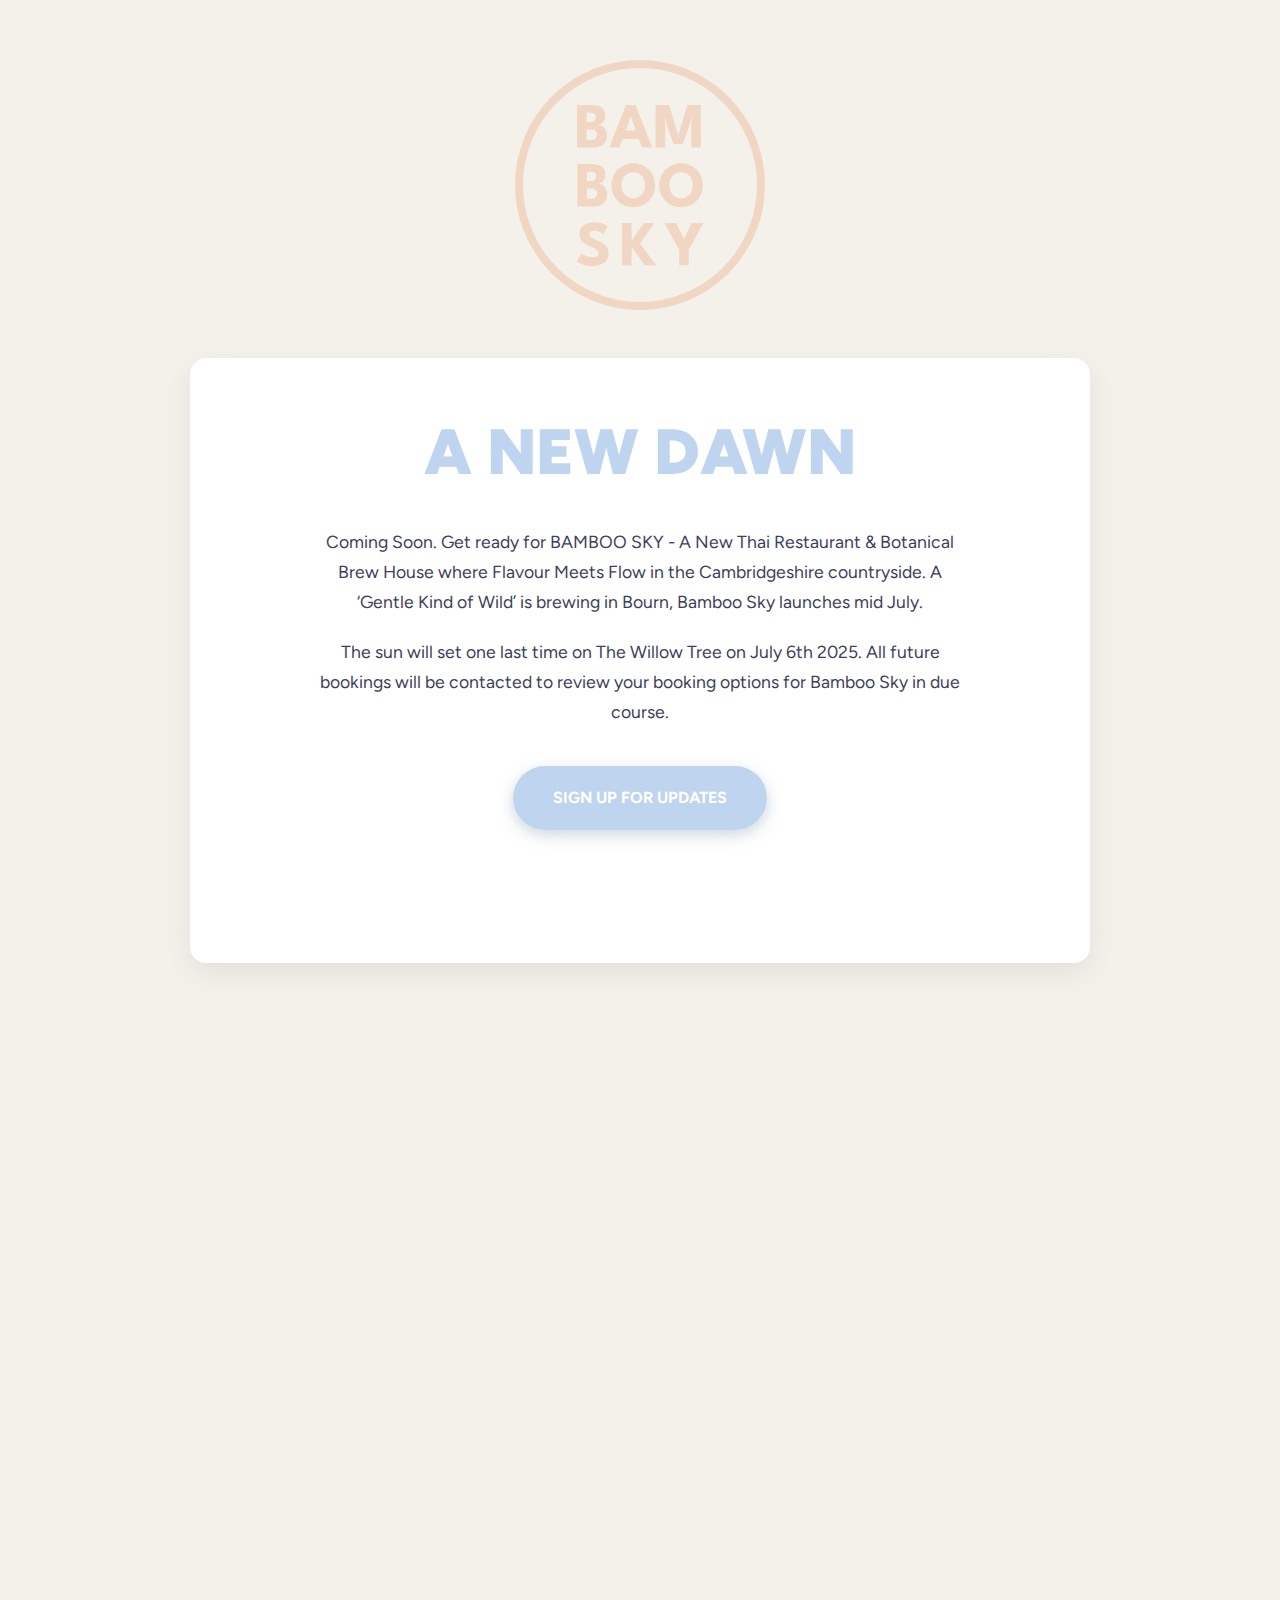
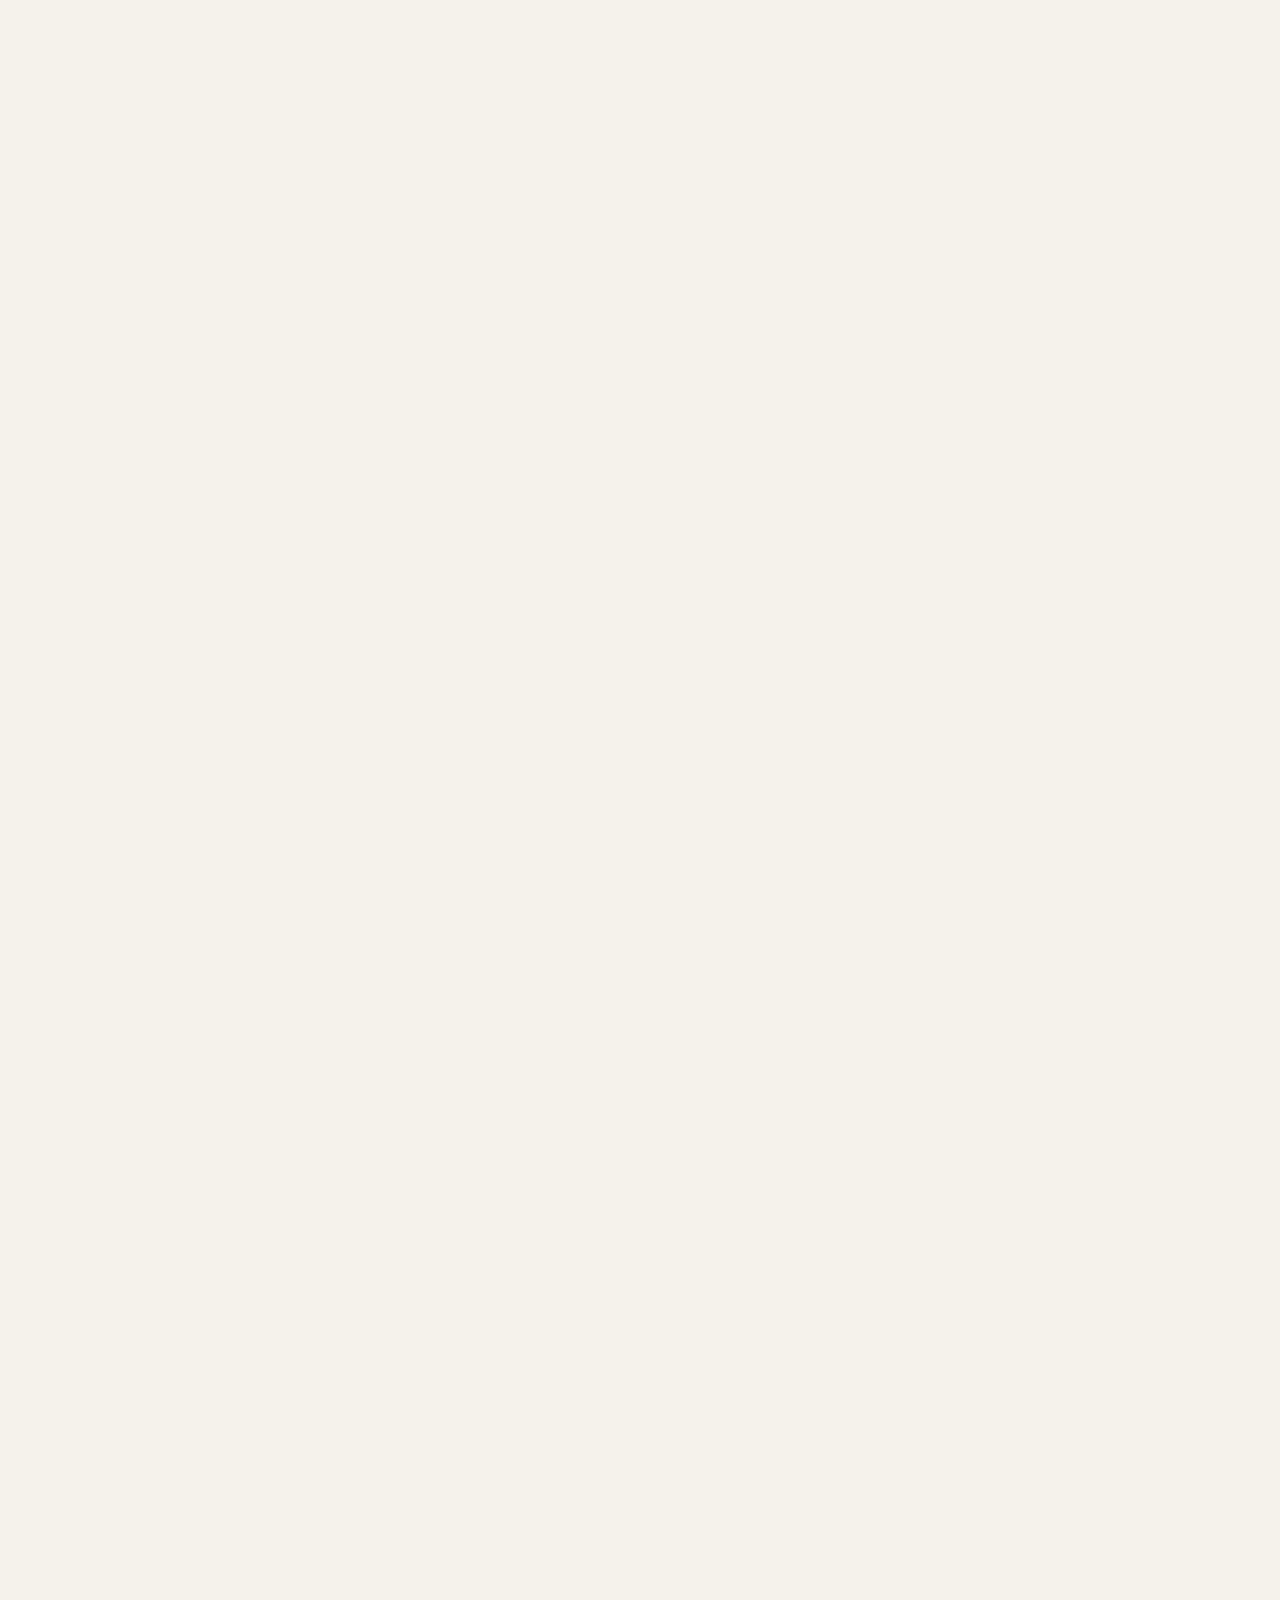
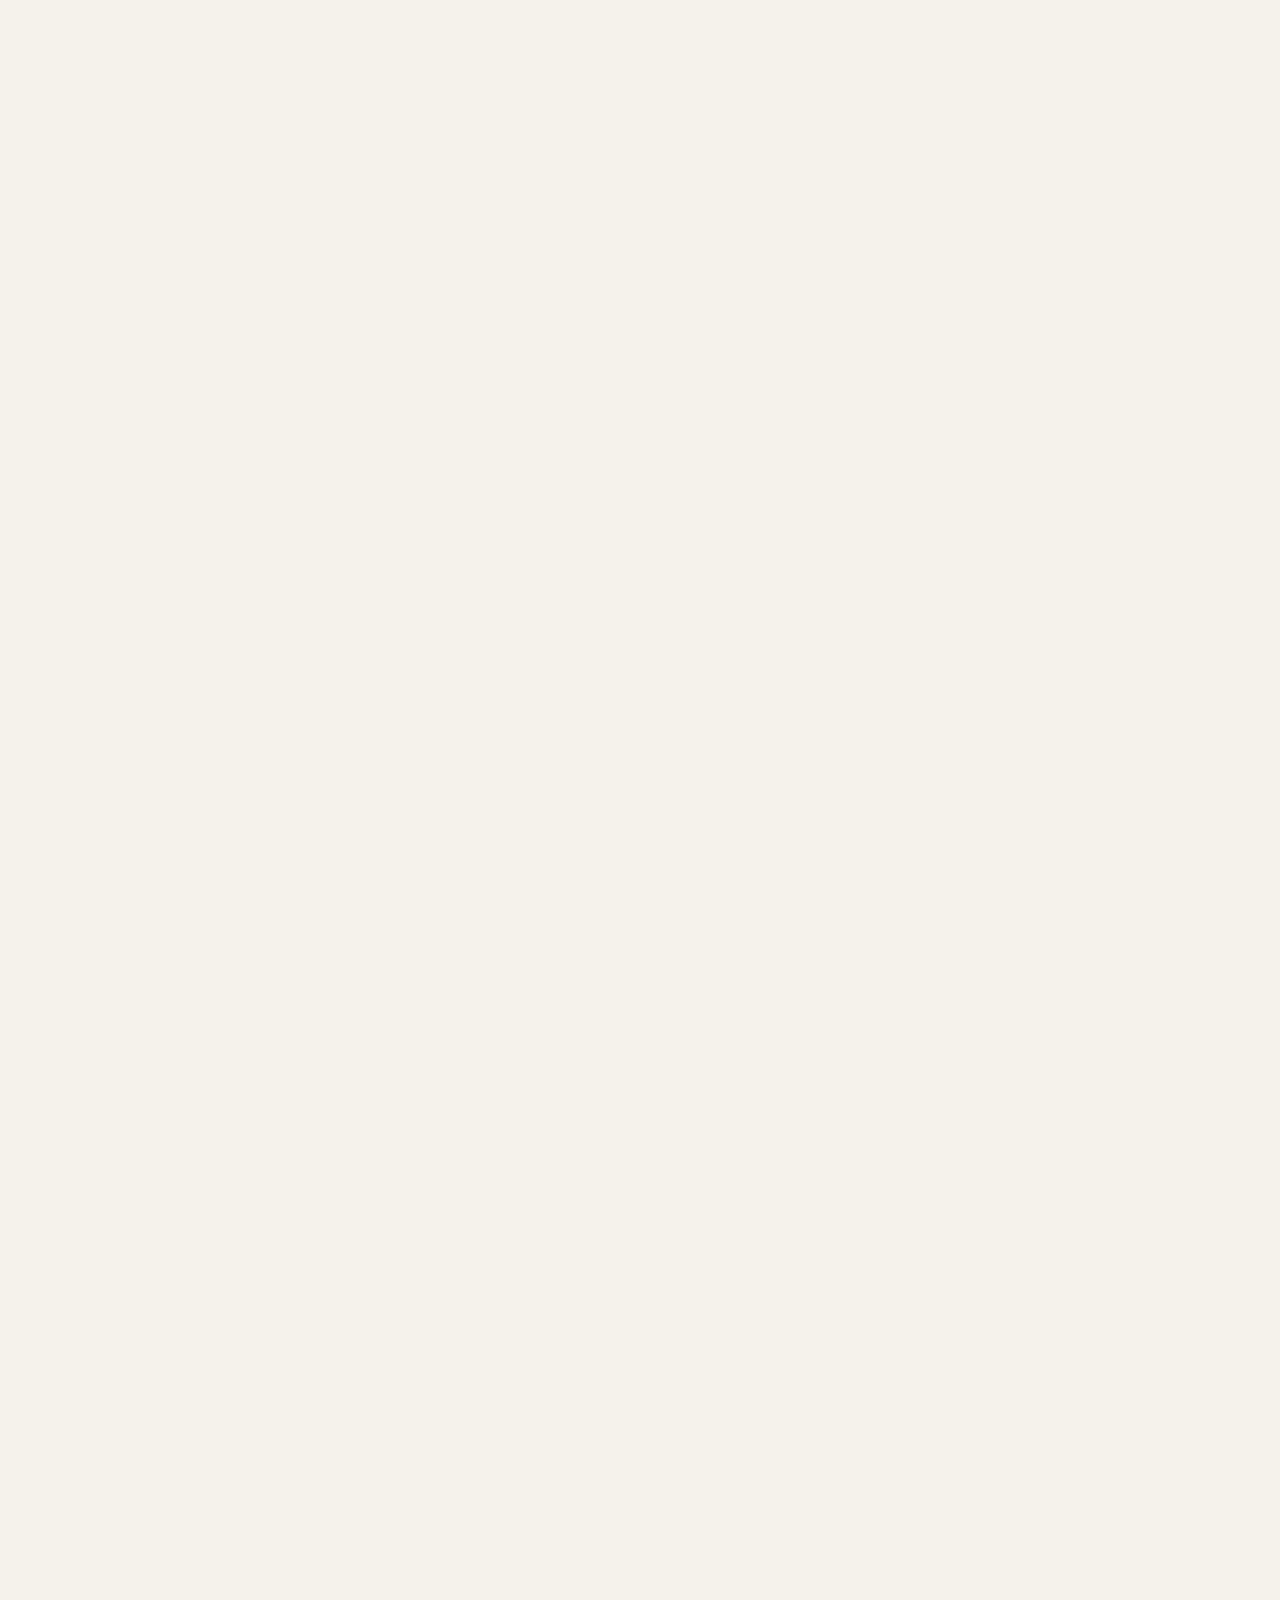
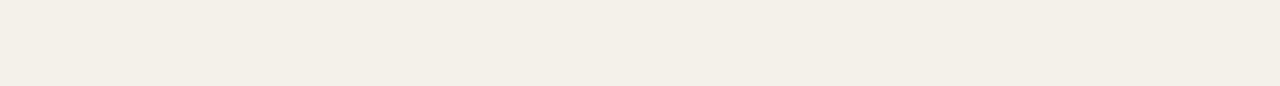
<file: index.html>
<!DOCTYPE html>
<html lang="en">
<head>
    <meta charset="UTF-8">
    <meta name="viewport" content="width=device-width, initial-scale=1.0">
    <title>Bamboo Sky - A New Thai Restaurant & Botanical Brew House</title>
    
    <link rel="preconnect" href="https://fonts.googleapis.com">
    <link rel="preconnect" href="https://fonts.gstatic.com" crossorigin>
    <link href="https://fonts.googleapis.com/css2?family=Figtree:wght@400;700;900&display=swap" rel="stylesheet">
    
    <link rel="stylesheet" href="style.css">
    
    <script src="script.js" defer></script>
</head>
<body>

    <div class="container">

        <header class="page-header">
            <div class="logo reveal">
                <img src="bamboosky-nude.svg" alt="Bamboo Sky Logo">
            </div>
        </header>

        <section class="hero-section">
            <h1 class="reveal">A NEW DAWN</h1>
            <p class="reveal">
                Coming Soon. Get ready for BAMBOO SKY - A New Thai Restaurant & Botanical
                Brew House where Flavour Meets Flow in the Cambridgeshire countryside. A
                ‘Gentle Kind of Wild’ is brewing in Bourn, Bamboo Sky launches mid July.
            </p>
            <p class="reveal">
                The sun will set one last time on The Willow Tree on July 6th 2025. All future bookings
                will be contacted to review your booking options for Bamboo Sky in due course.
            </p>

            <!--<form action="YOUR_MAILCHIMP_ACTION_URL_HERE" method="post" id="mc-embedded-subscribe-form" name="mc-embedded-subscribe-form" class="validate reveal" target="_blank">
                <button type="submit" class="cta-button">SIGN UP FOR UPDATES</button>
            </form>-->
            <a href="https://mailchi.mp/thewillowtreebourn.com/bamboo-sky-newsletter-signup" target="_blank" class="cta-button">SIGN UP FOR UPDATES</a>
            <br>

            <a href="https://www.instagram.com/bambooskythai" target="_blank" class="social-link reveal">
                <svg xmlns="http://www.w3.org/2000/svg" viewBox="0 0 448 512"><path d="M224.1 141c-63.6 0-114.9 51.3-114.9 114.9s51.3 114.9 114.9 114.9S339 319.5 339 255.9 287.7 141 224.1 141zm0 189.6c-41.1 0-74.7-33.5-74.7-74.7s33.5-74.7 74.7-74.7 74.7 33.5 74.7 74.7-33.6 74.7-74.7 74.7zm146.4-194.3c0 14.9-12 26.8-26.8 26.8-14.9 0-26.8-12-26.8-26.8s12-26.8 26.8-26.8 26.8 12 26.8 26.8zm76.1 27.2c-1.7-35.9-9.9-67.7-36.2-93.9-26.2-26.2-58-34.4-93.9-36.2-37-2.1-147.9-2.1-184.9 0-35.8 1.7-67.6 9.9-93.9 36.1s-34.4 58-36.2 93.9c-2.1 37-2.1 147.9 0 184.9 1.7 35.9 9.9 67.7 36.2 93.9 26.3 26.2 58 34.4 93.9 36.2 37 2.1 147.9 2.1 184.9 0 35.9-1.7 67.7-9.9 93.9-36.2 26.2-26.2 34.4-58 36.2-93.9 2.1-37 2.1-147.8 0-184.8zM398.8 388c-7.8 19.6-22.9 34.7-42.6 42.6-29.5 11.7-99.5 9-132.1 9s-102.7 2.6-132.1-9c-19.6-7.8-34.7-22.9-42.6-42.6-11.7-29.5-9-99.5-9-132.1s-2.6-102.7 9-132.1c7.8-19.6 22.9-34.7 42.6-42.6 29.5-11.7 99.5-9 132.1-9s102.7-2.6 132.1 9c19.6 7.8 34.7 22.9 42.6 42.6 11.7 29.5 9 99.5 9 132.1s2.7 102.7-9 132.1z"/></svg>
                <span>FOLLOW OUR STORY</span>
            </a>
        </section>

        <div class="stacked-text-wrapper reveal">
            <div class="stacked-text">FIND<br>YOUR<br>FLOW</div>
        </div>

        <section class="content-section">
            <h2 class="reveal">WHAT’S BREWING AT BAMBOO SKY?</h2>
            
            <div class="reveal">
                <h3>‘Bamboology’</h3>
                <p>What’s the story then? It’s a bold new chapter for a timeless venue, brought to you by The Willow Tree owner - Shaina Galvin. The name Bamboo Sky is inspired by Shaina’s twin daughters Bohemia Rose and Seraphina Sky. Whilst the Bamboo plant symbolises the direction of the business & the mindset required in todays hospitality market - strength, flexibility, & growth.</p>
                <p>“I want to create an everyday escape in Bourn where people can relax & meet in a calming uplifting space. Whether you come for a brew, a bowl of noodles, a feast, a take out, a special event, or just a moment of countryside calm…. find your flow at Bamboo Sky”.</p>
            </div>

        </section>
            
        <div class="stacked-text-wrapper reveal">
            <div class="stacked-text alt">TIME<br>FOR<br>THAI</div>
        </div>

        <section class="content-section">

            <div class="reveal">
                <h3>A Thai Restaurant</h3>
                <p>Expect a vibrant Thai restaurant rooted in nature, serving a fragrant & authentic menu focussed on Thai food & Pan-Asian favourites. All created by our talented family team of Thai Chefs.</p>
                <p>Light Street Food menu served by day - Dim Sum, Noodles, Soups, Cakes & Bakes. Full Thai dining menu served by night. All available for take out too.</p>
            </div>
            
            <div class="reveal">
                <h3>A Botanical Brew House</h3>
                <p>Cambridgeshire’s first….. a laid back craft-led drinks space serving specialty coffees, world teas, craft beers, curated cocktails, soft botanicals, bubble tea, kombucha & more.</p>
            </div>

        </section>

        <div class="stacked-text-wrapper reveal">
            <div class="stacked-text alt">SIP<br>THE<br>WILD</div>
        </div>

        <section class="content-section">

            <div class="reveal">
                 <h3>Countryside Setting</h3>
                <p>A beautiful & uplifting destination rooted in nature - with domes, teepee, restaurant, botanical bar, country garden, & wild meadow with country walks.</p>
                <p>Sip in the wild, dine amongst the stars, relax beneath the open sky.</p>
            </div>
           
            <div class="reveal">
                <h3>Events & Experiences</h3>
                <p>Also the perfect spot for intimate gatherings, private dining, and seasonal events in a-one-of-a-kind rural setting. Celebrate your special moments under the Bamboo Sky.</p>
            </div>
        </section>

        <section class="qa-section content-section">
            <h2 class="reveal">Q&A’s</h2>
            <div class="reveal">
                <details>
                    <summary>Is this a permanent change?</summary>
                    <div class="faq-content"><p>This is a permanent change. The Willow Tree will be known as Bamboo Sky from July 7th 2025.</p></div>
                </details>
                <details>
                    <summary>When can I book a table?</summary>
                    <div class="faq-content"><p>The bookings diary for Bamboo Sky is not open yet. We will announce when the bookings open on Instagram @bambooskythai (follow our story).</p></div>
                </details>
                <details>
                    <summary>What are the new opening hours?</summary>
                    <div class="faq-content"><p>We plan to operate from Wednesday to Sunday, open from 11am to late.</p></div>
                </details>
                <details>
                    <summary>What about my Willow Tree deposit or gift card?</summary>
                    <div class="faq-content"><p>All Willow Tree deposits & gift cards will be honoured at Bamboo Sky up until November 30th 2025.</p></div>
                </details>
                <details>
                    <summary>Are the dining domes staying?</summary>
                    <div class="faq-content"><p>The dining domes will remain as a key offering and we are elevating the experience for Summer 2025.</p></div>
                </details>
            </div>
        </section>

        <footer class="page-footer">
            <div class="stacked-text-wrapper reveal">
                 <div class="stacked-text">TASTE<br>THE<br>SKY</div>
            </div>
            <p class="reveal">&copy; 2025 Bamboo Sky. All Rights Reserved.</p>
        </footer>

    </div>

</body>
</html>
</file>
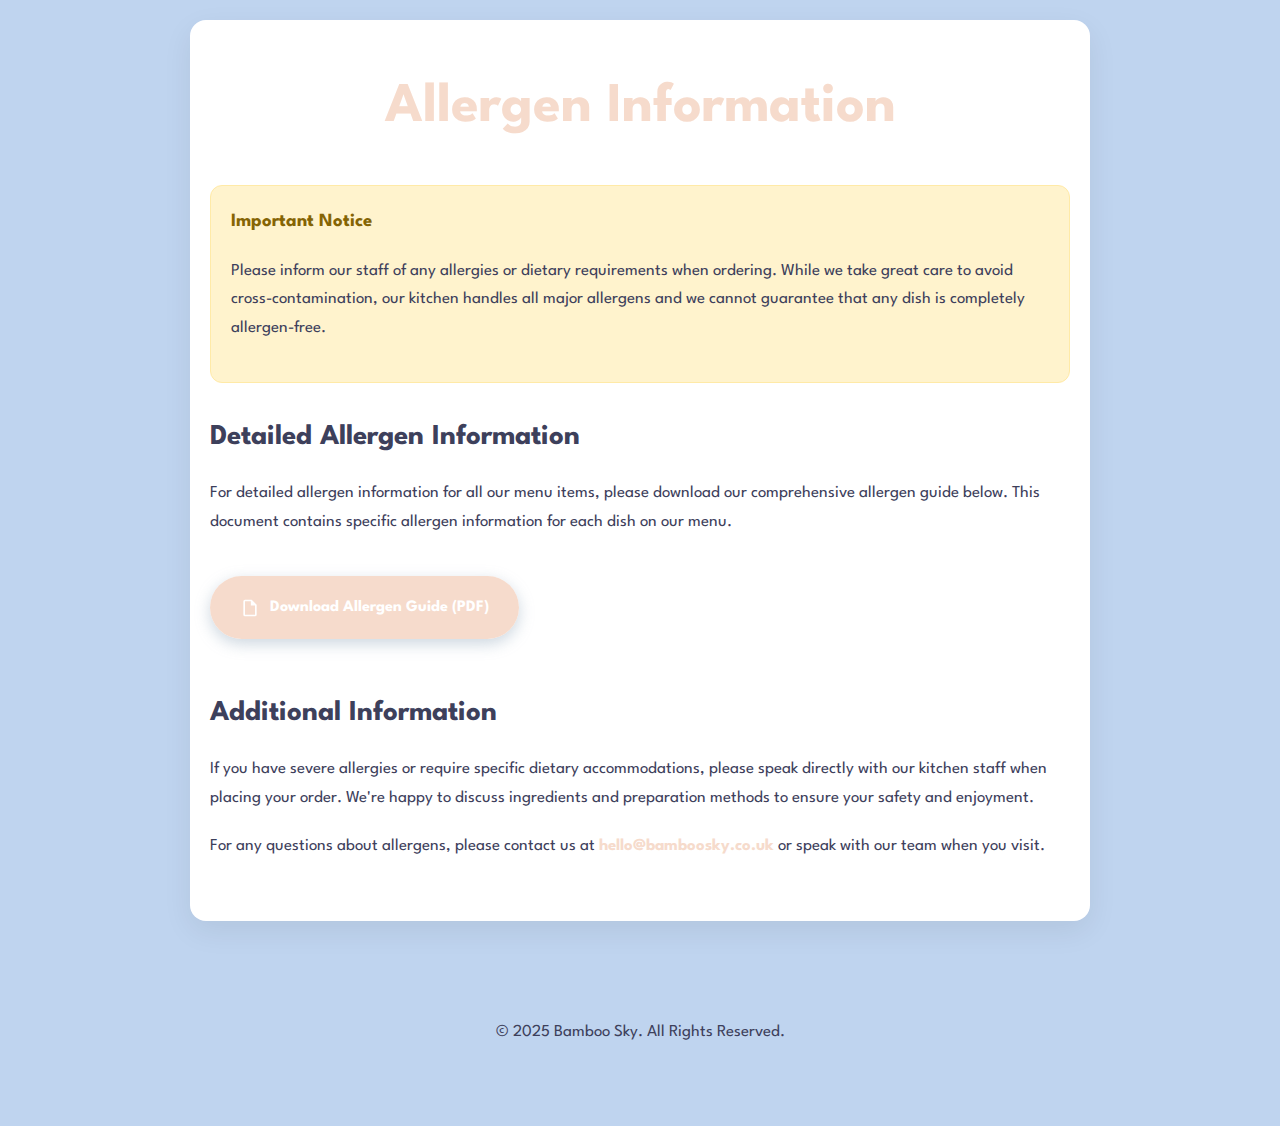
<file: allergens/index.html>
<!DOCTYPE html>
<html lang="en">
<head>
    <meta charset="UTF-8">
    <meta name="viewport" content="width=device-width, initial-scale=1.0">
    <title>Allergen Information - Bamboo Sky</title>
    <link rel="icon" href="favicon.svg" type="image/svg+xml">
    <meta name="description" content="Allergen information for Bamboo Sky Thai restaurant and botanical brew house in Bourn, Cambridgeshire.">
    <meta name="keywords" content="Bamboo Sky, allergens, allergies, food safety, Thai restaurant, Bourn, Cambridgeshire">
    <meta name="author" content="Bamboo Sky">

    <link rel="canonical" href="https://bamboosky.co.uk/allergens" />
    
    <!-- Google tag (gtag.js) -->
    <script async src="https://www.googletagmanager.com/gtag/js?id=G-J1LDV93507"></script>
    <script>
        window.dataLayer = window.dataLayer || [];
        function gtag(){dataLayer.push(arguments);}
        gtag('js', new Date());
        gtag('config', 'G-J1LDV93507');
    </script>

    <!-- Meta Pixel Code -->
    <script>
        !function(f,b,e,v,n,t,s)
        {if(f.fbq)return;n=f.fbq=function(){n.callMethod?
        n.callMethod.apply(n,arguments):n.queue.push(arguments)};
        if(!f._fbq)f._fbq=n;n.push=n;n.loaded=!0;n.version='2.0';
        n.queue=[];t=b.createElement(e);t.async=!0;
        t.src=v;s=b.getElementsByTagName(e)[0];
        s.parentNode.insertBefore(t,s)}(window, document,'script',
        'https://connect.facebook.net/en_US/fbevents.js');
        fbq('init', '2029408407585795');
        fbq('track', 'PageView');
    </script>
    <noscript><img height="1" width="1" style="display:none"
    src="https://www.facebook.com/tr?id=2029408407585795&ev=PageView&noscript=1"
    /></noscript>
    <!-- End Meta Pixel Code -->

    <link rel="preconnect" href="https://fonts.googleapis.com">
    <link rel="preconnect" href="https://fonts.gstatic.com" crossorigin>
    <link href="https://fonts.googleapis.com/css2?family=League+Spartan:wght@400;700;900&display=swap" rel="stylesheet">
    
    <style>
        /* CSS Variables for easy theme management */
        :root {
            --light-blue: #F6dbcc;
            --nude: #bfd4ef;
            --dark-text: #3d405b;
            --accent-color: #F6dbcc;
            --white: #ffffff;
            --font-family: 'League Spartan', sans-serif;
        }

        /* Base styles */
        body {
            font-family: var(--font-family);
            background-color: var(--nude);
            color: var(--dark-text);
            margin: 0;
            padding: 0;
            line-height: 1.7;
            text-align: center;
        }

        .container {
            max-width: 900px;
            margin: 0 auto;
            padding: 20px;
        }

        /* Header & Logo */
        .page-header {
            padding: 40px 0;
        }
        .logo img {
            max-width: 200px;
            height: auto;
        }

        /* Main Content */
        .content-section {
            padding: 40px 20px;
            background-color: var(--white);
            border-radius: 16px;
            box-shadow: 0 10px 30px rgba(0, 0, 0, 0.07);
            margin-bottom: 40px;
            text-align: left;
        }

        h1 {
            font-size: clamp(2.5rem, 8vw, 3.5rem);
            font-weight: 700;
            color: var(--accent-color);
            margin: 0 0 30px 0;
            text-align: center;
        }

        h2 {
            font-size: 1.8rem;
            font-weight: 700;
            color: var(--dark-text);
            margin-top: 30px;
            margin-bottom: 15px;
        }

        p {
            font-size: 1.05rem;
            margin-bottom: 20px;
        }

        .pdf-download {
            display: inline-flex;
            align-items: center;
            background: linear-gradient(45deg, var(--light-blue), var(--accent-color));
            color: var(--white);
            padding: 18px 30px;
            text-decoration: none;
            font-weight: 700;
            font-size: 1rem;
            border-radius: 50px;
            margin: 20px 0;
            cursor: pointer;
            transition: transform 0.3s ease, box-shadow 0.3s ease;
            box-shadow: 0 5px 15px rgba(129, 155, 178, 0.4);
        }

        .pdf-download:hover {
            transform: translateY(-3px);
            box-shadow: 0 8px 25px rgba(129, 155, 178, 0.6);
        }

        .pdf-download svg {
            width: 20px;
            height: 20px;
            margin-right: 10px;
            fill: currentColor;
        }

        .back-link {
            display: inline-flex;
            align-items: center;
            color: var(--dark-text);
            text-decoration: none;
            font-weight: 700;
            margin-bottom: 20px;
            transition: color 0.3s ease;
        }

        .back-link:hover {
            color: var(--accent-color);
        }

        .back-link svg {
            width: 16px;
            height: 16px;
            margin-right: 8px;
            fill: currentColor;
        }

        .important-notice {
            background: #fff3cd;
            border: 1px solid #ffeaa7;
            padding: 20px;
            border-radius: 12px;
            margin: 20px 0;
        }

        .important-notice h3 {
            margin-top: 0;
            color: #856404;
        }

        .allergen-list {
            display: grid;
            grid-template-columns: repeat(auto-fit, minmax(200px, 1fr));
            gap: 15px;
            margin: 20px 0;
        }

        .allergen-item {
            background: var(--nude);
            padding: 15px;
            border-radius: 8px;
            font-weight: 600;
            text-align: center;
        }

        /* Footer */
        .page-footer {
            padding: 40px 20px;
            text-align: center;
            font-size: 0.9rem;
        }
    </style>
</head>
<body>
    <div class="container">
        <section class="content-section">
            <h1>Allergen Information</h1>
            
            <div class="important-notice">
                <h3>Important Notice</h3>
                <p>Please inform our staff of any allergies or dietary requirements when ordering. While we take great care to avoid cross-contamination, our kitchen handles all major allergens and we cannot guarantee that any dish is completely allergen-free.</p>
            </div>

            <h2>Detailed Allergen Information</h2>
            <p>For detailed allergen information for all our menu items, please download our comprehensive allergen guide below. This document contains specific allergen information for each dish on our menu.</p>

            <a href="allergen-information-summer-2025.pdf" class="pdf-download" download>
                <svg xmlns="http://www.w3.org/2000/svg" viewBox="0 0 24 24"><path d="M14,2H6A2,2 0 0,0 4,4V20A2,2 0 0,0 6,22H18A2,2 0 0,0 20,20V8L14,2M18,20H6V4H13V9H18V20Z" /></svg>
                Download Allergen Guide (PDF)
            </a>

            <h2>Additional Information</h2>
            <p>If you have severe allergies or require specific dietary accommodations, please speak directly with our kitchen staff when placing your order. We're happy to discuss ingredients and preparation methods to ensure your safety and enjoyment.</p>
            
            <p>For any questions about allergens, please contact us at <a href="mailto:hello@bamboosky.co.uk" style="color: var(--accent-color); text-decoration: none; font-weight: 700;">hello@bamboosky.co.uk</a> or speak with our team when you visit.</p>
        </section>

        <footer class="page-footer">
            <p>&copy; 2025 Bamboo Sky. All Rights Reserved.</p>
        </footer>
    </div>
</body>
</html>
</file>
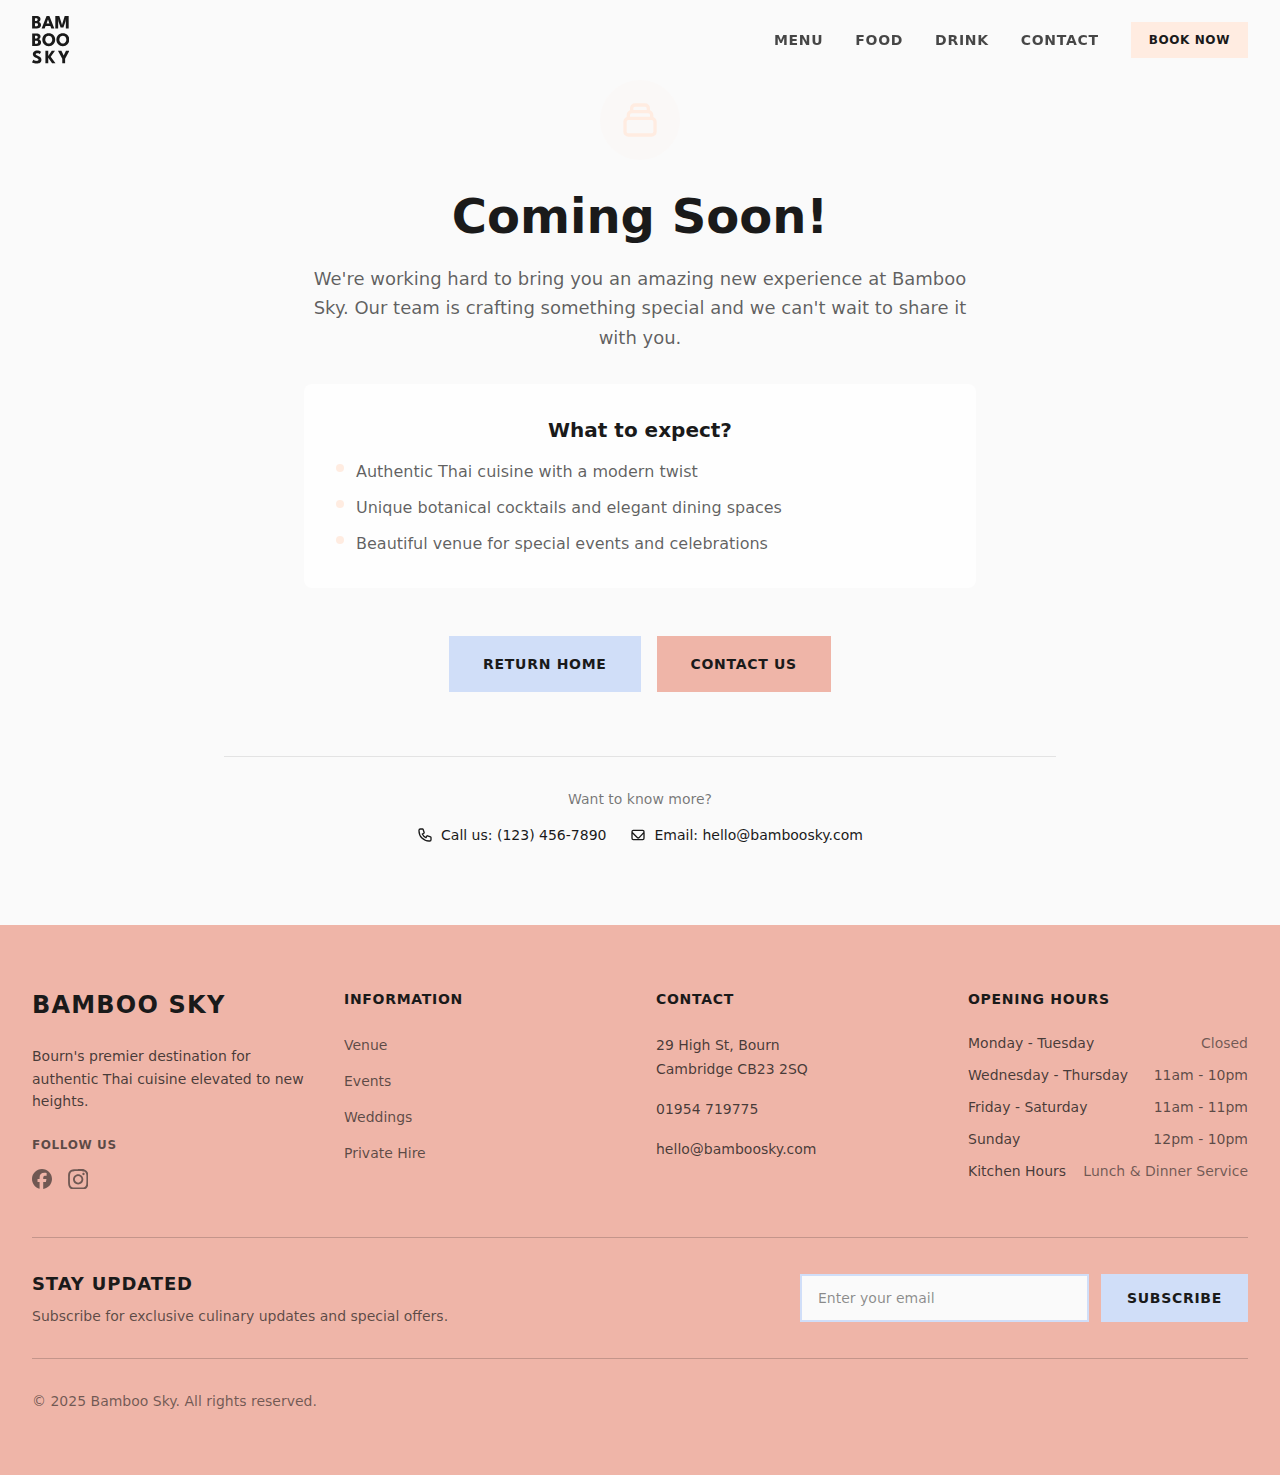
<file: coming-soon/index.html>
<!DOCTYPE html><html lang="en" data-astro-cid-sckkx6r4> <head><meta charset="UTF-8"><meta name="viewport" content="width=device-width, initial-scale=1.0, maximum-scale=1.0, user-scalable=no"><link rel="icon" type="image/svg+xml" href="/favicon.svg"><meta name="generator" content="Astro v5.10.0"><title>Coming Soon | Bamboo Sky</title><meta name="description" content="We're working hard to bring you something amazing. Stay tuned!"><link rel="canonical" href="https://bamboosky.co.uk/"><!-- Google tag (gtag.js) --><script async src="https://www.googletagmanager.com/gtag/js?id=G-J1LDV93507"></script><script type="module">(function(t,u,c,o,e,a,r){t.fbq||(e=t.fbq=function(){e.callMethod?e.callMethod.apply(e,arguments):e.queue.push(arguments)},t._fbq||(t._fbq=e),e.push=e,e.loaded=!0,e.version="2.0",e.queue=[],a=u.createElement(c),a.async=!0,a.src=o,r=u.getElementsByTagName(c)[0],r.parentNode.insertBefore(a,r))})(window,document,"script","https://connect.facebook.net/en_US/fbevents.js");fbq("init","2029408407585795");fbq("track","PageView");</script><!-- Meta Pixel Code --><script type="module">window.dataLayer=window.dataLayer||[];function a(){dataLayer.push(arguments)}a("js",new Date);a("config","G-J1LDV93507");</script><noscript><img height="1" width="1" style="display:none" src="https://www.facebook.com/tr?id=2029408407585795&ev=PageView&noscript=1" data-astro-cid-sckkx6r4></noscript><!-- End Meta Pixel Code --><link rel="stylesheet" href="/_astro/_slug_.DnMhy3Ot.css"></head> <body data-astro-cid-sckkx6r4> <header id="header" class="fixed top-0 z-50 w-full transition-all duration-300 ease-in-out " data-astro-cid-3ef6ksr2> <div class="mx-auto max-w-7xl px-6 lg:px-8" data-astro-cid-3ef6ksr2> <div class="flex h-20 items-center justify-between" data-astro-cid-3ef6ksr2> <!-- Logo --> <div class="flex items-center" data-astro-cid-3ef6ksr2> <a href="/" class="-my-2 flex items-center" data-astro-cid-3ef6ksr2> <div class="logo-size flex items-center" data-astro-cid-3ef6ksr2><svg width="71" height="91" viewBox="0 0 71 91" class="text-text h-12 w-auto fill-current" xmlns="http://www.w3.org/2000/svg"><path d="M0.241735 0H8.39573C9.75173 0 11.0057 0.186 12.1577 0.558C13.3217 0.930001 14.2577 1.542 14.9657 2.394C15.6857 3.234 16.0457 4.374 16.0457 5.814C16.0457 6.762 15.8657 7.608 15.5057 8.352C15.1577 9.096 14.6897 9.708 14.1017 10.188C13.5257 10.656 12.8957 10.968 12.2117 11.124C12.8117 11.196 13.3937 11.37 13.9577 11.646C14.5337 11.91 15.0497 12.282 15.5057 12.762C15.9737 13.23 16.3397 13.818 16.6037 14.526C16.8797 15.222 17.0177 16.05 17.0177 17.01C17.0177 18.342 16.7177 19.518 16.1177 20.538C15.5297 21.546 14.6657 22.338 13.5257 22.914C12.3977 23.478 11.0117 23.76 9.36774 23.76H0.241735V0ZM5.62373 19.458H8.07174C8.83974 19.458 9.46374 19.344 9.94374 19.116C10.4357 18.876 10.7957 18.54 11.0237 18.108C11.2517 17.664 11.3657 17.136 11.3657 16.524C11.3657 15.564 11.0657 14.862 10.4657 14.418C9.87774 13.962 9.04974 13.734 7.98174 13.734H5.62373V19.458ZM5.62373 9.522H7.80174C8.43774 9.522 8.96574 9.408 9.38574 9.18C9.81774 8.952 10.1417 8.634 10.3577 8.226C10.5857 7.806 10.6997 7.326 10.6997 6.786C10.6997 5.814 10.4237 5.16 9.87174 4.824C9.31974 4.476 8.56374 4.302 7.60373 4.302H5.62373V9.522Z" /><path d="M27.6299 0H32.9759L42.3539 23.76H36.6119L34.8839 18.99H25.7399L23.9939 23.76H18.2339L27.6299 0ZM27.5399 14.274H33.1019L30.3479 6.48H30.2939L27.5399 14.274Z" /><path d="M69.562 0V23.76H64.198V9.774L64.432 5.796L63.514 10.35L59.518 21.852H54.244L50.266 10.35L49.366 5.796L49.6 9.774V23.76H44.218V0H51.778L56.566 15.858L56.89 17.748L57.214 15.858L62.002 0H69.562Z" /><path d="M0.347204 33H8.5012C9.8572 33 11.1112 33.186 12.2632 33.558C13.4272 33.93 14.3632 34.542 15.0712 35.394C15.7912 36.234 16.1512 37.374 16.1512 38.814C16.1512 39.762 15.9712 40.608 15.6112 41.352C15.2632 42.096 14.7952 42.708 14.2072 43.188C13.6312 43.656 13.0012 43.968 12.3172 44.124C12.9172 44.196 13.4992 44.37 14.0632 44.646C14.6392 44.91 15.1552 45.282 15.6112 45.762C16.0792 46.23 16.4452 46.818 16.7092 47.526C16.9852 48.222 17.1232 49.05 17.1232 50.01C17.1232 51.342 16.8232 52.518 16.2232 53.538C15.6352 54.546 14.7712 55.338 13.6312 55.914C12.5032 56.478 11.1172 56.76 9.4732 56.76H0.347204V33ZM5.7292 52.458H8.1772C8.9452 52.458 9.5692 52.344 10.0492 52.116C10.5412 51.876 10.9012 51.54 11.1292 51.108C11.3572 50.664 11.4712 50.136 11.4712 49.524C11.4712 48.564 11.1712 47.862 10.5712 47.418C9.9832 46.962 9.1552 46.734 8.0872 46.734H5.7292V52.458ZM5.7292 42.522H7.9072C8.5432 42.522 9.0712 42.408 9.4912 42.18C9.9232 41.952 10.2472 41.634 10.4632 41.226C10.6912 40.806 10.8052 40.326 10.8052 39.786C10.8052 38.814 10.5292 38.16 9.9772 37.824C9.4252 37.476 8.6692 37.302 7.7092 37.302H5.7292V42.522Z" /><path d="M25.1546 44.862C25.1546 46.218 25.4306 47.448 25.9826 48.552C26.5466 49.644 27.3206 50.514 28.3046 51.162C29.3006 51.81 30.4526 52.134 31.7606 52.134C33.0686 52.134 34.2146 51.81 35.1986 51.162C36.1946 50.514 36.9686 49.644 37.5206 48.552C38.0846 47.448 38.3666 46.218 38.3666 44.862C38.3666 43.506 38.0846 42.282 37.5206 41.19C36.9686 40.098 36.1946 39.228 35.1986 38.58C34.2146 37.92 33.0686 37.59 31.7606 37.59C30.4526 37.59 29.3006 37.92 28.3046 38.58C27.3206 39.228 26.5466 40.098 25.9826 41.19C25.4306 42.282 25.1546 43.506 25.1546 44.862ZM19.5566 44.862C19.5566 43.134 19.8626 41.526 20.4746 40.038C21.0866 38.538 21.9446 37.23 23.0486 36.114C24.1526 34.998 25.4486 34.128 26.9366 33.504C28.4246 32.88 30.0326 32.568 31.7606 32.568C33.5126 32.568 35.1266 32.88 36.6026 33.504C38.0906 34.128 39.3806 34.998 40.4726 36.114C41.5766 37.23 42.4286 38.538 43.0286 40.038C43.6406 41.526 43.9466 43.134 43.9466 44.862C43.9466 46.602 43.6526 48.222 43.0646 49.722C42.4766 51.21 41.6366 52.518 40.5446 53.646C39.4526 54.762 38.1626 55.632 36.6746 56.256C35.1866 56.88 33.5486 57.192 31.7606 57.192C29.9366 57.192 28.2746 56.88 26.7746 56.256C25.2866 55.632 24.0026 54.762 22.9226 53.646C21.8426 52.518 21.0086 51.21 20.4206 49.722C19.8446 48.222 19.5566 46.602 19.5566 44.862Z" /><path d="M51.8733 44.862C51.8733 46.218 52.1493 47.448 52.7013 48.552C53.2653 49.644 54.0393 50.514 55.0233 51.162C56.0193 51.81 57.1713 52.134 58.4793 52.134C59.7873 52.134 60.9333 51.81 61.9173 51.162C62.9133 50.514 63.6873 49.644 64.2393 48.552C64.8033 47.448 65.0853 46.218 65.0853 44.862C65.0853 43.506 64.8033 42.282 64.2393 41.19C63.6873 40.098 62.9133 39.228 61.9173 38.58C60.9333 37.92 59.7873 37.59 58.4793 37.59C57.1713 37.59 56.0193 37.92 55.0233 38.58C54.0393 39.228 53.2653 40.098 52.7013 41.19C52.1493 42.282 51.8733 43.506 51.8733 44.862ZM46.2753 44.862C46.2753 43.134 46.5813 41.526 47.1933 40.038C47.8053 38.538 48.6633 37.23 49.7673 36.114C50.8713 34.998 52.1673 34.128 53.6553 33.504C55.1433 32.88 56.7513 32.568 58.4793 32.568C60.2313 32.568 61.8453 32.88 63.3213 33.504C64.8093 34.128 66.0993 34.998 67.1913 36.114C68.2953 37.23 69.1473 38.538 69.7473 40.038C70.3593 41.526 70.6653 43.134 70.6653 44.862C70.6653 46.602 70.3713 48.222 69.7833 49.722C69.1953 51.21 68.3553 52.518 67.2633 53.646C66.1713 54.762 64.8813 55.632 63.3933 56.256C61.9053 56.88 60.2673 57.192 58.4793 57.192C56.6553 57.192 54.9933 56.88 53.4933 56.256C52.0053 55.632 50.7213 54.762 49.6413 53.646C48.5613 52.518 47.7273 51.21 47.1393 49.722C46.5633 48.222 46.2753 46.602 46.2753 44.862Z" /><path d="M9.648 65.568C11.124 65.568 12.414 65.73 13.518 66.054C14.622 66.378 15.51 66.72 16.182 67.08C16.854 67.44 17.262 67.68 17.406 67.8L14.814 72.138C14.622 71.994 14.292 71.784 13.824 71.508C13.368 71.232 12.822 70.986 12.186 70.77C11.562 70.554 10.908 70.446 10.224 70.446C9.3 70.446 8.55 70.614 7.974 70.95C7.41 71.274 7.128 71.76 7.128 72.408C7.128 72.852 7.278 73.254 7.578 73.614C7.89 73.962 8.358 74.298 8.982 74.622C9.618 74.934 10.422 75.276 11.394 75.648C12.282 75.972 13.116 76.356 13.896 76.8C14.676 77.244 15.36 77.772 15.948 78.384C16.548 78.984 17.022 79.68 17.37 80.472C17.718 81.264 17.892 82.164 17.892 83.172C17.892 84.372 17.646 85.416 17.154 86.304C16.662 87.18 15.99 87.906 15.138 88.482C14.298 89.058 13.338 89.484 12.258 89.76C11.19 90.048 10.08 90.192 8.928 90.192C7.296 90.192 5.832 90.006 4.536 89.634C3.252 89.262 2.214 88.86 1.422 88.428C0.63 87.996 0.156 87.708 0 87.564L2.682 83.046C2.826 83.154 3.102 83.328 3.51 83.568C3.93 83.808 4.44 84.06 5.04 84.324C5.64 84.576 6.276 84.792 6.948 84.972C7.632 85.152 8.304 85.242 8.964 85.242C10.068 85.242 10.896 85.032 11.448 84.612C12 84.18 12.276 83.616 12.276 82.92C12.276 82.404 12.102 81.942 11.754 81.534C11.406 81.126 10.884 80.742 10.188 80.382C9.492 80.01 8.622 79.62 7.578 79.212C6.534 78.792 5.556 78.282 4.644 77.682C3.744 77.082 3.012 76.332 2.448 75.432C1.884 74.532 1.602 73.416 1.602 72.084C1.602 70.752 1.974 69.6 2.718 68.628C3.474 67.644 4.464 66.888 5.688 66.36C6.924 65.832 8.244 65.568 9.648 65.568Z" /><path d="M35.5165 77.484L44.5525 89.76H38.1265L30.8185 79.374V89.76H25.4365V66H30.8185V75.72L37.5505 66H43.6165L35.5165 77.484Z" /><path d="M57.4082 81.21L49.2182 66H55.7522L60.0902 75.054L64.4462 66H70.9442L62.7902 81.21V89.76H57.4082V81.21Z" /></svg></div> </a> </div> <!-- Right Side: Navigation + Button --> <div class="flex items-center" data-astro-cid-3ef6ksr2> <!-- Desktop Navigation --> <nav class="hidden lg:block" data-astro-cid-3ef6ksr2> <ul class="flex items-center space-x-8" data-astro-cid-3ef6ksr2> <li data-astro-cid-3ef6ksr2> <a href="/menu" class="text-text text-sm font-bold tracking-wider uppercase opacity-80 transition-colors hover:opacity-100" data-astro-cid-3ef6ksr2> Menu </a> </li><li data-astro-cid-3ef6ksr2> <a href="/food" class="text-text text-sm font-bold tracking-wider uppercase opacity-80 transition-colors hover:opacity-100" data-astro-cid-3ef6ksr2> Food </a> </li><li data-astro-cid-3ef6ksr2> <a href="/drinks" class="text-text text-sm font-bold tracking-wider uppercase opacity-80 transition-colors hover:opacity-100" data-astro-cid-3ef6ksr2> Drink </a> </li><li data-astro-cid-3ef6ksr2> <a href="/contact" class="text-text text-sm font-bold tracking-wider uppercase opacity-80 transition-colors hover:opacity-100" data-astro-cid-3ef6ksr2> Contact </a> </li> </ul> </nav> <!-- Primary Button --> <div class="ml-8 hidden lg:block" data-astro-cid-3ef6ksr2> <a href="/booking" class="inline-flex items-center justify-center font-bold uppercase tracking-wider transition-all duration-200 ease-in-out focus:outline-none focus:ring-2 focus:ring-offset-2 text-text px-4 py-2 text-xs bg-accent hover:bg-accent-600 border-2 border-accent hover:border-accent-600 focus:ring-accent-300 ">Book Now</a> </div> <!-- Mobile Menu Button --> <button id="mobile-menu-toggle" class="text-text relative z-50 p-2 lg:hidden" aria-label="Toggle menu" data-astro-cid-3ef6ksr2> <div class="relative h-6 w-6" data-astro-cid-3ef6ksr2> <span class="hamburger-line bg-text absolute top-1 left-0 h-0.5 w-6 transition-all duration-300" data-astro-cid-3ef6ksr2></span> <span class="hamburger-line bg-text absolute top-3 left-0 h-0.5 w-6 transition-all duration-300" data-astro-cid-3ef6ksr2></span> <span class="hamburger-line bg-text absolute top-5 left-0 h-0.5 w-6 transition-all duration-300" data-astro-cid-3ef6ksr2></span> </div> </button> </div> </div> </div> </header> <!-- Mobile Menu --> <div id="mobile-menu" class="mobile-menu fixed inset-0 z-40 lg:hidden" data-astro-cid-3ef6ksr2> <!-- Backdrop --> <div class="absolute inset-0 backdrop-blur-md" id="mobile-backdrop" data-astro-cid-3ef6ksr2></div> <!-- Menu Panel --> <div class="bg-primary absolute top-0 right-0 h-full w-full md:max-w-sm" data-astro-cid-3ef6ksr2> <div class="flex h-full flex-col px-6 py-8" data-astro-cid-3ef6ksr2> <!-- Close Button Space --> <div class="flex h-18 items-center justify-end" data-astro-cid-3ef6ksr2> <!-- This space is for the hamburger button which is positioned fixed --> </div> <!-- Navigation --> <nav class="flex-1 pt-4" data-astro-cid-3ef6ksr2> <ul class="space-y-6" data-astro-cid-3ef6ksr2> <li data-astro-cid-3ef6ksr2> <a href="/menu" class="mobile-link text-text block text-xl tracking-wider uppercase transition-opacity hover:opacity-70" data-astro-cid-3ef6ksr2> Menu </a> </li><li data-astro-cid-3ef6ksr2> <a href="/food" class="mobile-link text-text block text-xl tracking-wider uppercase transition-opacity hover:opacity-70" data-astro-cid-3ef6ksr2> Food </a> </li><li data-astro-cid-3ef6ksr2> <a href="/drinks" class="mobile-link text-text block text-xl tracking-wider uppercase transition-opacity hover:opacity-70" data-astro-cid-3ef6ksr2> Drink </a> </li><li data-astro-cid-3ef6ksr2> <a href="/contact" class="mobile-link text-text block text-xl tracking-wider uppercase transition-opacity hover:opacity-70" data-astro-cid-3ef6ksr2> Contact </a> </li> </ul> </nav> <!-- Action Buttons --> <div class="space-y-4 pt-8 pb-8" data-astro-cid-3ef6ksr2> <a href="/booking" class="inline-flex items-center justify-center font-bold uppercase tracking-wider transition-all duration-200 ease-in-out focus:outline-none focus:ring-2 focus:ring-offset-2 text-text px-6 py-3 text-sm bg-accent hover:bg-accent-600 border-2 border-accent hover:border-accent-600 focus:ring-accent-300 mobile-link w-full">Book Table</a> </div> </div> </div> </div> <script type="module">document.addEventListener("DOMContentLoaded",function(){const e=document.getElementById("header"),s=document.getElementById("mobile-menu-toggle"),l=document.getElementById("mobile-menu"),d=document.getElementById("mobile-backdrop"),i=document.querySelectorAll(".mobile-link"),t=document.querySelectorAll(".hamburger-line");let n=!1;function a(){e&&(window.scrollY>50?(e.classList.add("bg-primary"),e.classList.add("backdrop-blur-md"),e.classList.add("shadow-lg")):(e.classList.remove("bg-primary"),e.classList.remove("backdrop-blur-md"),e.classList.remove("shadow-lg")))}window.addEventListener("scroll",a);function c(){!l||!s||(n=!0,l.style.transform="translateX(0)",document.body.style.overflow="hidden",t[0].style.transform="rotate(45deg) translate(6px, 6px)",t[1].style.opacity="0",t[2].style.transform="rotate(-45deg) translate(6px, -6px)")}function o(){!l||!s||(n=!1,l.style.transform="translateX(100%)",document.body.style.overflow="",t[0].style.transform="",t[1].style.opacity="1",t[2].style.transform="")}function m(){n?o():c()}s&&s.addEventListener("click",m),d&&d.addEventListener("click",o),i.forEach(r=>{r.addEventListener("click",o)}),document.addEventListener("keydown",function(r){r.key==="Escape"&&n&&o()}),window.addEventListener("resize",function(){window.innerWidth>=1024&&n&&o()})});</script>  <main class="min-h-screen" data-astro-cid-sckkx6r4>  <main class="bg-background py-20"> <div class="mx-auto max-w-4xl px-6 text-center lg:px-8"> <!-- Construction Icon --> <div class="mb-8"> <div class="bg-accent/10 mx-auto flex h-20 w-20 items-center justify-center rounded-full"> <svg class="text-accent h-10 w-10" fill="none" stroke="currentColor" viewBox="0 0 24 24"> <path stroke-linecap="round" stroke-linejoin="round" stroke-width="2" d="M19 11H5m14 0a2 2 0 012 2v6a2 2 0 01-2 2H5a2 2 0 01-2-2v-6a2 2 0 012-2m14 0V9a2 2 0 00-2-2M5 11V9a2 2 0 012-2m0 0V5a2 2 0 012-2h6a2 2 0 012 2v2M7 7h10"></path> </svg> </div> </div> <!-- Header --> <h1 class="text-text mb-6 text-4xl font-bold lg:text-5xl">
Coming Soon!
</h1> <p class="text-text-70 mx-auto mb-8 max-w-2xl text-lg leading-relaxed">
We're working hard to bring you an amazing new experience at Bamboo Sky.
				Our team is crafting something special and we can't wait to share it
				with you.
</p> <!-- What to expect --> <div class="bg-background-100 mx-auto mb-12 max-w-2xl rounded-lg p-8"> <h2 class="text-text mb-4 text-xl font-semibold">What to expect?</h2> <div class="text-text-70 space-y-3 text-left"> <div class="flex items-start gap-3"> <div class="bg-accent mt-1 h-2 w-2 flex-shrink-0 rounded-full"></div> <p>Authentic Thai cuisine with a modern twist</p> </div> <div class="flex items-start gap-3"> <div class="bg-accent mt-1 h-2 w-2 flex-shrink-0 rounded-full"></div> <p>Unique botanical cocktails and elegant dining spaces</p> </div> <div class="flex items-start gap-3"> <div class="bg-accent mt-1 h-2 w-2 flex-shrink-0 rounded-full"></div> <p>Beautiful venue for special events and celebrations</p> </div> </div> </div> <!-- Action Buttons --> <div class="flex flex-col justify-center gap-4 sm:flex-row"> <a href="/" class="inline-flex items-center justify-center font-bold uppercase tracking-wider transition-all duration-200 ease-in-out focus:outline-none focus:ring-2 focus:ring-offset-2 text-text px-8 py-4 text-sm bg-primary hover:bg-primary-600 border-2 border-primary hover:border-primary-600 focus:ring-primary-300 "> Return Home </a> <a href="/contact" class="inline-flex items-center justify-center font-bold uppercase tracking-wider transition-all duration-200 ease-in-out focus:outline-none focus:ring-2 focus:ring-offset-2 text-text px-8 py-4 text-sm bg-secondary hover:bg-secondary-600 border-2 border-secondary hover:border-secondary-600 focus:ring-secondary-300 ">
Contact Us
</a> </div> <!-- Contact Information --> <div class="border-text/10 mt-16 border-t pt-8"> <p class="text-text-60 mb-4 text-sm">Want to know more?</p> <div class="flex flex-col items-center justify-center gap-6 text-sm sm:flex-row"> <a href="tel:+1234567890" class="text-text hover:text-accent flex items-center gap-2 transition-colors"> <svg class="h-4 w-4" fill="none" stroke="currentColor" viewBox="0 0 24 24"> <path stroke-linecap="round" stroke-linejoin="round" stroke-width="2" d="M3 5a2 2 0 012-2h3.28a1 1 0 01.948.684l1.498 4.493a1 1 0 01-.502 1.21l-2.257 1.13a11.042 11.042 0 005.516 5.516l1.13-2.257a1 1 0 011.21-.502l4.493 1.498a1 1 0 01.684.949V19a2 2 0 01-2 2h-1C9.716 21 3 14.284 3 6V5z"></path> </svg>
Call us: (123) 456-7890
</a> <a href="mailto:hello@bamboosky.com" class="text-text hover:text-accent flex items-center gap-2 transition-colors"> <svg class="h-4 w-4" fill="none" stroke="currentColor" viewBox="0 0 24 24"> <path stroke-linecap="round" stroke-linejoin="round" stroke-width="2" d="M3 8l7.89 7.89a2 2 0 002.83 0L21 8M5 19h14a2 2 0 002-2V7a2 2 0 00-2-2H5a2 2 0 00-2 2v10a2 2 0 002 2z"></path> </svg>
Email: hello@bamboosky.com
</a> </div> </div> </div> </main>  </main> <footer class="bg-secondary text-secondary " data-astro-cid-sz7xmlte> <div class="mx-auto max-w-7xl px-6 py-16 lg:px-8" data-astro-cid-sz7xmlte> <!-- Main Footer Content --> <div class="grid grid-cols-1 gap-8 lg:grid-cols-4" data-astro-cid-sz7xmlte> <!-- Brand Column --> <div class="lg:col-span-1" data-astro-cid-sz7xmlte> <!-- Logo or Brand Title --> <div class="mb-6" data-astro-cid-sz7xmlte> <h3 class="text-text text-2xl font-bold tracking-wider" data-astro-cid-sz7xmlte> BAMBOO SKY </h3> </div> <p class="text-text/80 mb-6 text-sm leading-relaxed" data-astro-cid-sz7xmlte> Bourn&#39;s premier destination for authentic Thai cuisine elevated to new heights. </p> <!-- Social Media --> <div data-astro-cid-sz7xmlte> <h4 class="text-text/70 mb-4 text-xs font-semibold tracking-wider uppercase" data-astro-cid-sz7xmlte>
Follow Us
</h4> <div class="flex space-x-4" data-astro-cid-sz7xmlte> <a href="https://www.instagram.com/bambooskythai/" target="_blank" rel="noopener noreferrer" class="text-text/60 hover:text-text transition-all hover:scale-110" data-astro-cid-sz7xmlte> <span class="sr-only" data-astro-cid-sz7xmlte> Facebook </span> <svg class="h-5 w-5" fill="currentColor" viewBox="0 0 24 24" data-astro-cid-sz7xmlte> <path d="M9.101 23.691v-7.98H6.627v-3.667h2.474v-1.58c0-4.085 1.848-5.978 5.858-5.978.401 0 .955.042 1.468.103a8.68 8.68 0 0 1 1.141.195v3.325a8.623 8.623 0 0 0-.653-.036 26.805 26.805 0 0 0-.733-.009c-.707 0-1.259.096-1.675.309a1.686 1.686 0 0 0-.679.622c-.258.42-.374.995-.374 1.752v1.297h3.919l-.386 2.103-.287 1.564h-3.246v8.245C19.396 23.238 24 18.179 24 12.044c0-6.627-5.373-12-12-12s-12 5.373-12 12c0 5.628 3.874 10.35 9.101 11.647Z" data-astro-cid-sz7xmlte></path> </svg> </a><a href="https://www.instagram.com/bambooskythai/" target="_blank" rel="noopener noreferrer" class="text-text/60 hover:text-text transition-all hover:scale-110" data-astro-cid-sz7xmlte> <span class="sr-only" data-astro-cid-sz7xmlte> Instagram </span> <svg class="h-5 w-5" fill="currentColor" viewBox="0 0 24 24" data-astro-cid-sz7xmlte> <path d="M12.2.3c-3.3 0-3.7 0-5 .1-1.3.1-2.2.2-3 .5-.8.3-1.5.7-2.2 1.4C1.3 3 .9 3.7.6 4.5c-.3.8-.4 1.7-.5 3C.1 8.8.1 9.2.1 12.5s0 3.7.1 5c.1 1.3.2 2.2.5 3 .3.8.7 1.5 1.4 2.2.7.7 1.4 1.1 2.2 1.4.8.3 1.7.4 3 .5 1.3.1 1.7.1 5 .1s3.7 0 5-.1c1.3-.1 2.2-.2 3-.5.8-.3 1.5-.7 2.2-1.4.7-.7 1.1-1.4 1.4-2.2.3-.8.4-1.7.5-3 .1-1.3.1-1.7.1-5s0-3.7-.1-5c-.1-1.3-.2-2.2-.5-3-.3-.8-.7-1.5-1.4-2.2C20.5 1.0 19.8.6 19 .3c-.8-.3-1.7-.4-3-.5-1.3-.1-1.7-.1-5-.1zm0 2.2c3.2 0 3.6 0 4.9.1 1.2.1 1.8.2 2.2.4.6.2 1 .5 1.4.9.4.4.7.8.9 1.4.2.4.3 1 .4 2.2.1 1.3.1 1.7.1 4.9s0 3.6-.1 4.9c-.1 1.2-.2 1.8-.4 2.2-.2.6-.5 1-.9 1.4-.4.4-.8.7-1.4.9-.4.2-1 .3-2.2.4-1.3.1-1.7.1-4.9.1s-3.6 0-4.9-.1c-1.2-.1-1.8-.2-2.2-.4-.6-.2-1-.5-1.4-.9-.4-.4-.7-.8-.9-1.4-.2-.4-.3-1-.4-2.2-.1-1.3-.1-1.7-.1-4.9s0-3.6.1-4.9c.1-1.2.2-1.8.4-2.2.2-.6.5-1 .9-1.4.4-.4.8-.7 1.4-.9.4-.2 1-.3 2.2-.4 1.3-.1 1.7-.1 4.9-.1zM12.2 6.2c-3.4 0-6.2 2.8-6.2 6.2s2.8 6.2 6.2 6.2 6.2-2.8 6.2-6.2-2.8-6.2-6.2-6.2zm0 10.2c-2.2 0-4-1.8-4-4s1.8-4 4-4 4 1.8 4 4-1.8 4-4 4zm6.4-11.8c-.8 0-1.4.6-1.4 1.4s.6 1.4 1.4 1.4 1.4-.6 1.4-1.4-.6-1.4-1.4-1.4z" data-astro-cid-sz7xmlte></path> </svg> </a> </div> </div> </div> <!-- Navigation Column --> <div class="lg:col-span-1" data-astro-cid-sz7xmlte> <h4 class="text-text mb-6 text-sm font-semibold tracking-wider uppercase" data-astro-cid-sz7xmlte> Information </h4> <ul class="space-y-3" data-astro-cid-sz7xmlte> <li data-astro-cid-sz7xmlte> <a href="/coming-soon" class="text-text/70 hover:text-text text-sm transition-all hover:translate-x-1" data-astro-cid-sz7xmlte> Venue </a> </li><li data-astro-cid-sz7xmlte> <a href="/coming-soon" class="text-text/70 hover:text-text text-sm transition-all hover:translate-x-1" data-astro-cid-sz7xmlte> Events </a> </li><li data-astro-cid-sz7xmlte> <a href="/coming-soon" class="text-text/70 hover:text-text text-sm transition-all hover:translate-x-1" data-astro-cid-sz7xmlte> Weddings </a> </li><li data-astro-cid-sz7xmlte> <a href="/coming-soon" class="text-text/70 hover:text-text text-sm transition-all hover:translate-x-1" data-astro-cid-sz7xmlte> Private Hire </a> </li> </ul> </div> <!-- Contact Column --> <div class="lg:col-span-1" data-astro-cid-sz7xmlte> <h4 class="text-text mb-6 text-sm font-semibold tracking-wider uppercase" data-astro-cid-sz7xmlte> Contact </h4> <div class="space-y-4" data-astro-cid-sz7xmlte> <div data-astro-cid-sz7xmlte> <a href="https://maps.google.com/?q=29+High+St,+Bourn,+Cambridge+CB23+2SQ" target="_blank" rel="noopener noreferrer" class="text-text/80 hover:text-text text-sm transition-all hover:underline" data-astro-cid-sz7xmlte>29 High St, Bourn<br />Cambridge CB23 2SQ</a> </div> <div data-astro-cid-sz7xmlte> <a href="tel:+441954719775" class="text-text/80 hover:text-text text-sm transition-all hover:underline" data-astro-cid-sz7xmlte> 01954 719775 </a> </div> <div data-astro-cid-sz7xmlte> <a href="mailto:hello@bamboosky.com" class="text-text/80 hover:text-text text-sm transition-all hover:underline" data-astro-cid-sz7xmlte> hello@bamboosky.com </a> </div> </div> </div> <!-- Hours Column --> <div class="lg:col-span-1" data-astro-cid-sz7xmlte> <h4 class="text-text mb-6 text-sm font-semibold tracking-wider uppercase" data-astro-cid-sz7xmlte> Opening Hours </h4> <div class="space-y-3" data-astro-cid-sz7xmlte> <div class="flex items-center justify-between" data-astro-cid-sz7xmlte> <span class="text-text/80 text-sm" data-astro-cid-sz7xmlte>Monday - Tuesday</span> <span class="text-sm text-text/60" data-astro-cid-sz7xmlte> Closed </span> </div><div class="flex items-center justify-between" data-astro-cid-sz7xmlte> <span class="text-text/80 text-sm" data-astro-cid-sz7xmlte>Wednesday - Thursday</span> <span class="text-sm text-text/70" data-astro-cid-sz7xmlte> 11am - 10pm </span> </div><div class="flex items-center justify-between" data-astro-cid-sz7xmlte> <span class="text-text/80 text-sm" data-astro-cid-sz7xmlte>Friday - Saturday</span> <span class="text-sm text-text/70" data-astro-cid-sz7xmlte> 11am - 11pm </span> </div><div class="flex items-center justify-between" data-astro-cid-sz7xmlte> <span class="text-text/80 text-sm" data-astro-cid-sz7xmlte>Sunday</span> <span class="text-sm text-text/70" data-astro-cid-sz7xmlte> 12pm - 10pm </span> </div><div class="flex items-center justify-between" data-astro-cid-sz7xmlte> <span class="text-text/80 text-sm" data-astro-cid-sz7xmlte>Kitchen Hours</span> <span class="text-sm text-text/60" data-astro-cid-sz7xmlte> Lunch &amp; Dinner Service </span> </div> </div> </div> </div> <!-- Newsletter Subscription --> <div class="border-text/20 mt-12 border-t pt-8" data-astro-cid-sz7xmlte> <section class="py-0  "> <div class="w-full"> <!-- Inline variant: Two-column layout for footer -->
			<div class="flex flex-col items-start gap-6 md:flex-row md:items-center md:justify-between"> <!-- Left: Heading --> <div class="flex-shrink-0"> <h4 class="mb-2 text-lg font-semibold tracking-wider text-text"> STAY UPDATED </h4> <p class="text-sm text-text/70"> Subscribe for exclusive culinary updates and special offers. </p> </div> <!-- Right: Form --> <form action="https://bamboosky.us2.list-manage.com/subscribe/post?u=b98e96b955b28d9df0e5abb62&id=f8a6d3df39&f_id=009d93e3f0" method="post" class="email-subscription-form validate flex w-full max-w-md flex-col gap-3 sm:flex-row" target="_self" novalidate> <div class="flex-1"> <label for="mce-EMAIL" class="sr-only">Email address</label> <input type="email" placeholder="Enter your email" name="EMAIL" id="mce-EMAIL" required class="w-full border-2 transition-all duration-200 ease-in-out focus:outline-none focus:ring-2 text-text disabled:opacity-50 disabled:cursor-not-allowed px-4 py-3 text-sm bg-background border-primary focus:border-primary-600 focus:ring-primary/20 placeholder-text/50 "> </div> <!-- Mailchimp honeypot --> <div style="position: absolute; left: -5000px;" aria-hidden="true"> <input type="text" name="b_b98e96b955b28d9df0e5abb62_f8a6d3df39" tabindex="-1" value=""> </div> <button type="submit" class="inline-flex items-center justify-center font-bold uppercase tracking-wider transition-all duration-200 ease-in-out focus:outline-none focus:ring-2 focus:ring-offset-2 text-text px-6 py-3 text-sm bg-primary hover:bg-primary-600 border-2 border-primary hover:border-primary-600 focus:ring-primary-300 shrink-0">Subscribe</button> </form> </div> <!-- Privacy Notice (not shown for inline variant) -->  </div> </section> <!-- Enhanced form interaction script --> <script type="module">document.addEventListener("DOMContentLoaded",function(){document.querySelectorAll(".email-subscription-form").forEach(t=>{const e=t.querySelector('button[type="submit"]'),s=t.querySelector('input[name="EMAIL"]');t&&e&&s&&(t.addEventListener("submit",function(){e.disabled=!0,s.disabled=!0,setTimeout(()=>{e.disabled=!1,s.disabled=!1},3e3)}),s.addEventListener("input",function(){const n=this.value,i=/^[^\s@]+@[^\s@]+\.[^\s@]+$/.test(n);n.length>0?e.disabled=!i:e.disabled=!1}))})});</script> </div> <!-- Bottom Bar --> <div class="border-text/20 mt-8 border-t pt-8" data-astro-cid-sz7xmlte> <div class="flex flex-col items-center justify-between md:flex-row" data-astro-cid-sz7xmlte>  <p class="text-text/60 mt-4 text-sm md:mt-0" data-astro-cid-sz7xmlte>© 2025 Bamboo Sky. All rights reserved.</p> </div> </div> </div> </footer>  </body> </html>
</file>
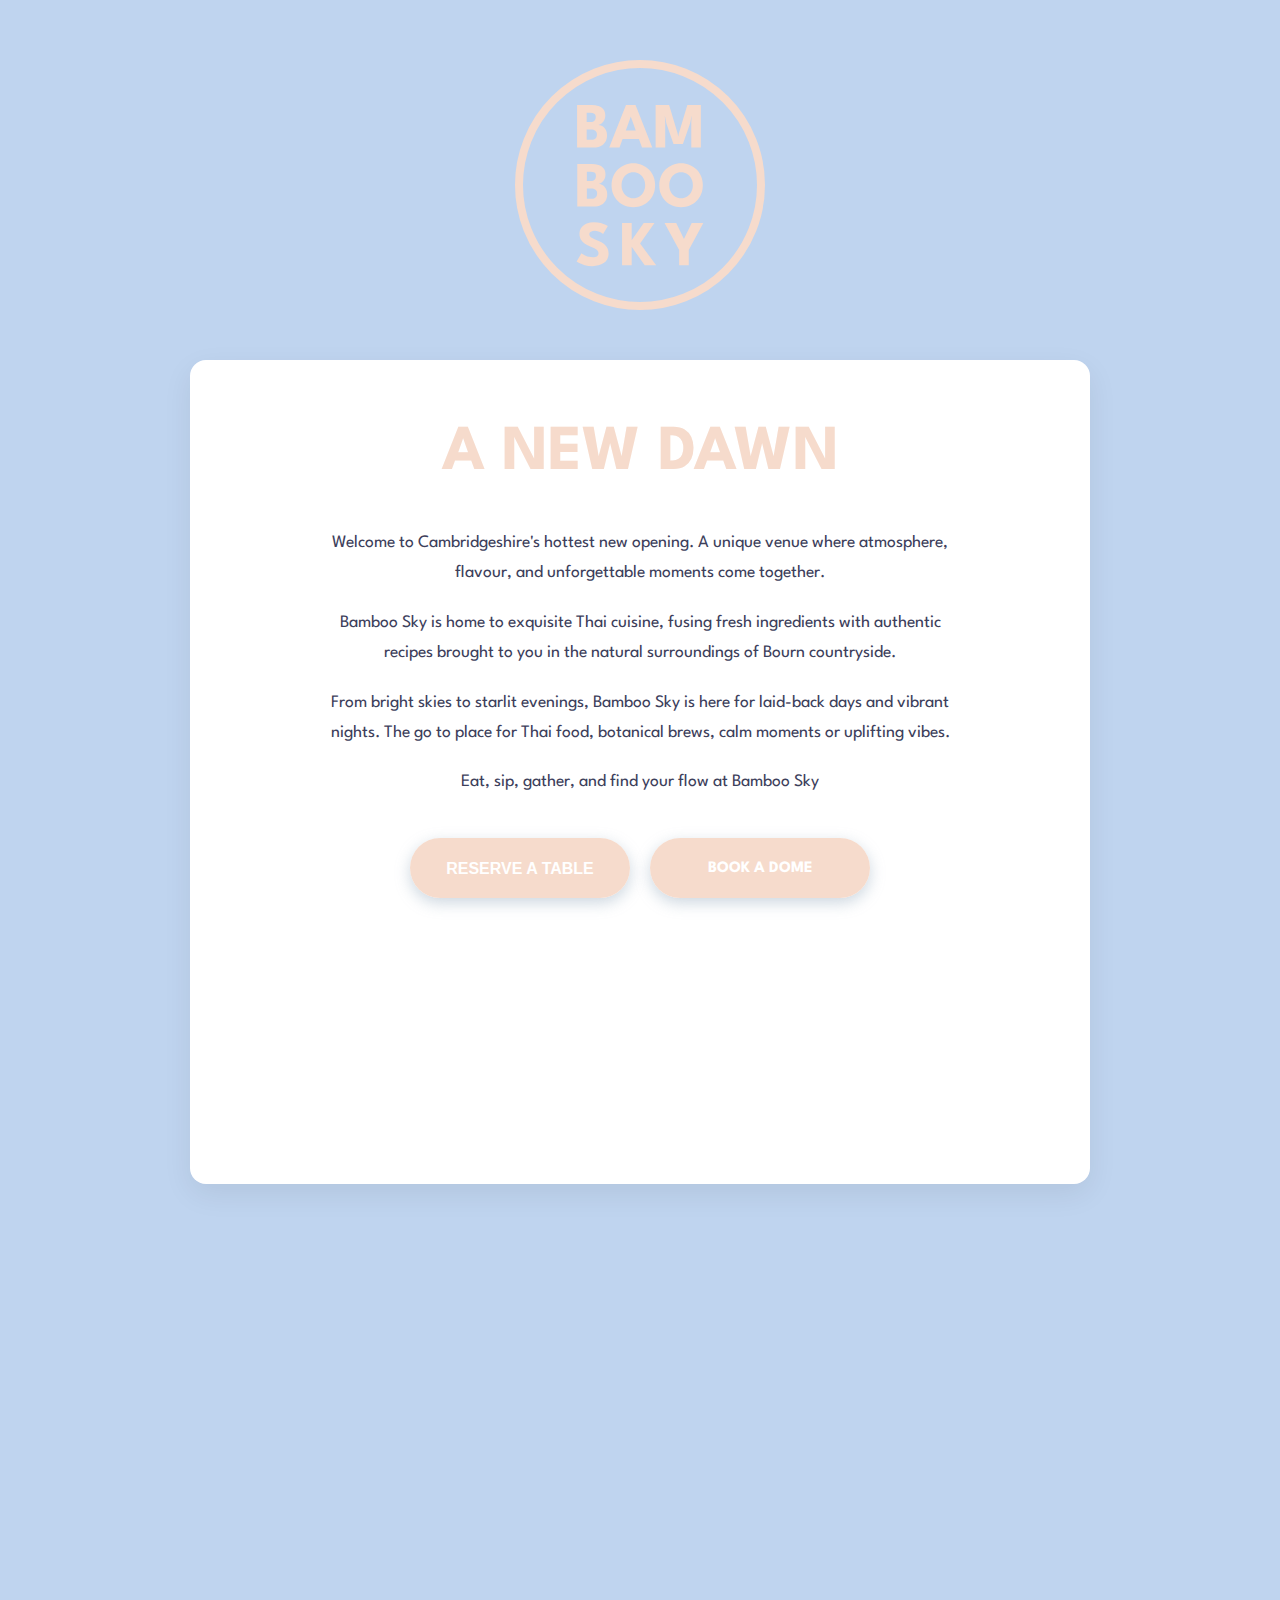
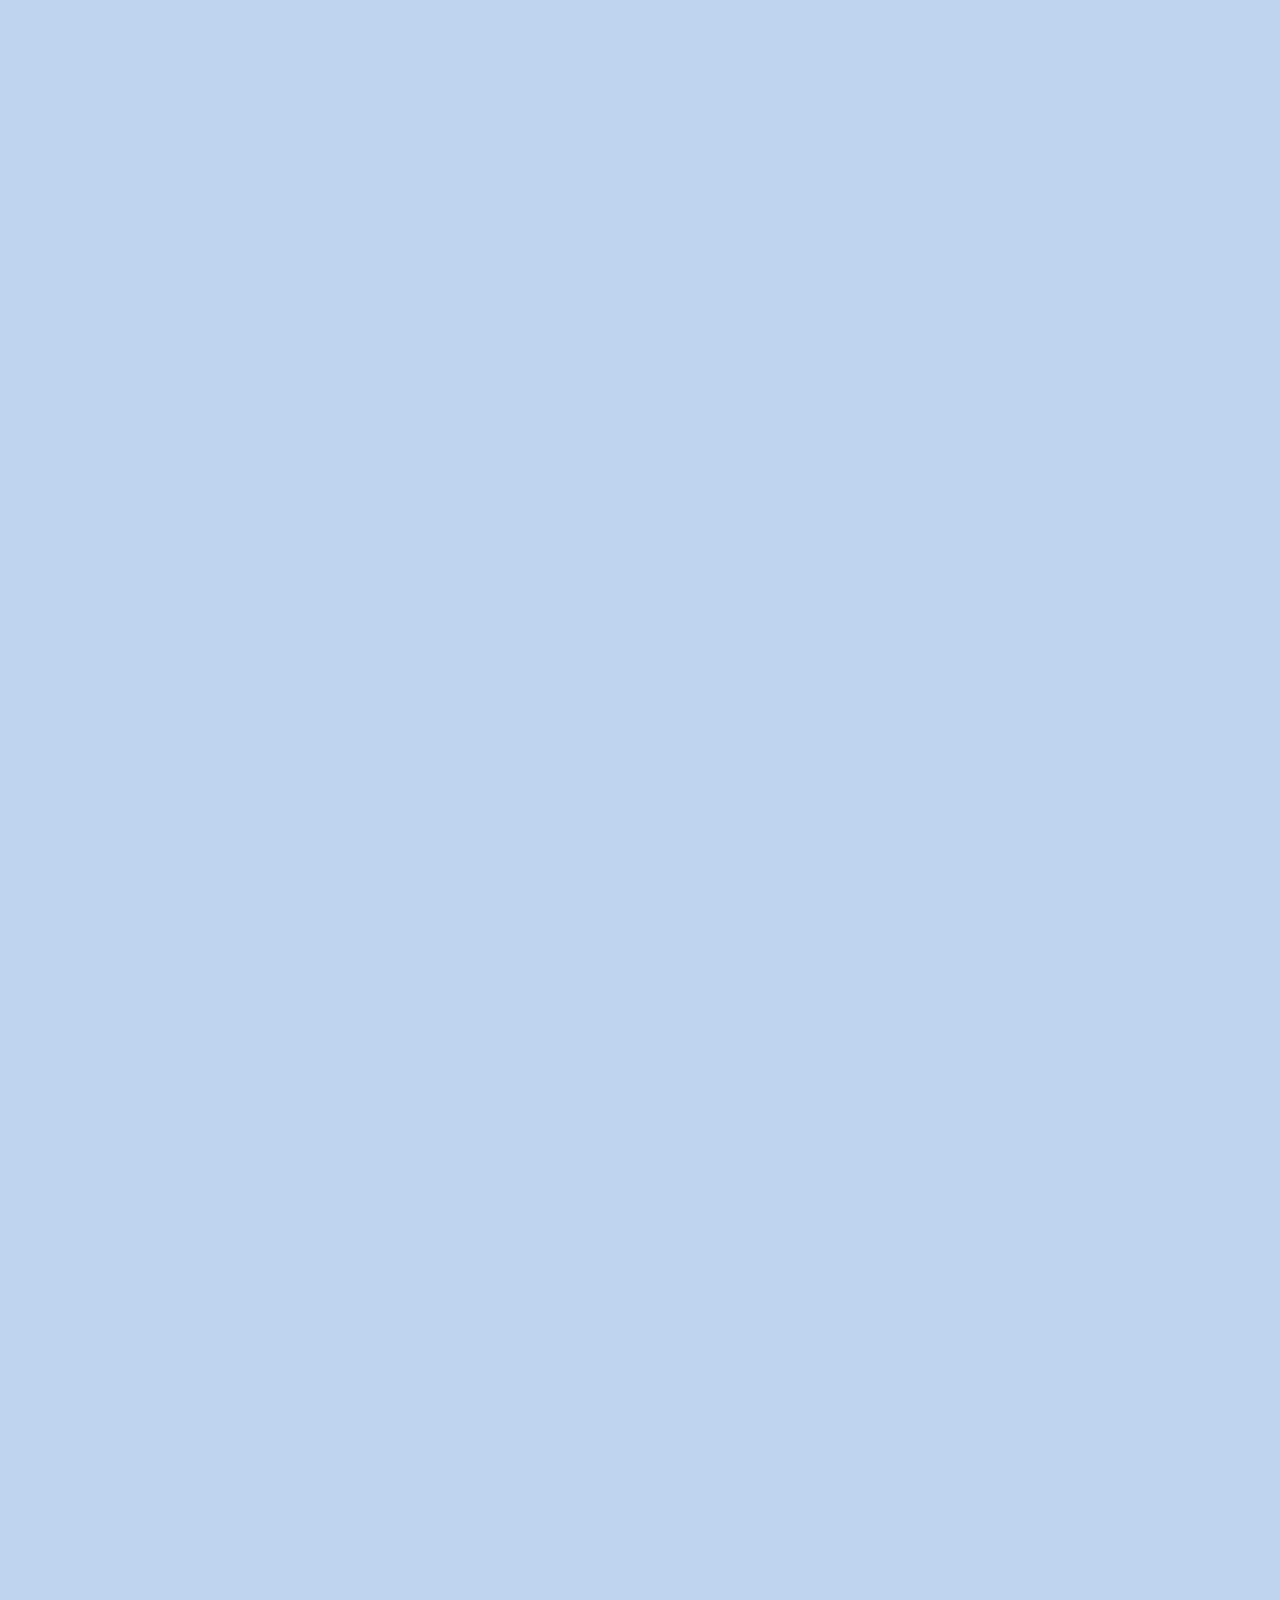
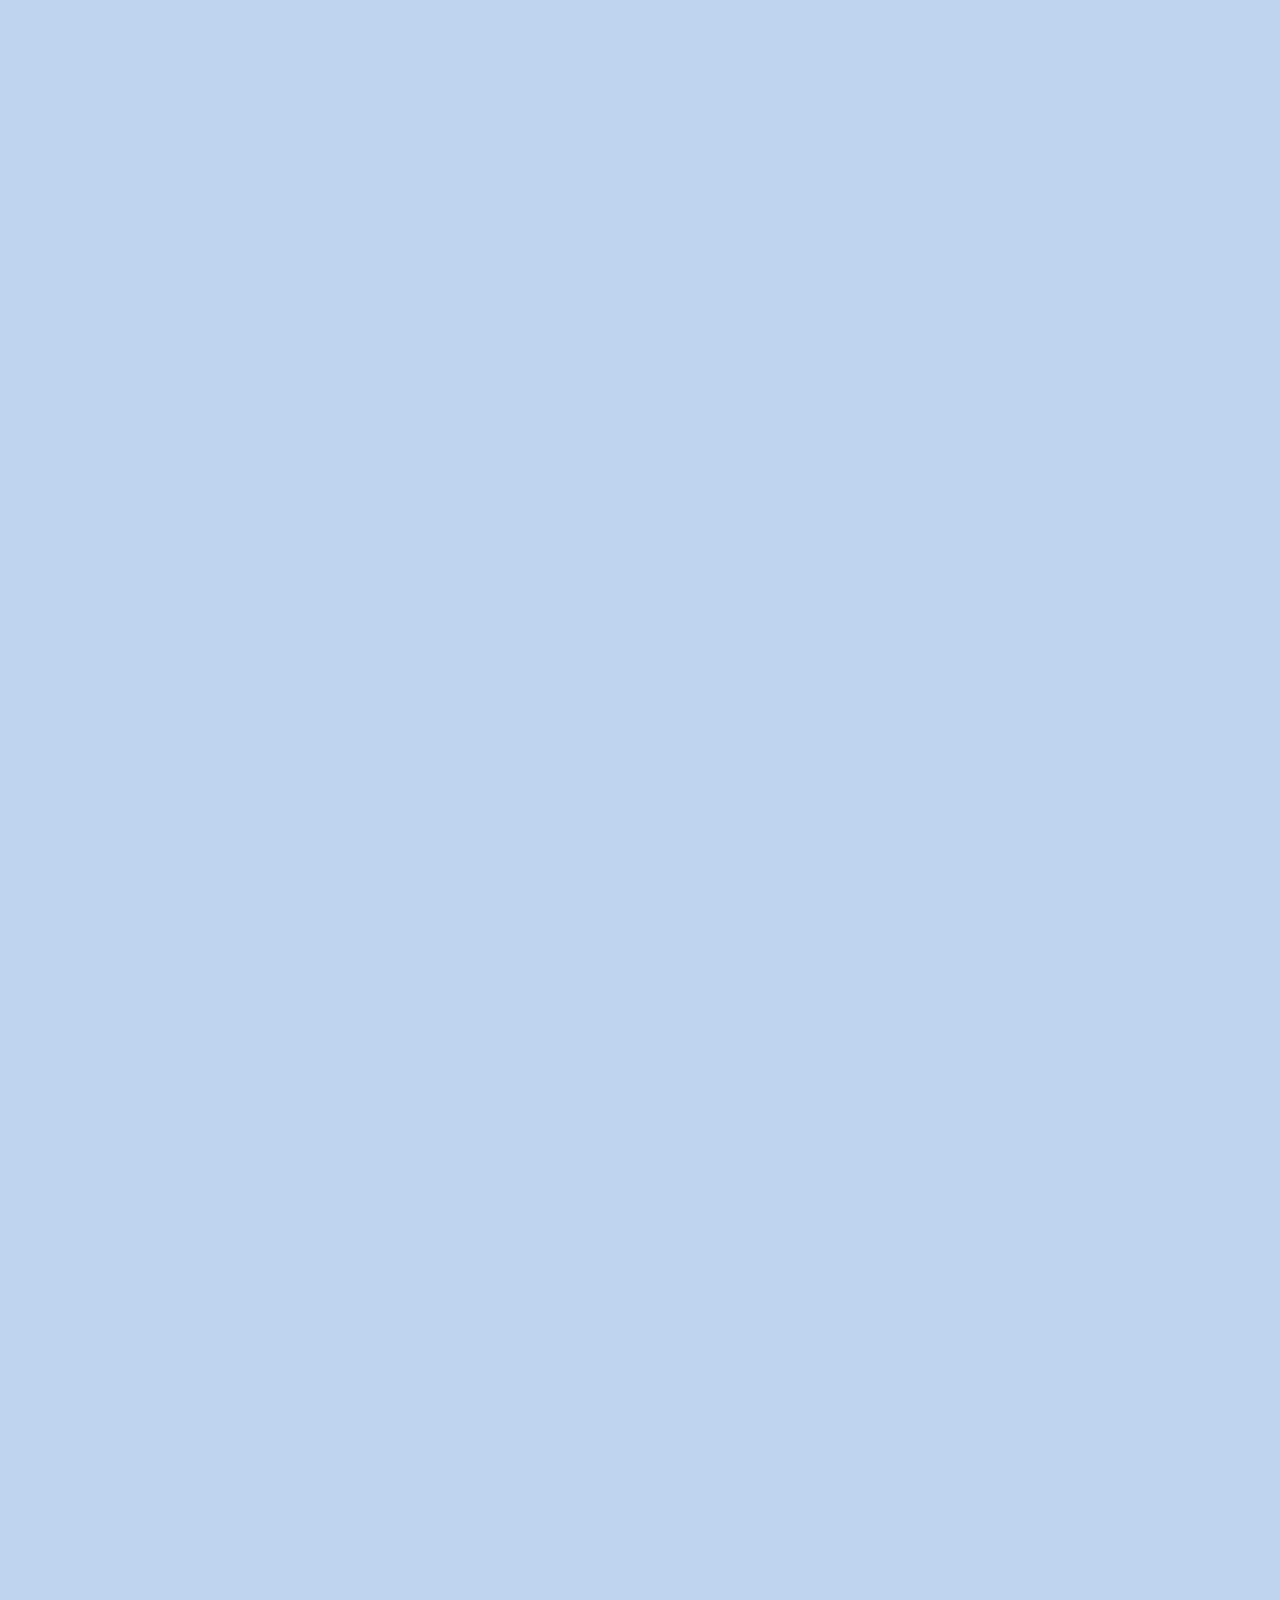
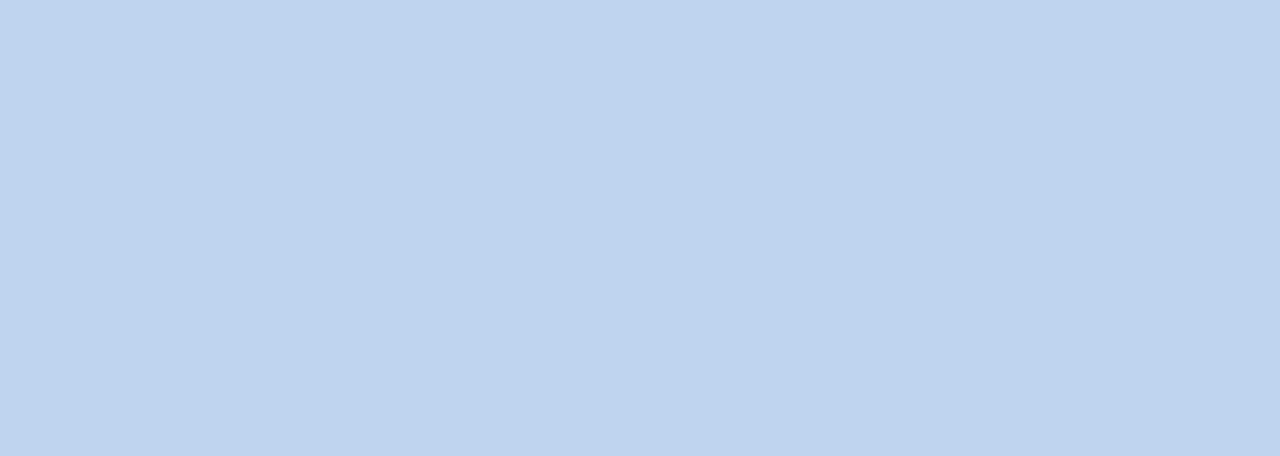
<file: landing/index.html>
<!DOCTYPE html>
<html lang="en">
<head>
    <meta charset="UTF-8">
    <meta name="viewport" content="width=device-width, initial-scale=1.0">
    <title>Bamboo Sky - A New Thai Restaurant & Botanical Brew House</title>
    <link rel="icon" href="favicon.svg" type="image/svg+xml">
    <meta name="description" content="Bamboo Sky is a new Thai restaurant and botanical brew house in Bourn, Cambridgeshire. Experience authentic Thai cuisine, craft drinks, and a serene countryside setting.">
    <meta name="keywords" content="Bamboo Sky, Thai restaurant, brew house, Bourn, Cambridgeshire, authentic Thai cuisine, craft drinks, countryside setting">
    <meta name="author" content="Bamboo Sky">

    <link rel="canonical" href="https://bamboosky.co.uk/" />
    
    <!-- Google tag (gtag.js) -->
    <script async src="https://www.googletagmanager.com/gtag/js?id=G-J1LDV93507"></script>
    <script>
        window.dataLayer = window.dataLayer || [];
        function gtag(){dataLayer.push(arguments);}
        gtag('js', new Date());
        gtag('config', 'G-J1LDV93507');
    </script>

    <!-- Meta Pixel Code -->
    <script>
        !function(f,b,e,v,n,t,s)
        {if(f.fbq)return;n=f.fbq=function(){n.callMethod?
        n.callMethod.apply(n,arguments):n.queue.push(arguments)};
        if(!f._fbq)f._fbq=n;n.push=n;n.loaded=!0;n.version='2.0';
        n.queue=[];t=b.createElement(e);t.async=!0;
        t.src=v;s=b.getElementsByTagName(e)[0];
        s.parentNode.insertBefore(t,s)}(window, document,'script',
        'https://connect.facebook.net/en_US/fbevents.js');
        fbq('init', '2029408407585795');
        fbq('track', 'PageView');
    </script>
    <noscript><img height="1" width="1" style="display:none"
    src="https://www.facebook.com/tr?id=2029408407585795&ev=PageView&noscript=1"
    /></noscript>
    <!-- End Meta Pixel Code -->

    <link rel="preconnect" href="https://fonts.googleapis.com">
    <link rel="preconnect" href="https://fonts.gstatic.com" crossorigin>
    <link href="https://fonts.googleapis.com/css2?family=League+Spartan:wght@400;700;900&display=swap" rel="stylesheet">
    
    <link rel="stylesheet" href="style.css">
    
    <script src="script.js" defer></script>
</head>
<body>

    <div class="container">

        <header class="page-header">
            <div class="logo reveal">
                <img src="bamboosky.svg" alt="Bamboo Sky Logo">
            </div>
        </header>

        <section class="hero-section">
            <h1 class="reveal">A NEW DAWN</h1>
            <p class="reveal">
                Welcome to Cambridgeshire's hottest new opening. A unique venue where atmosphere, flavour, and unforgettable moments come together.
            </p>
            <p class="reveal">
                Bamboo Sky is home to exquisite Thai cuisine, fusing fresh ingredients with authentic recipes brought to you in the natural surroundings of Bourn countryside.
            </p>
            <p class="reveal">
                From bright skies to starlit evenings, Bamboo Sky is here for laid-back days and vibrant nights. The go to place for Thai food, botanical brews, calm moments or uplifting vibes.
            </p>
            <p class="reveal">
                Eat, sip, gather, and find your flow at Bamboo Sky
            </p>

            <div class="booking-buttons reveal">
                <button class="cta-button booking-btn primary-btn" id="reserve-table">RESERVE A TABLE</button>
                <a href="https://dineatdome.com/listings/bamboo-sky/" target="_blank" class="cta-button booking-btn primary-btn">BOOK A DOME</a>
            </div>

            <div class="social-updates-section reveal">
                <a href="https://www.instagram.com/bambooskythai" target="_blank" class="social-link">
                    <svg xmlns="http://www.w3.org/2000/svg" viewBox="0 0 448 512"><path d="M224.1 141c-63.6 0-114.9 51.3-114.9 114.9s51.3 114.9 114.9 114.9S339 319.5 339 255.9 287.7 141 224.1 141zm0 189.6c-41.1 0-74.7-33.5-74.7-74.7s33.5-74.7 74.7-74.7 74.7 33.5 74.7 74.7-33.6 74.7-74.7 74.7zm146.4-194.3c0 14.9-12 26.8-26.8 26.8-14.9 0-26.8-12-26.8-26.8s12-26.8 26.8-26.8 26.8 12 26.8 26.8zm76.1 27.2c-1.7-35.9-9.9-67.7-36.2-93.9-26.2-26.2-58-34.4-93.9-36.2-37-2.1-147.9-2.1-184.9 0-35.8 1.7-67.6 9.9-93.9 36.1s-34.4 58-36.2 93.9c-2.1 37-2.1 147.9 0 184.9 1.7 35.9 9.9 67.7 36.2 93.9 26.3 26.2 58 34.4 93.9 36.2 37 2.1 147.9 2.1 184.9 0 35.9-1.7 67.7-9.9 93.9-36.2 26.2-26.2 34.4-58 36.2-93.9 2.1-37 2.1-147.8 0-184.8zM398.8 388c-7.8 19.6-22.9 34.7-42.6 42.6-29.5 11.7-99.5 9-132.1 9s-102.7 2.6-132.1-9c-19.6-7.8-34.7-22.9-42.6-42.6-11.7-29.5-9-99.5-9-132.1s-2.6-102.7 9-132.1c7.8-19.6 22.9-34.7 42.6-42.6 29.5-11.7 99.5-9 132.1-9s102.7-2.6 132.1 9c19.6 7.8 34.7 22.9 42.6 42.6 11.7 29.5 9 99.5 9 132.1s2.7 102.7-9 132.1z"/></svg>
                    <span>FOLLOW OUR STORY</span>
                </a>
                <a href="mailto:hello@bamboosky.co.uk" class="social-link">
                    <svg xmlns="http://www.w3.org/2000/svg" viewBox="0 0 512 512"><path d="M48 64C21.5 64 0 85.5 0 112c0 15.1 7.1 29.3 19.2 38.4L236.8 313.6c11.4 8.5 27 8.5 38.4 0L492.8 150.4c12.1-9.1 19.2-23.3 19.2-38.4c0-26.5-21.5-48-48-48H48zM0 176V384c0 35.3 28.7 64 64 64H448c35.3 0 64-28.7 64-64V176L294.4 339.2c-22.8 17.1-54 17.1-76.8 0L0 176z"/></svg>
                    <span>hello@bamboosky.co.uk</span>
                </a>
                <button id="open-signup-modal-1" class="cta-button secondary-btn">SIGN UP FOR UPDATES</button>
            </div>
        </section>

        <div class="stacked-text-wrapper reveal">
            <div class="stacked-text">FIND<br>YOUR<br>FLOW</div>
        </div>

        <section class="content-section">
            <h2 class="reveal">WHAT’S BREWING AT BAMBOO SKY?</h2>
            
            <div class="reveal">
                <h3>‘Bamboology’</h3>
                <p>What’s the story then? It’s a bold new chapter for a timeless venue, brought to you by The Willow Tree owner - Shaina Galvin. The name ‘Bamboo Sky’ is inspired by Shaina’s twin daughters Bohemia Rose and Seraphina Sky. Whilst the Bamboo plant symbolises the direction of the business & the mindset required in todays hospitality market - strength, flexibility, & growth.</p>
                <p>The transformation to Thai restaurant is driven by Shaina’s experience & passion for Thai food & Eastern philosophy. “I want to create an everyday escape in Bourn where people can relax & meet in a calming uplifting space. Whether you come for a brew, a bowl of noodles, a feast, a take out, a special event, or just a moment of countryside calm…. Let it Flow at Bamboo Sky”</p>
            </div>

        </section>

        <div class="stacked-text-wrapper reveal">
            <div class="stacked-text alt">TIME<br>FOR<br>THAI</div>
        </div>

        <section class="content-section">

            <div class="reveal">
                <h3>A Thai Restaurant</h3>
                <p>A fragrant & authentic Thai inspired menu created by our talented family team of Thai Chefs. Light Street Food menu served by day - Dim Sum, Noodles, Soups, Cakes & Bakes.</p>
                <p>Full Thai dining menu served by night. All available for take out too.</p>
            </div>
            
            <div class="reveal">
                <h3>A Botanical Brew House</h3>
                <p>Time for a brew? Get ready for a laid back craft-led drinks space serving specialty coffees, world teas, craft beers, curated cocktails, soft botanicals, bubble tea, kombucha & more. Find your flow at Bamboo Sky.</p>
            </div>

        </section>
        
        <div class="stacked-text-wrapper reveal">
            <div class="stacked-text alt">SIP<br>THE<br>WILD</div>
        </div>

        <section class="content-section">

            <div class="reveal">
                 <h3>Countryside Setting</h3>
                <p>A beautiful & uplifting destination rooted in nature featuring domes, teepee, restaurant, botanical bar, country garden, & wild meadow with country walks. A ‘Gentle Kind of Wild’.</p>
                <p>Sip in the wild, dine amongst the stars, relax beneath the open sky.</p>
            </div>
           
            <div class="reveal">
                <h3>Events & Experiences</h3>
                <p>The perfect spot for intimate gatherings, private dining, and seasonal events in a-one-of-a-kind rural setting. Celebrate your special moments under the Bamboo Sky.
                <p>Watch this space for exclusive Bamboo Sky event news. Follow us to be the first to hear more.</p>
            </div>
        </section>

        <button id="open-signup-modal-2" class="cta-button reveal">SIGN UP FOR UPDATES</button><br><br>

        <section class="qa-section content-section">
            <h2 class="reveal">Q&A’s</h2>
            <div class="reveal">
                <details>
                    <summary>Is this a permanent change?</summary>
                    <div class="faq-content"><p>This is a permanent change. The Willow Tree will be known as Bamboo Sky from July 7th 2025.</p><p>All future bookings for The Willow Tree will be offered the opportunity to transfer their booking to Bamboo Sky.</p></div>
                </details>
                <details>
                    <summary>When can I book a table?</summary>
                    <div class="faq-content"><p>The bookings diary for Bamboo Sky is not open yet. We will announce when the bookings open on Instagram <a href="https://www.instagram.com/bambooskythai" target="_blank">@bambooskythai</a> (follow our story).</p></div>
                </details>
                <details>
                    <summary>What are the new opening hours?</summary>
                    <div class="faq-content"><p>We plan to operate from Wednesday to Sunday, open from 11am to late.</p></div>
                </details>
                <details>
                    <summary>What about my Willow Tree deposit or gift card?</summary>
                    <div class="faq-content"><p>All Willow Tree deposits & gift cards will be honoured at Bamboo Sky up until November 30th 2025.</p></div>
                </details>
                <details>
                    <summary>Are the dining domes staying?</summary>
                    <div class="faq-content"><p>The dining domes will remain as a key offering and we are elevating the experience for Summer 2025.</p></div>
                </details>
            </div>
        </section>

        <footer class="page-footer">

            <div class="stacked-text-wrapper reveal">
                 <div class="stacked-text">TASTE<br>THE<br>SKY</div>
            </div>
            <p class="reveal">&copy; 2025 Bamboo Sky. All Rights Reserved.</p>
        </footer>

    </div>

    <div id="signup-modal" class="modal-overlay">
        <div class="modal-content">
            <button id="close-signup-modal" class="modal-close-btn">&times;</button>

            <div id="mc_embed_shell">
                <div id="mc_embed_signup">
                    <form action="https://bamboosky.us2.list-manage.com/subscribe/post?u=b98e96b955b28d9df0e5abb62&amp;id=f8a6d3df39&amp;f_id=009893e3f0" method="post" id="mc-embedded-subscribe-form" name="mc-embedded-subscribe-form" class="validate" target="_self" novalidate="">
                        <div id="mc_embed_signup_scroll"><h2>SIGN UP FOR UPDATES</h2>
                            <div class="indicates-required"><span class="asterisk">*</span> indicates required</div>
                            <div class="mc-field-group"><label for="mce-EMAIL">Email Address <span class="asterisk">*</span></label><input type="email" name="EMAIL" class="required email" id="mce-EMAIL" required="" value=""></div><div class="mc-field-group"><label for="mce-FNAME">First Name </label><input type="text" name="FNAME" class=" text" id="mce-FNAME" value=""></div><div class="mc-field-group"><label for="mce-LNAME">Last Name </label><input type="text" name="LNAME" class=" text" id="mce-LNAME" value=""></div>
                            <div hidden=""><input type="hidden" name="tags" value="1960553"></div>
                            <div id="mce-responses" class="clear">
                                <div class="response" id="mce-error-response" style="display: none;"></div>
                                <div class="response" id="mce-success-response" style="display: none;"></div>
                            </div>
                            <div aria-hidden="true" style="position: absolute; left: -5000px;"><input type="text" name="b_b98e96b955b28d9df0e5abb62_f8a6d3df39" tabindex="-1" value=""></div><div class="clear"><input type="submit" name="subscribe" id="mc-embedded-subscribe" class="button" value="Subscribe"></div>
                        </div>
                    </form>
                </div>
            </div>

        </div>
    </div>

    <!-- Reservation Modal -->
    <div id="reservation-modal" class="modal-overlay">
        <div class="reservation-modal-content">
            <button id="close-reservation-modal" class="modal-close-btn">&times;</button>
            <div id="dmn-partner-widget">
                <link rel="stylesheet" type="text/css" href="https://onsass.designmynight.com/?background-color=%23FFFFFF&primary-color=%236DA8A6&body-text-color=%23000000&outer-border-color=gray">
                <script src="//widgets.designmynight.com/bookings-partner.min.js" dmn-booking-form="true" venue="68483baa2394b18ed04ef5ab" hide-offers="false" hide-powered-by="false" search-venues="false" monday-first="true" locale="undefined"></script>
            </div>
        </div>
    </div>

</body>
</html>
</file>
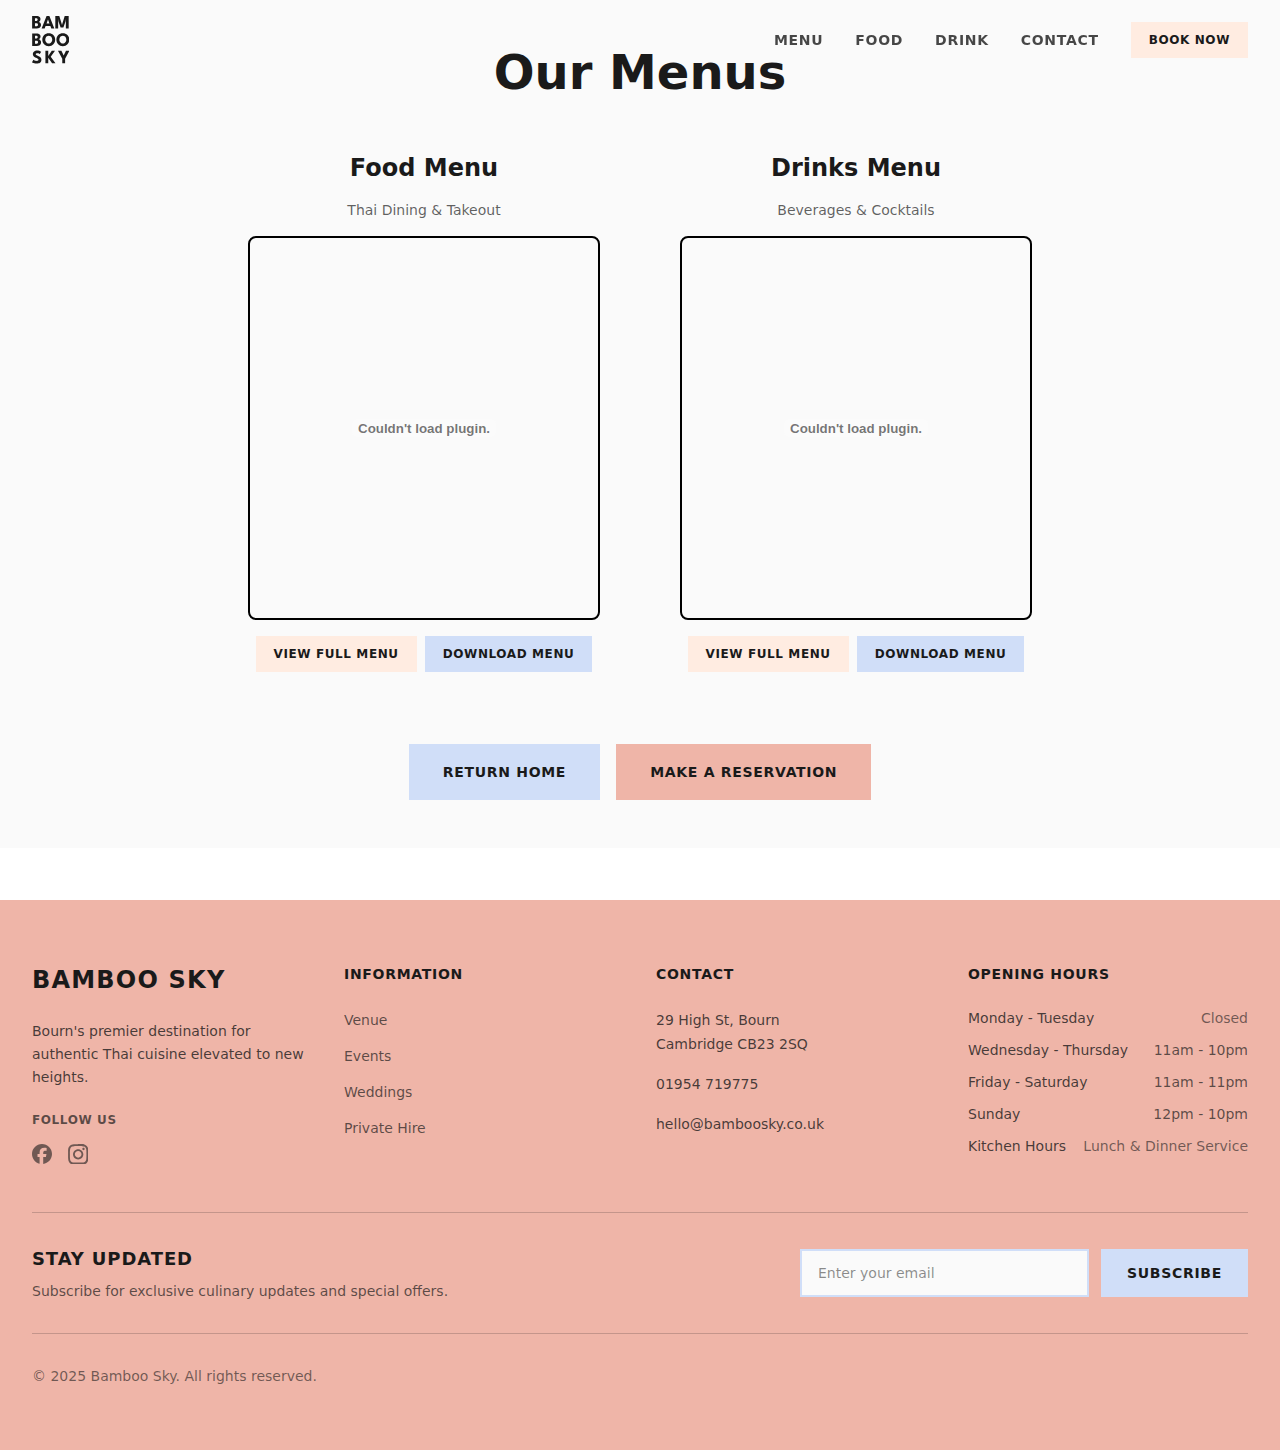
<file: menu/index.html>
<!DOCTYPE html>
<html lang="en" data-astro-cid-sckkx6r4>
  <head>
    <meta charset="UTF-8" />
    <meta
      name="viewport"
      content="width=device-width, initial-scale=1.0, maximum-scale=1.0, user-scalable=no"
    />
    <link rel="icon" type="image/svg+xml" href="/favicon.svg" />
    <meta name="generator" content="Astro v5.10.0" />
    <title>Our Menu | Bamboo Sky</title>
    <meta
      name="description"
      content="View our delicious food and drinks menus at Bamboo Sky - authentic Thai dining and expertly crafted beverages"
    />
    <link rel="canonical" href="https://bamboosky.co.uk/" />
    <!-- Google tag (gtag.js) -->
    <script
      async
      src="https://www.googletagmanager.com/gtag/js?id=G-J1LDV93507"
    ></script>
    <script type="module">
      (function (t, u, c, o, e, a, r) {
        t.fbq ||
          ((e = t.fbq =
            function () {
              e.callMethod
                ? e.callMethod.apply(e, arguments)
                : e.queue.push(arguments);
            }),
          t._fbq || (t._fbq = e),
          (e.push = e),
          (e.loaded = !0),
          (e.version = "2.0"),
          (e.queue = []),
          (a = u.createElement(c)),
          (a.async = !0),
          (a.src = o),
          (r = u.getElementsByTagName(c)[0]),
          r.parentNode.insertBefore(a, r));
      })(
        window,
        document,
        "script",
        "https://connect.facebook.net/en_US/fbevents.js"
      );
      fbq("init", "2029408407585795");
      fbq("track", "PageView");
    </script>
    <!-- Meta Pixel Code -->
    <script type="module">
      window.dataLayer = window.dataLayer || [];
      function a() {
        dataLayer.push(arguments);
      }
      a("js", new Date());
      a("config", "G-J1LDV93507");
    </script>
    <noscript
      ><img
        height="1"
        width="1"
        style="display: none"
        src="https://www.facebook.com/tr?id=2029408407585795&ev=PageView&noscript=1"
        data-astro-cid-sckkx6r4
    /></noscript>
    <!-- End Meta Pixel Code -->
    <link rel="stylesheet" href="/_astro/_slug_.DnMhy3Ot.css" />
  </head>
  <body data-astro-cid-sckkx6r4>
    <header
      id="header"
      class="fixed top-0 z-50 w-full transition-all duration-300 ease-in-out"
      data-astro-cid-3ef6ksr2
    >
      <div class="mx-auto max-w-7xl px-6 lg:px-8" data-astro-cid-3ef6ksr2>
        <div
          class="flex h-20 items-center justify-between"
          data-astro-cid-3ef6ksr2
        >
          <!-- Logo -->
          <div class="flex items-center" data-astro-cid-3ef6ksr2>
            <a href="/" class="-my-2 flex items-center" data-astro-cid-3ef6ksr2>
              <div class="logo-size flex items-center" data-astro-cid-3ef6ksr2>
                <svg
                  width="71"
                  height="91"
                  viewBox="0 0 71 91"
                  class="text-text h-12 w-auto fill-current"
                  xmlns="http://www.w3.org/2000/svg"
                >
                  <path
                    d="M0.241735 0H8.39573C9.75173 0 11.0057 0.186 12.1577 0.558C13.3217 0.930001 14.2577 1.542 14.9657 2.394C15.6857 3.234 16.0457 4.374 16.0457 5.814C16.0457 6.762 15.8657 7.608 15.5057 8.352C15.1577 9.096 14.6897 9.708 14.1017 10.188C13.5257 10.656 12.8957 10.968 12.2117 11.124C12.8117 11.196 13.3937 11.37 13.9577 11.646C14.5337 11.91 15.0497 12.282 15.5057 12.762C15.9737 13.23 16.3397 13.818 16.6037 14.526C16.8797 15.222 17.0177 16.05 17.0177 17.01C17.0177 18.342 16.7177 19.518 16.1177 20.538C15.5297 21.546 14.6657 22.338 13.5257 22.914C12.3977 23.478 11.0117 23.76 9.36774 23.76H0.241735V0ZM5.62373 19.458H8.07174C8.83974 19.458 9.46374 19.344 9.94374 19.116C10.4357 18.876 10.7957 18.54 11.0237 18.108C11.2517 17.664 11.3657 17.136 11.3657 16.524C11.3657 15.564 11.0657 14.862 10.4657 14.418C9.87774 13.962 9.04974 13.734 7.98174 13.734H5.62373V19.458ZM5.62373 9.522H7.80174C8.43774 9.522 8.96574 9.408 9.38574 9.18C9.81774 8.952 10.1417 8.634 10.3577 8.226C10.5857 7.806 10.6997 7.326 10.6997 6.786C10.6997 5.814 10.4237 5.16 9.87174 4.824C9.31974 4.476 8.56374 4.302 7.60373 4.302H5.62373V9.522Z"
                  />
                  <path
                    d="M27.6299 0H32.9759L42.3539 23.76H36.6119L34.8839 18.99H25.7399L23.9939 23.76H18.2339L27.6299 0ZM27.5399 14.274H33.1019L30.3479 6.48H30.2939L27.5399 14.274Z"
                  />
                  <path
                    d="M69.562 0V23.76H64.198V9.774L64.432 5.796L63.514 10.35L59.518 21.852H54.244L50.266 10.35L49.366 5.796L49.6 9.774V23.76H44.218V0H51.778L56.566 15.858L56.89 17.748L57.214 15.858L62.002 0H69.562Z"
                  />
                  <path
                    d="M0.347204 33H8.5012C9.8572 33 11.1112 33.186 12.2632 33.558C13.4272 33.93 14.3632 34.542 15.0712 35.394C15.7912 36.234 16.1512 37.374 16.1512 38.814C16.1512 39.762 15.9712 40.608 15.6112 41.352C15.2632 42.096 14.7952 42.708 14.2072 43.188C13.6312 43.656 13.0012 43.968 12.3172 44.124C12.9172 44.196 13.4992 44.37 14.0632 44.646C14.6392 44.91 15.1552 45.282 15.6112 45.762C16.0792 46.23 16.4452 46.818 16.7092 47.526C16.9852 48.222 17.1232 49.05 17.1232 50.01C17.1232 51.342 16.8232 52.518 16.2232 53.538C15.6352 54.546 14.7712 55.338 13.6312 55.914C12.5032 56.478 11.1172 56.76 9.4732 56.76H0.347204V33ZM5.7292 52.458H8.1772C8.9452 52.458 9.5692 52.344 10.0492 52.116C10.5412 51.876 10.9012 51.54 11.1292 51.108C11.3572 50.664 11.4712 50.136 11.4712 49.524C11.4712 48.564 11.1712 47.862 10.5712 47.418C9.9832 46.962 9.1552 46.734 8.0872 46.734H5.7292V52.458ZM5.7292 42.522H7.9072C8.5432 42.522 9.0712 42.408 9.4912 42.18C9.9232 41.952 10.2472 41.634 10.4632 41.226C10.6912 40.806 10.8052 40.326 10.8052 39.786C10.8052 38.814 10.5292 38.16 9.9772 37.824C9.4252 37.476 8.6692 37.302 7.7092 37.302H5.7292V42.522Z"
                  />
                  <path
                    d="M25.1546 44.862C25.1546 46.218 25.4306 47.448 25.9826 48.552C26.5466 49.644 27.3206 50.514 28.3046 51.162C29.3006 51.81 30.4526 52.134 31.7606 52.134C33.0686 52.134 34.2146 51.81 35.1986 51.162C36.1946 50.514 36.9686 49.644 37.5206 48.552C38.0846 47.448 38.3666 46.218 38.3666 44.862C38.3666 43.506 38.0846 42.282 37.5206 41.19C36.9686 40.098 36.1946 39.228 35.1986 38.58C34.2146 37.92 33.0686 37.59 31.7606 37.59C30.4526 37.59 29.3006 37.92 28.3046 38.58C27.3206 39.228 26.5466 40.098 25.9826 41.19C25.4306 42.282 25.1546 43.506 25.1546 44.862ZM19.5566 44.862C19.5566 43.134 19.8626 41.526 20.4746 40.038C21.0866 38.538 21.9446 37.23 23.0486 36.114C24.1526 34.998 25.4486 34.128 26.9366 33.504C28.4246 32.88 30.0326 32.568 31.7606 32.568C33.5126 32.568 35.1266 32.88 36.6026 33.504C38.0906 34.128 39.3806 34.998 40.4726 36.114C41.5766 37.23 42.4286 38.538 43.0286 40.038C43.6406 41.526 43.9466 43.134 43.9466 44.862C43.9466 46.602 43.6526 48.222 43.0646 49.722C42.4766 51.21 41.6366 52.518 40.5446 53.646C39.4526 54.762 38.1626 55.632 36.6746 56.256C35.1866 56.88 33.5486 57.192 31.7606 57.192C29.9366 57.192 28.2746 56.88 26.7746 56.256C25.2866 55.632 24.0026 54.762 22.9226 53.646C21.8426 52.518 21.0086 51.21 20.4206 49.722C19.8446 48.222 19.5566 46.602 19.5566 44.862Z"
                  />
                  <path
                    d="M51.8733 44.862C51.8733 46.218 52.1493 47.448 52.7013 48.552C53.2653 49.644 54.0393 50.514 55.0233 51.162C56.0193 51.81 57.1713 52.134 58.4793 52.134C59.7873 52.134 60.9333 51.81 61.9173 51.162C62.9133 50.514 63.6873 49.644 64.2393 48.552C64.8033 47.448 65.0853 46.218 65.0853 44.862C65.0853 43.506 64.8033 42.282 64.2393 41.19C63.6873 40.098 62.9133 39.228 61.9173 38.58C60.9333 37.92 59.7873 37.59 58.4793 37.59C57.1713 37.59 56.0193 37.92 55.0233 38.58C54.0393 39.228 53.2653 40.098 52.7013 41.19C52.1493 42.282 51.8733 43.506 51.8733 44.862ZM46.2753 44.862C46.2753 43.134 46.5813 41.526 47.1933 40.038C47.8053 38.538 48.6633 37.23 49.7673 36.114C50.8713 34.998 52.1673 34.128 53.6553 33.504C55.1433 32.88 56.7513 32.568 58.4793 32.568C60.2313 32.568 61.8453 32.88 63.3213 33.504C64.8093 34.128 66.0993 34.998 67.1913 36.114C68.2953 37.23 69.1473 38.538 69.7473 40.038C70.3593 41.526 70.6653 43.134 70.6653 44.862C70.6653 46.602 70.3713 48.222 69.7833 49.722C69.1953 51.21 68.3553 52.518 67.2633 53.646C66.1713 54.762 64.8813 55.632 63.3933 56.256C61.9053 56.88 60.2673 57.192 58.4793 57.192C56.6553 57.192 54.9933 56.88 53.4933 56.256C52.0053 55.632 50.7213 54.762 49.6413 53.646C48.5613 52.518 47.7273 51.21 47.1393 49.722C46.5633 48.222 46.2753 46.602 46.2753 44.862Z"
                  />
                  <path
                    d="M9.648 65.568C11.124 65.568 12.414 65.73 13.518 66.054C14.622 66.378 15.51 66.72 16.182 67.08C16.854 67.44 17.262 67.68 17.406 67.8L14.814 72.138C14.622 71.994 14.292 71.784 13.824 71.508C13.368 71.232 12.822 70.986 12.186 70.77C11.562 70.554 10.908 70.446 10.224 70.446C9.3 70.446 8.55 70.614 7.974 70.95C7.41 71.274 7.128 71.76 7.128 72.408C7.128 72.852 7.278 73.254 7.578 73.614C7.89 73.962 8.358 74.298 8.982 74.622C9.618 74.934 10.422 75.276 11.394 75.648C12.282 75.972 13.116 76.356 13.896 76.8C14.676 77.244 15.36 77.772 15.948 78.384C16.548 78.984 17.022 79.68 17.37 80.472C17.718 81.264 17.892 82.164 17.892 83.172C17.892 84.372 17.646 85.416 17.154 86.304C16.662 87.18 15.99 87.906 15.138 88.482C14.298 89.058 13.338 89.484 12.258 89.76C11.19 90.048 10.08 90.192 8.928 90.192C7.296 90.192 5.832 90.006 4.536 89.634C3.252 89.262 2.214 88.86 1.422 88.428C0.63 87.996 0.156 87.708 0 87.564L2.682 83.046C2.826 83.154 3.102 83.328 3.51 83.568C3.93 83.808 4.44 84.06 5.04 84.324C5.64 84.576 6.276 84.792 6.948 84.972C7.632 85.152 8.304 85.242 8.964 85.242C10.068 85.242 10.896 85.032 11.448 84.612C12 84.18 12.276 83.616 12.276 82.92C12.276 82.404 12.102 81.942 11.754 81.534C11.406 81.126 10.884 80.742 10.188 80.382C9.492 80.01 8.622 79.62 7.578 79.212C6.534 78.792 5.556 78.282 4.644 77.682C3.744 77.082 3.012 76.332 2.448 75.432C1.884 74.532 1.602 73.416 1.602 72.084C1.602 70.752 1.974 69.6 2.718 68.628C3.474 67.644 4.464 66.888 5.688 66.36C6.924 65.832 8.244 65.568 9.648 65.568Z"
                  />
                  <path
                    d="M35.5165 77.484L44.5525 89.76H38.1265L30.8185 79.374V89.76H25.4365V66H30.8185V75.72L37.5505 66H43.6165L35.5165 77.484Z"
                  />
                  <path
                    d="M57.4082 81.21L49.2182 66H55.7522L60.0902 75.054L64.4462 66H70.9442L62.7902 81.21V89.76H57.4082V81.21Z"
                  />
                </svg>
              </div>
            </a>
          </div>
          <!-- Right Side: Navigation + Button -->
          <div class="flex items-center" data-astro-cid-3ef6ksr2>
            <!-- Desktop Navigation -->
            <nav class="hidden lg:block" data-astro-cid-3ef6ksr2>
              <ul class="flex items-center space-x-8" data-astro-cid-3ef6ksr2>
                <li data-astro-cid-3ef6ksr2>
                  <a
                    href="/menu"
                    class="text-text text-sm font-bold tracking-wider uppercase opacity-80 transition-colors hover:opacity-100"
                    data-astro-cid-3ef6ksr2
                  >
                    Menu
                  </a>
                </li>
                <li data-astro-cid-3ef6ksr2>
                  <a
                    href="/food"
                    class="text-text text-sm font-bold tracking-wider uppercase opacity-80 transition-colors hover:opacity-100"
                    data-astro-cid-3ef6ksr2
                  >
                    Food
                  </a>
                </li>
                <li data-astro-cid-3ef6ksr2>
                  <a
                    href="/drinks"
                    class="text-text text-sm font-bold tracking-wider uppercase opacity-80 transition-colors hover:opacity-100"
                    data-astro-cid-3ef6ksr2
                  >
                    Drink
                  </a>
                </li>
                <li data-astro-cid-3ef6ksr2>
                  <a
                    href="/contact"
                    class="text-text text-sm font-bold tracking-wider uppercase opacity-80 transition-colors hover:opacity-100"
                    data-astro-cid-3ef6ksr2
                  >
                    Contact
                  </a>
                </li>
              </ul>
            </nav>
            <!-- Primary Button -->
            <div class="ml-8 hidden lg:block" data-astro-cid-3ef6ksr2>
              <a
                href="/booking"
                class="inline-flex items-center justify-center font-bold uppercase tracking-wider transition-all duration-200 ease-in-out focus:outline-none focus:ring-2 focus:ring-offset-2 text-text px-4 py-2 text-xs bg-accent hover:bg-accent-600 border-2 border-accent hover:border-accent-600 focus:ring-accent-300"
                >Book Now</a
              >
            </div>
            <!-- Mobile Menu Button -->
            <button
              id="mobile-menu-toggle"
              class="text-text relative z-50 p-2 lg:hidden"
              aria-label="Toggle menu"
              data-astro-cid-3ef6ksr2
            >
              <div class="relative h-6 w-6" data-astro-cid-3ef6ksr2>
                <span
                  class="hamburger-line bg-text absolute top-1 left-0 h-0.5 w-6 transition-all duration-300"
                  data-astro-cid-3ef6ksr2
                ></span>
                <span
                  class="hamburger-line bg-text absolute top-3 left-0 h-0.5 w-6 transition-all duration-300"
                  data-astro-cid-3ef6ksr2
                ></span>
                <span
                  class="hamburger-line bg-text absolute top-5 left-0 h-0.5 w-6 transition-all duration-300"
                  data-astro-cid-3ef6ksr2
                ></span>
              </div>
            </button>
          </div>
        </div>
      </div>
    </header>
    <!-- Mobile Menu -->
    <div
      id="mobile-menu"
      class="mobile-menu fixed inset-0 z-40 lg:hidden"
      data-astro-cid-3ef6ksr2
    >
      <!-- Backdrop -->
      <div
        class="absolute inset-0 backdrop-blur-md"
        id="mobile-backdrop"
        data-astro-cid-3ef6ksr2
      ></div>
      <!-- Menu Panel -->
      <div
        class="bg-primary absolute top-0 right-0 h-full w-full md:max-w-sm"
        data-astro-cid-3ef6ksr2
      >
        <div class="flex h-full flex-col px-6 py-8" data-astro-cid-3ef6ksr2>
          <!-- Close Button Space -->
          <div
            class="flex h-18 items-center justify-end"
            data-astro-cid-3ef6ksr2
          >
            <!-- This space is for the hamburger button which is positioned fixed -->
          </div>
          <!-- Navigation -->
          <nav class="flex-1 pt-4" data-astro-cid-3ef6ksr2>
            <ul class="space-y-6" data-astro-cid-3ef6ksr2>
              <li data-astro-cid-3ef6ksr2>
                <a
                  href="/menu"
                  class="mobile-link text-text block text-xl tracking-wider uppercase transition-opacity hover:opacity-70"
                  data-astro-cid-3ef6ksr2
                >
                  Menu
                </a>
              </li>
              <li data-astro-cid-3ef6ksr2>
                <a
                  href="/food"
                  class="mobile-link text-text block text-xl tracking-wider uppercase transition-opacity hover:opacity-70"
                  data-astro-cid-3ef6ksr2
                >
                  Food
                </a>
              </li>
              <li data-astro-cid-3ef6ksr2>
                <a
                  href="/drinks"
                  class="mobile-link text-text block text-xl tracking-wider uppercase transition-opacity hover:opacity-70"
                  data-astro-cid-3ef6ksr2
                >
                  Drink
                </a>
              </li>
              <li data-astro-cid-3ef6ksr2>
                <a
                  href="/contact"
                  class="mobile-link text-text block text-xl tracking-wider uppercase transition-opacity hover:opacity-70"
                  data-astro-cid-3ef6ksr2
                >
                  Contact
                </a>
              </li>
            </ul>
          </nav>
          <!-- Action Buttons -->
          <div class="space-y-4 pt-8 pb-8" data-astro-cid-3ef6ksr2>
            <a
              href="/booking"
              class="inline-flex items-center justify-center font-bold uppercase tracking-wider transition-all duration-200 ease-in-out focus:outline-none focus:ring-2 focus:ring-offset-2 text-text px-6 py-3 text-sm bg-accent hover:bg-accent-600 border-2 border-accent hover:border-accent-600 focus:ring-accent-300 mobile-link w-full"
              >Book Table</a
            >
          </div>
        </div>
      </div>
    </div>
    <script type="module">
      document.addEventListener("DOMContentLoaded", function () {
        const e = document.getElementById("header"),
          s = document.getElementById("mobile-menu-toggle"),
          l = document.getElementById("mobile-menu"),
          d = document.getElementById("mobile-backdrop"),
          i = document.querySelectorAll(".mobile-link"),
          t = document.querySelectorAll(".hamburger-line");
        let n = !1;
        function a() {
          e &&
            (window.scrollY > 50
              ? (e.classList.add("bg-primary"),
                e.classList.add("backdrop-blur-md"),
                e.classList.add("shadow-lg"))
              : (e.classList.remove("bg-primary"),
                e.classList.remove("backdrop-blur-md"),
                e.classList.remove("shadow-lg")));
        }
        window.addEventListener("scroll", a);
        function c() {
          !l ||
            !s ||
            ((n = !0),
            (l.style.transform = "translateX(0)"),
            (document.body.style.overflow = "hidden"),
            (t[0].style.transform = "rotate(45deg) translate(6px, 6px)"),
            (t[1].style.opacity = "0"),
            (t[2].style.transform = "rotate(-45deg) translate(6px, -6px)"));
        }
        function o() {
          !l ||
            !s ||
            ((n = !1),
            (l.style.transform = "translateX(100%)"),
            (document.body.style.overflow = ""),
            (t[0].style.transform = ""),
            (t[1].style.opacity = "1"),
            (t[2].style.transform = ""));
        }
        function m() {
          n ? o() : c();
        }
        s && s.addEventListener("click", m),
          d && d.addEventListener("click", o),
          i.forEach((r) => {
            r.addEventListener("click", o);
          }),
          document.addEventListener("keydown", function (r) {
            r.key === "Escape" && n && o();
          }),
          window.addEventListener("resize", function () {
            window.innerWidth >= 1024 && n && o();
          });
      });
    </script>
    <main class="min-h-screen" data-astro-cid-sckkx6r4>
      <main class="bg-background py-12">
        <div class="mx-auto max-w-4xl px-6 text-center lg:px-8">
          <!-- Header -->
          <h1 class="text-text mb-8 text-4xl font-bold lg:text-5xl">
            Our Menus
          </h1>
          
          <!-- Menus Section -->
          <div class="grid grid-cols-1 gap-8 md:grid-cols-2 mb-12">
            
            <!-- Food Menu -->
            <div class="bg-primary/5 rounded-lg p-6">
              <h2 class="text-text mb-4 text-2xl font-bold">Food Menu</h2>
              <p class="text-text/70 mb-4 text-sm">Thai Dining & Takeout</p>
              
              <!-- PDF Embed -->
              <div class="mb-4 h-96 w-full overflow-hidden rounded-lg border-2 border-accent/20">
                <embed 
                  src="/menu/bamboosky-food-menu.pdf" 
                  type="application/pdf" 
                  width="100%" 
                  height="100%"
                  class="rounded-lg"
                />
              </div>
              
              <!-- Action Buttons -->
              <div class="flex flex-col gap-2 sm:flex-row sm:justify-center">
                <a
                  href="/menu/bamboosky-food-menu.pdf"
                  target="_blank"
                  rel="noopener noreferrer"
                  class="inline-flex items-center justify-center font-bold uppercase tracking-wider transition-all duration-200 ease-in-out focus:outline-none focus:ring-2 focus:ring-offset-2 text-text px-4 py-2 text-xs bg-accent hover:bg-accent-600 border-2 border-accent hover:border-accent-600 focus:ring-accent-300"
                >
                  View Full Menu
                </a>
                <a
                  href="/menu/bamboosky-food-menu.pdf"
                  download="bamboosky-food-menu.pdf"
                  class="inline-flex items-center justify-center font-bold uppercase tracking-wider transition-all duration-200 ease-in-out focus:outline-none focus:ring-2 focus:ring-offset-2 text-text px-4 py-2 text-xs bg-primary hover:bg-primary-600 border-2 border-primary hover:border-primary-600 focus:ring-primary-300"
                >
                  Download Menu
                </a>
              </div>
            </div>

            <!-- Drinks Menu -->
            <div class="bg-secondary/5 rounded-lg p-6">
              <h2 class="text-text mb-4 text-2xl font-bold">Drinks Menu</h2>
              <p class="text-text/70 mb-4 text-sm">Beverages & Cocktails</p>
              
              <!-- PDF Embed -->
              <div class="mb-4 h-96 w-full overflow-hidden rounded-lg border-2 border-accent/20">
                <embed 
                  src="/menu/bamboosky-drinks-menu.pdf" 
                  type="application/pdf" 
                  width="100%" 
                  height="100%"
                  class="rounded-lg"
                />
              </div>
              
              <!-- Action Buttons -->
              <div class="flex flex-col gap-2 sm:flex-row sm:justify-center">
                <a
                  href="/menu/bamboosky-drinks-menu.pdf"
                  target="_blank"
                  rel="noopener noreferrer"
                  class="inline-flex items-center justify-center font-bold uppercase tracking-wider transition-all duration-200 ease-in-out focus:outline-none focus:ring-2 focus:ring-offset-2 text-text px-4 py-2 text-xs bg-accent hover:bg-accent-600 border-2 border-accent hover:border-accent-600 focus:ring-accent-300"
                >
                  View Full Menu
                </a>
                <a
                  href="/menu/bamboosky-drinks-menu.pdf"
                  download="bamboosky-drinks-menu.pdf"
                  class="inline-flex items-center justify-center font-bold uppercase tracking-wider transition-all duration-200 ease-in-out focus:outline-none focus:ring-2 focus:ring-offset-2 text-text px-4 py-2 text-xs bg-primary hover:bg-primary-600 border-2 border-primary hover:border-primary-600 focus:ring-primary-300"
                >
                  Download Menu
                </a>
              </div>
            </div>
            
          </div>
          
          <!-- Main Action Buttons -->
          <div class="flex flex-col justify-center gap-4 sm:flex-row">
            <a
              href="/"
              class="inline-flex items-center justify-center font-bold uppercase tracking-wider transition-all duration-200 ease-in-out focus:outline-none focus:ring-2 focus:ring-offset-2 text-text px-8 py-4 text-sm bg-primary hover:bg-primary-600 border-2 border-primary hover:border-primary-600 focus:ring-primary-300"
            >
              Return Home
            </a>
            <a
              href="/booking"
              class="inline-flex items-center justify-center font-bold uppercase tracking-wider transition-all duration-200 ease-in-out focus:outline-none focus:ring-2 focus:ring-offset-2 text-text px-8 py-4 text-sm bg-secondary hover:bg-secondary-600 border-2 border-secondary hover:border-secondary-600 focus:ring-secondary-300"
            >
              Make a Reservation
            </a>
          </div>
        </div>
      </main>
    </main>
    <footer class="bg-secondary text-secondary" data-astro-cid-sz7xmlte>
      <div class="mx-auto max-w-7xl px-6 py-16 lg:px-8" data-astro-cid-sz7xmlte>
        <!-- Main Footer Content -->
        <div
          class="grid grid-cols-1 gap-8 lg:grid-cols-4"
          data-astro-cid-sz7xmlte
        >
          <!-- Brand Column -->
          <div class="lg:col-span-1" data-astro-cid-sz7xmlte>
            <!-- Logo or Brand Title -->
            <div class="mb-6" data-astro-cid-sz7xmlte>
              <h3
                class="text-text text-2xl font-bold tracking-wider"
                data-astro-cid-sz7xmlte
              >
                BAMBOO SKY
              </h3>
            </div>
            <p
              class="text-text/80 mb-6 text-sm leading-relaxed"
              data-astro-cid-sz7xmlte
            >
              Bourn&#39;s premier destination for authentic Thai cuisine
              elevated to new heights.
            </p>
            <!-- Social Media -->
            <div data-astro-cid-sz7xmlte>
              <h4
                class="text-text/70 mb-4 text-xs font-semibold tracking-wider uppercase"
                data-astro-cid-sz7xmlte
              >
                Follow Us
              </h4>
              <div class="flex space-x-4" data-astro-cid-sz7xmlte>
                <a
                  href="https://www.instagram.com/bambooskythai/"
                  target="_blank"
                  rel="noopener noreferrer"
                  class="text-text/60 hover:text-text transition-all hover:scale-110"
                  data-astro-cid-sz7xmlte
                >
                  <span class="sr-only" data-astro-cid-sz7xmlte>
                    Facebook
                  </span>
                  <svg
                    class="h-5 w-5"
                    fill="currentColor"
                    viewBox="0 0 24 24"
                    data-astro-cid-sz7xmlte
                  >
                    <path
                      d="M9.101 23.691v-7.98H6.627v-3.667h2.474v-1.58c0-4.085 1.848-5.978 5.858-5.978.401 0 .955.042 1.468.103a8.68 8.68 0 0 1 1.141.195v3.325a8.623 8.623 0 0 0-.653-.036 26.805 26.805 0 0 0-.733-.009c-.707 0-1.259.096-1.675.309a1.686 1.686 0 0 0-.679.622c-.258.42-.374.995-.374 1.752v1.297h3.919l-.386 2.103-.287 1.564h-3.246v8.245C19.396 23.238 24 18.179 24 12.044c0-6.627-5.373-12-12-12s-12 5.373-12 12c0 5.628 3.874 10.35 9.101 11.647Z"
                      data-astro-cid-sz7xmlte
                    ></path>
                  </svg> </a
                ><a
                  href="https://www.instagram.com/bambooskythai/"
                  target="_blank"
                  rel="noopener noreferrer"
                  class="text-text/60 hover:text-text transition-all hover:scale-110"
                  data-astro-cid-sz7xmlte
                >
                  <span class="sr-only" data-astro-cid-sz7xmlte>
                    Instagram
                  </span>
                  <svg
                    class="h-5 w-5"
                    fill="currentColor"
                    viewBox="0 0 24 24"
                    data-astro-cid-sz7xmlte
                  >
                    <path
                      d="M12.2.3c-3.3 0-3.7 0-5 .1-1.3.1-2.2.2-3 .5-.8.3-1.5.7-2.2 1.4C1.3 3 .9 3.7.6 4.5c-.3.8-.4 1.7-.5 3C.1 8.8.1 9.2.1 12.5s0 3.7.1 5c.1 1.3.2 2.2.5 3 .3.8.7 1.5 1.4 2.2.7.7 1.4 1.1 2.2 1.4.8.3 1.7.4 3 .5 1.3.1 1.7.1 5 .1s3.7 0 5-.1c1.3-.1 2.2-.2 3-.5.8-.3 1.5-.7 2.2-1.4.7-.7 1.1-1.4 1.4-2.2.3-.8.4-1.7.5-3 .1-1.3.1-1.7.1-5s0-3.7-.1-5c-.1-1.3-.2-2.2-.5-3-.3-.8-.7-1.5-1.4-2.2C20.5 1.0 19.8.6 19 .3c-.8-.3-1.7-.4-3-.5-1.3-.1-1.7-.1-5-.1zm0 2.2c3.2 0 3.6 0 4.9.1 1.2.1 1.8.2 2.2.4.6.2 1 .5 1.4.9.4.4.7.8.9 1.4.2.4.3 1 .4 2.2.1 1.3.1 1.7.1 4.9s0 3.6-.1 4.9c-.1 1.2-.2 1.8-.4 2.2-.2.6-.5 1-.9 1.4-.4.4-.8.7-1.4.9-.4.2-1 .3-2.2.4-1.3.1-1.7.1-4.9.1s-3.6 0-4.9-.1c-1.2-.1-1.8-.2-2.2-.4-.6-.2-1-.5-1.4-.9-.4-.4-.7-.8-.9-1.4-.2-.4-.3-1-.4-2.2-.1-1.3-.1-1.7-.1-4.9s0-3.6.1-4.9c.1-1.2.2-1.8.4-2.2.2-.6.5-1 .9-1.4.4-.4.8-.7 1.4-.9.4-.2 1-.3 2.2-.4 1.3-.1 1.7-.1 4.9-.1zM12.2 6.2c-3.4 0-6.2 2.8-6.2 6.2s2.8 6.2 6.2 6.2 6.2-2.8 6.2-6.2-2.8-6.2-6.2-6.2zm0 10.2c-2.2 0-4-1.8-4-4s1.8-4 4-4 4 1.8 4 4-1.8 4-4 4zm6.4-11.8c-.8 0-1.4.6-1.4 1.4s.6 1.4 1.4 1.4 1.4-.6 1.4-1.4-.6-1.4-1.4-1.4z"
                      data-astro-cid-sz7xmlte
                    ></path>
                  </svg>
                </a>
              </div>
            </div>
          </div>
          <!-- Navigation Column -->
          <div class="lg:col-span-1" data-astro-cid-sz7xmlte>
            <h4
              class="text-text mb-6 text-sm font-semibold tracking-wider uppercase"
              data-astro-cid-sz7xmlte
            >
              Information
            </h4>
            <ul class="space-y-3" data-astro-cid-sz7xmlte>
              <li data-astro-cid-sz7xmlte>
                <a
                  href="/coming-soon"
                  class="text-text/70 hover:text-text text-sm transition-all hover:translate-x-1"
                  data-astro-cid-sz7xmlte
                >
                  Venue
                </a>
              </li>
              <li data-astro-cid-sz7xmlte>
                <a
                  href="/coming-soon"
                  class="text-text/70 hover:text-text text-sm transition-all hover:translate-x-1"
                  data-astro-cid-sz7xmlte
                >
                  Events
                </a>
              </li>
              <li data-astro-cid-sz7xmlte>
                <a
                  href="/coming-soon"
                  class="text-text/70 hover:text-text text-sm transition-all hover:translate-x-1"
                  data-astro-cid-sz7xmlte
                >
                  Weddings
                </a>
              </li>
              <li data-astro-cid-sz7xmlte>
                <a
                  href="/coming-soon"
                  class="text-text/70 hover:text-text text-sm transition-all hover:translate-x-1"
                  data-astro-cid-sz7xmlte
                >
                  Private Hire
                </a>
              </li>
            </ul>
          </div>
          <!-- Contact Column -->
          <div class="lg:col-span-1" data-astro-cid-sz7xmlte>
            <h4
              class="text-text mb-6 text-sm font-semibold tracking-wider uppercase"
              data-astro-cid-sz7xmlte
            >
              Contact
            </h4>
            <div class="space-y-4" data-astro-cid-sz7xmlte>
              <div data-astro-cid-sz7xmlte>
                <a
                  href="https://maps.google.com/?q=29+High+St,+Bourn,+Cambridge+CB23+2SQ"
                  target="_blank"
                  rel="noopener noreferrer"
                  class="text-text/80 hover:text-text text-sm transition-all hover:underline"
                  data-astro-cid-sz7xmlte
                  >29 High St, Bourn<br />Cambridge CB23 2SQ</a
                >
              </div>
              <div data-astro-cid-sz7xmlte>
                <a
                  href="tel:+441954719775"
                  class="text-text/80 hover:text-text text-sm transition-all hover:underline"
                  data-astro-cid-sz7xmlte
                >
                  01954 719775
                </a>
              </div>
              <div data-astro-cid-sz7xmlte>
                <a
                  href="mailto:hello@bamboosky.co.uk"
                  class="text-text/80 hover:text-text text-sm transition-all hover:underline"
                  data-astro-cid-sz7xmlte
                >
                  hello@bamboosky.co.uk
                </a>
              </div>
            </div>
          </div>
          <!-- Hours Column -->
          <div class="lg:col-span-1" data-astro-cid-sz7xmlte>
            <h4
              class="text-text mb-6 text-sm font-semibold tracking-wider uppercase"
              data-astro-cid-sz7xmlte
            >
              Opening Hours
            </h4>
            <div class="space-y-3" data-astro-cid-sz7xmlte>
              <div
                class="flex items-center justify-between"
                data-astro-cid-sz7xmlte
              >
                <span class="text-text/80 text-sm" data-astro-cid-sz7xmlte
                  >Monday - Tuesday</span
                >
                <span class="text-sm text-text/60" data-astro-cid-sz7xmlte>
                  Closed
                </span>
              </div>
              <div
                class="flex items-center justify-between"
                data-astro-cid-sz7xmlte
              >
                <span class="text-text/80 text-sm" data-astro-cid-sz7xmlte
                  >Wednesday - Thursday</span
                >
                <span class="text-sm text-text/70" data-astro-cid-sz7xmlte>
                  11am - 10pm
                </span>
              </div>
              <div
                class="flex items-center justify-between"
                data-astro-cid-sz7xmlte
              >
                <span class="text-text/80 text-sm" data-astro-cid-sz7xmlte
                  >Friday - Saturday</span
                >
                <span class="text-sm text-text/70" data-astro-cid-sz7xmlte>
                  11am - 11pm
                </span>
              </div>
              <div
                class="flex items-center justify-between"
                data-astro-cid-sz7xmlte
              >
                <span class="text-text/80 text-sm" data-astro-cid-sz7xmlte
                  >Sunday</span
                >
                <span class="text-sm text-text/70" data-astro-cid-sz7xmlte>
                  12pm - 10pm
                </span>
              </div>
              <div
                class="flex items-center justify-between"
                data-astro-cid-sz7xmlte
              >
                <span class="text-text/80 text-sm" data-astro-cid-sz7xmlte
                  >Kitchen Hours</span
                >
                <span class="text-sm text-text/60" data-astro-cid-sz7xmlte>
                  Lunch &amp; Dinner Service
                </span>
              </div>
            </div>
          </div>
        </div>
        <!-- Newsletter Subscription -->
        <div class="border-text/20 mt-12 border-t pt-8" data-astro-cid-sz7xmlte>
          <section class="py-0">
            <div class="w-full">
              <!-- Inline variant: Two-column layout for footer -->
              <div
                class="flex flex-col items-start gap-6 md:flex-row md:items-center md:justify-between"
              >
                <!-- Left: Heading -->
                <div class="flex-shrink-0">
                  <h4
                    class="mb-2 text-lg font-semibold tracking-wider text-text"
                  >
                    STAY UPDATED
                  </h4>
                  <p class="text-sm text-text/70">
                    Subscribe for exclusive culinary updates and special offers.
                  </p>
                </div>
                <!-- Right: Form -->
                <form
                  action="https://bamboosky.us2.list-manage.com/subscribe/post?u=b98e96b955b28d9df0e5abb62&id=f8a6d3df39&f_id=009d93e3f0"
                  method="post"
                  class="email-subscription-form validate flex w-full max-w-md flex-col gap-3 sm:flex-row"
                  target="_self"
                  novalidate
                >
                  <div class="flex-1">
                    <label for="mce-EMAIL" class="sr-only">Email address</label>
                    <input
                      type="email"
                      placeholder="Enter your email"
                      name="EMAIL"
                      id="mce-EMAIL"
                      required
                      class="w-full border-2 transition-all duration-200 ease-in-out focus:outline-none focus:ring-2 text-text disabled:opacity-50 disabled:cursor-not-allowed px-4 py-3 text-sm bg-background border-primary focus:border-primary-600 focus:ring-primary/20 placeholder-text/50"
                    />
                  </div>
                  <!-- Mailchimp honeypot -->
                  <div
                    style="position: absolute; left: -5000px"
                    aria-hidden="true"
                  >
                    <input
                      type="text"
                      name="b_b98e96b955b28d9df0e5abb62_f8a6d3df39"
                      tabindex="-1"
                      value=""
                    />
                  </div>
                  <button
                    type="submit"
                    class="inline-flex items-center justify-center font-bold uppercase tracking-wider transition-all duration-200 ease-in-out focus:outline-none focus:ring-2 focus:ring-offset-2 text-text px-6 py-3 text-sm bg-primary hover:bg-primary-600 border-2 border-primary hover:border-primary-600 focus:ring-primary-300 shrink-0"
                  >
                    Subscribe
                  </button>
                </form>
              </div>
              <!-- Privacy Notice (not shown for inline variant) -->
            </div>
          </section>
          <!-- Enhanced form interaction script -->
          <script type="module">
            document.addEventListener("DOMContentLoaded", function () {
              document
                .querySelectorAll(".email-subscription-form")
                .forEach((t) => {
                  const e = t.querySelector('button[type="submit"]'),
                    s = t.querySelector('input[name="EMAIL"]');
                  t &&
                    e &&
                    s &&
                    (t.addEventListener("submit", function () {
                      (e.disabled = !0),
                        (s.disabled = !0),
                        setTimeout(() => {
                          (e.disabled = !1), (s.disabled = !1);
                        }, 3e3);
                    }),
                    s.addEventListener("input", function () {
                      const n = this.value,
                        i = /^[^\s@]+@[^\s@]+\.[^\s@]+$/.test(n);
                      n.length > 0 ? (e.disabled = !i) : (e.disabled = !1);
                    }));
                });
            });
          </script>
        </div>
        <!-- Bottom Bar -->
        <div class="border-text/20 mt-8 border-t pt-8" data-astro-cid-sz7xmlte>
          <div
            class="flex flex-col items-center justify-between md:flex-row"
            data-astro-cid-sz7xmlte
          >
            <p
              class="text-text/60 mt-4 text-sm md:mt-0"
              data-astro-cid-sz7xmlte
            >
              © 2025 Bamboo Sky. All rights reserved.
            </p>
          </div>
        </div>
      </div>
    </footer>
  </body>
</html>
</file>
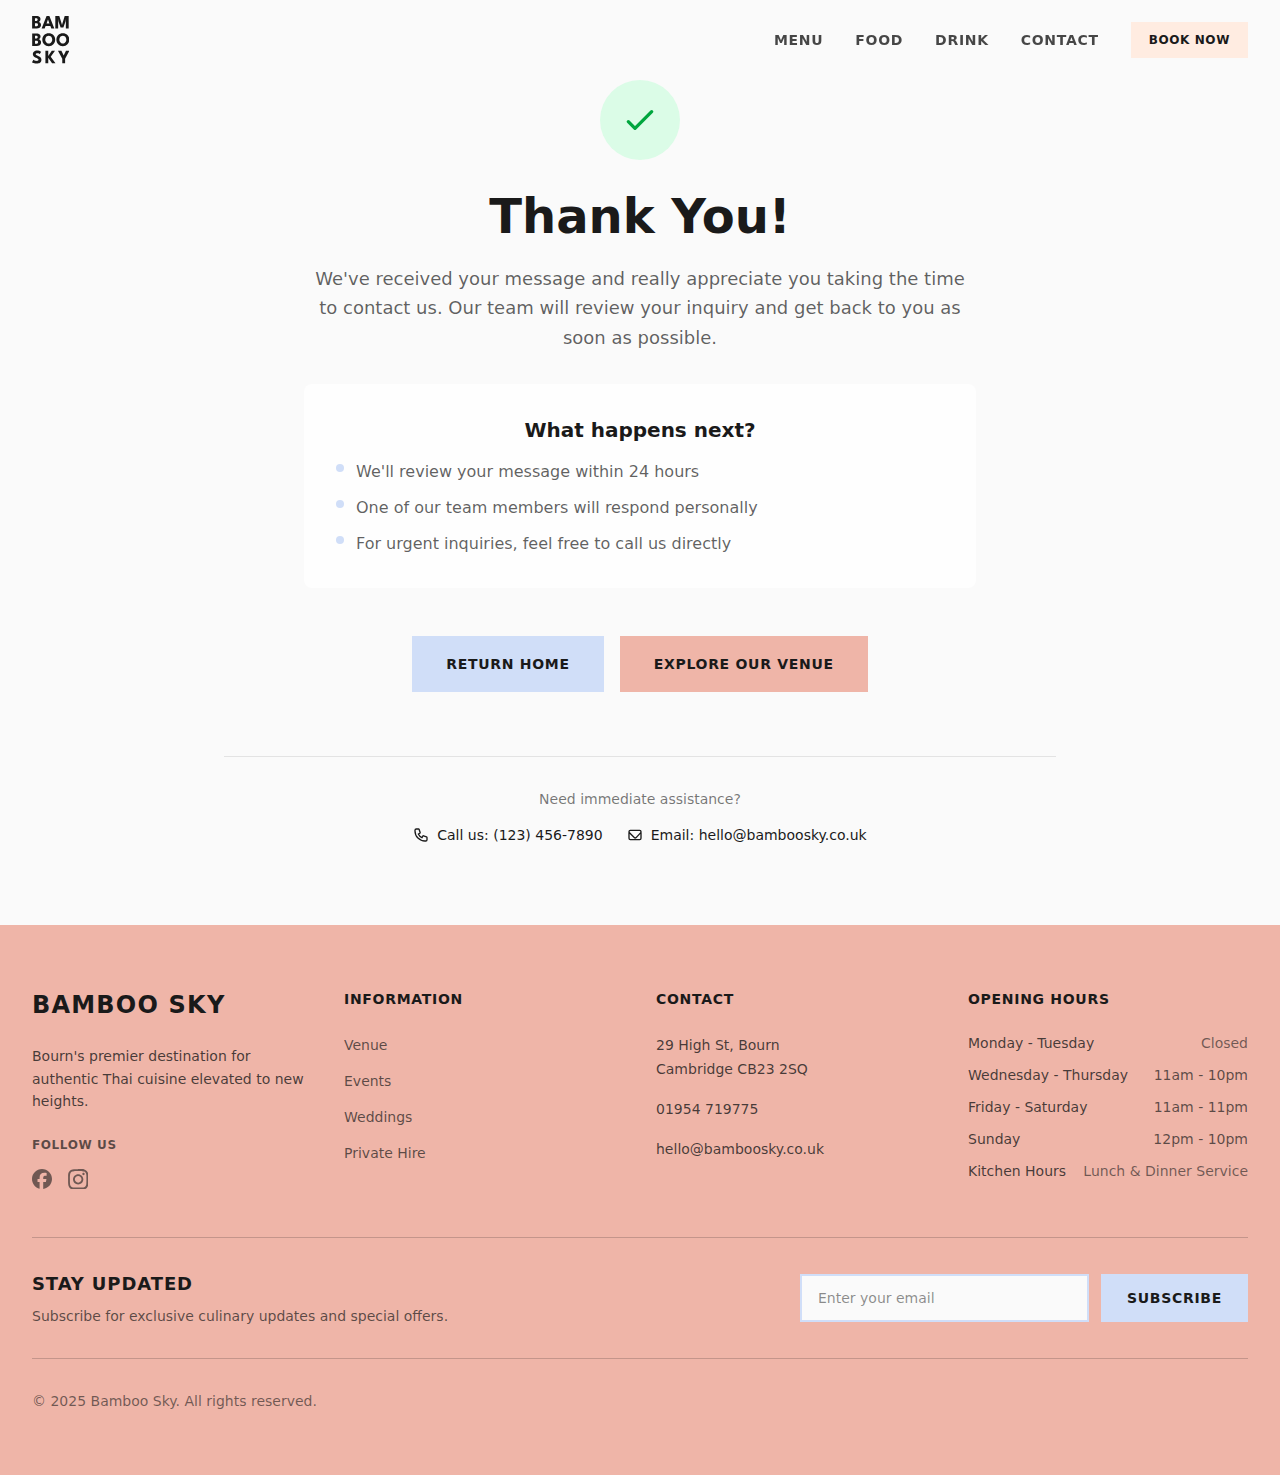
<file: thank-you/index.html>
<!DOCTYPE html>
<html lang="en" data-astro-cid-sckkx6r4>
  <head>
    <meta charset="UTF-8" />
    <meta
      name="viewport"
      content="width=device-width, initial-scale=1.0, maximum-scale=1.0, user-scalable=no"
    />
    <link rel="icon" type="image/svg+xml" href="/favicon.svg" />
    <meta name="generator" content="Astro v5.10.0" />
    <title>Thank You | Bamboo Sky</title>
    <meta
      name="description"
      content="Thank you for contacting us. We'll be in touch soon."
    />
    <link rel="canonical" href="https://bamboosky.co.uk/" />
    <!-- Google tag (gtag.js) -->
    <script
      async
      src="https://www.googletagmanager.com/gtag/js?id=G-J1LDV93507"
    ></script>
    <script type="module">
      (function (t, u, c, o, e, a, r) {
        t.fbq ||
          ((e = t.fbq =
            function () {
              e.callMethod
                ? e.callMethod.apply(e, arguments)
                : e.queue.push(arguments);
            }),
          t._fbq || (t._fbq = e),
          (e.push = e),
          (e.loaded = !0),
          (e.version = "2.0"),
          (e.queue = []),
          (a = u.createElement(c)),
          (a.async = !0),
          (a.src = o),
          (r = u.getElementsByTagName(c)[0]),
          r.parentNode.insertBefore(a, r));
      })(
        window,
        document,
        "script",
        "https://connect.facebook.net/en_US/fbevents.js"
      );
      fbq("init", "2029408407585795");
      fbq("track", "PageView");
    </script>
    <!-- Meta Pixel Code -->
    <script type="module">
      window.dataLayer = window.dataLayer || [];
      function a() {
        dataLayer.push(arguments);
      }
      a("js", new Date());
      a("config", "G-J1LDV93507");
    </script>
    <noscript
      ><img
        height="1"
        width="1"
        style="display: none"
        src="https://www.facebook.com/tr?id=2029408407585795&ev=PageView&noscript=1"
        data-astro-cid-sckkx6r4
    /></noscript>
    <!-- End Meta Pixel Code -->
    <link rel="stylesheet" href="/_astro/_slug_.DnMhy3Ot.css" />
  </head>
  <body data-astro-cid-sckkx6r4>
    <header
      id="header"
      class="fixed top-0 z-50 w-full transition-all duration-300 ease-in-out"
      data-astro-cid-3ef6ksr2
    >
      <div class="mx-auto max-w-7xl px-6 lg:px-8" data-astro-cid-3ef6ksr2>
        <div
          class="flex h-20 items-center justify-between"
          data-astro-cid-3ef6ksr2
        >
          <!-- Logo -->
          <div class="flex items-center" data-astro-cid-3ef6ksr2>
            <a href="/" class="-my-2 flex items-center" data-astro-cid-3ef6ksr2>
              <div class="logo-size flex items-center" data-astro-cid-3ef6ksr2>
                <svg
                  width="71"
                  height="91"
                  viewBox="0 0 71 91"
                  class="text-text h-12 w-auto fill-current"
                  xmlns="http://www.w3.org/2000/svg"
                >
                  <path
                    d="M0.241735 0H8.39573C9.75173 0 11.0057 0.186 12.1577 0.558C13.3217 0.930001 14.2577 1.542 14.9657 2.394C15.6857 3.234 16.0457 4.374 16.0457 5.814C16.0457 6.762 15.8657 7.608 15.5057 8.352C15.1577 9.096 14.6897 9.708 14.1017 10.188C13.5257 10.656 12.8957 10.968 12.2117 11.124C12.8117 11.196 13.3937 11.37 13.9577 11.646C14.5337 11.91 15.0497 12.282 15.5057 12.762C15.9737 13.23 16.3397 13.818 16.6037 14.526C16.8797 15.222 17.0177 16.05 17.0177 17.01C17.0177 18.342 16.7177 19.518 16.1177 20.538C15.5297 21.546 14.6657 22.338 13.5257 22.914C12.3977 23.478 11.0117 23.76 9.36774 23.76H0.241735V0ZM5.62373 19.458H8.07174C8.83974 19.458 9.46374 19.344 9.94374 19.116C10.4357 18.876 10.7957 18.54 11.0237 18.108C11.2517 17.664 11.3657 17.136 11.3657 16.524C11.3657 15.564 11.0657 14.862 10.4657 14.418C9.87774 13.962 9.04974 13.734 7.98174 13.734H5.62373V19.458ZM5.62373 9.522H7.80174C8.43774 9.522 8.96574 9.408 9.38574 9.18C9.81774 8.952 10.1417 8.634 10.3577 8.226C10.5857 7.806 10.6997 7.326 10.6997 6.786C10.6997 5.814 10.4237 5.16 9.87174 4.824C9.31974 4.476 8.56374 4.302 7.60373 4.302H5.62373V9.522Z"
                  />
                  <path
                    d="M27.6299 0H32.9759L42.3539 23.76H36.6119L34.8839 18.99H25.7399L23.9939 23.76H18.2339L27.6299 0ZM27.5399 14.274H33.1019L30.3479 6.48H30.2939L27.5399 14.274Z"
                  />
                  <path
                    d="M69.562 0V23.76H64.198V9.774L64.432 5.796L63.514 10.35L59.518 21.852H54.244L50.266 10.35L49.366 5.796L49.6 9.774V23.76H44.218V0H51.778L56.566 15.858L56.89 17.748L57.214 15.858L62.002 0H69.562Z"
                  />
                  <path
                    d="M0.347204 33H8.5012C9.8572 33 11.1112 33.186 12.2632 33.558C13.4272 33.93 14.3632 34.542 15.0712 35.394C15.7912 36.234 16.1512 37.374 16.1512 38.814C16.1512 39.762 15.9712 40.608 15.6112 41.352C15.2632 42.096 14.7952 42.708 14.2072 43.188C13.6312 43.656 13.0012 43.968 12.3172 44.124C12.9172 44.196 13.4992 44.37 14.0632 44.646C14.6392 44.91 15.1552 45.282 15.6112 45.762C16.0792 46.23 16.4452 46.818 16.7092 47.526C16.9852 48.222 17.1232 49.05 17.1232 50.01C17.1232 51.342 16.8232 52.518 16.2232 53.538C15.6352 54.546 14.7712 55.338 13.6312 55.914C12.5032 56.478 11.1172 56.76 9.4732 56.76H0.347204V33ZM5.7292 52.458H8.1772C8.9452 52.458 9.5692 52.344 10.0492 52.116C10.5412 51.876 10.9012 51.54 11.1292 51.108C11.3572 50.664 11.4712 50.136 11.4712 49.524C11.4712 48.564 11.1712 47.862 10.5712 47.418C9.9832 46.962 9.1552 46.734 8.0872 46.734H5.7292V52.458ZM5.7292 42.522H7.9072C8.5432 42.522 9.0712 42.408 9.4912 42.18C9.9232 41.952 10.2472 41.634 10.4632 41.226C10.6912 40.806 10.8052 40.326 10.8052 39.786C10.8052 38.814 10.5292 38.16 9.9772 37.824C9.4252 37.476 8.6692 37.302 7.7092 37.302H5.7292V42.522Z"
                  />
                  <path
                    d="M25.1546 44.862C25.1546 46.218 25.4306 47.448 25.9826 48.552C26.5466 49.644 27.3206 50.514 28.3046 51.162C29.3006 51.81 30.4526 52.134 31.7606 52.134C33.0686 52.134 34.2146 51.81 35.1986 51.162C36.1946 50.514 36.9686 49.644 37.5206 48.552C38.0846 47.448 38.3666 46.218 38.3666 44.862C38.3666 43.506 38.0846 42.282 37.5206 41.19C36.9686 40.098 36.1946 39.228 35.1986 38.58C34.2146 37.92 33.0686 37.59 31.7606 37.59C30.4526 37.59 29.3006 37.92 28.3046 38.58C27.3206 39.228 26.5466 40.098 25.9826 41.19C25.4306 42.282 25.1546 43.506 25.1546 44.862ZM19.5566 44.862C19.5566 43.134 19.8626 41.526 20.4746 40.038C21.0866 38.538 21.9446 37.23 23.0486 36.114C24.1526 34.998 25.4486 34.128 26.9366 33.504C28.4246 32.88 30.0326 32.568 31.7606 32.568C33.5126 32.568 35.1266 32.88 36.6026 33.504C38.0906 34.128 39.3806 34.998 40.4726 36.114C41.5766 37.23 42.4286 38.538 43.0286 40.038C43.6406 41.526 43.9466 43.134 43.9466 44.862C43.9466 46.602 43.6526 48.222 43.0646 49.722C42.4766 51.21 41.6366 52.518 40.5446 53.646C39.4526 54.762 38.1626 55.632 36.6746 56.256C35.1866 56.88 33.5486 57.192 31.7606 57.192C29.9366 57.192 28.2746 56.88 26.7746 56.256C25.2866 55.632 24.0026 54.762 22.9226 53.646C21.8426 52.518 21.0086 51.21 20.4206 49.722C19.8446 48.222 19.5566 46.602 19.5566 44.862Z"
                  />
                  <path
                    d="M51.8733 44.862C51.8733 46.218 52.1493 47.448 52.7013 48.552C53.2653 49.644 54.0393 50.514 55.0233 51.162C56.0193 51.81 57.1713 52.134 58.4793 52.134C59.7873 52.134 60.9333 51.81 61.9173 51.162C62.9133 50.514 63.6873 49.644 64.2393 48.552C64.8033 47.448 65.0853 46.218 65.0853 44.862C65.0853 43.506 64.8033 42.282 64.2393 41.19C63.6873 40.098 62.9133 39.228 61.9173 38.58C60.9333 37.92 59.7873 37.59 58.4793 37.59C57.1713 37.59 56.0193 37.92 55.0233 38.58C54.0393 39.228 53.2653 40.098 52.7013 41.19C52.1493 42.282 51.8733 43.506 51.8733 44.862ZM46.2753 44.862C46.2753 43.134 46.5813 41.526 47.1933 40.038C47.8053 38.538 48.6633 37.23 49.7673 36.114C50.8713 34.998 52.1673 34.128 53.6553 33.504C55.1433 32.88 56.7513 32.568 58.4793 32.568C60.2313 32.568 61.8453 32.88 63.3213 33.504C64.8093 34.128 66.0993 34.998 67.1913 36.114C68.2953 37.23 69.1473 38.538 69.7473 40.038C70.3593 41.526 70.6653 43.134 70.6653 44.862C70.6653 46.602 70.3713 48.222 69.7833 49.722C69.1953 51.21 68.3553 52.518 67.2633 53.646C66.1713 54.762 64.8813 55.632 63.3933 56.256C61.9053 56.88 60.2673 57.192 58.4793 57.192C56.6553 57.192 54.9933 56.88 53.4933 56.256C52.0053 55.632 50.7213 54.762 49.6413 53.646C48.5613 52.518 47.7273 51.21 47.1393 49.722C46.5633 48.222 46.2753 46.602 46.2753 44.862Z"
                  />
                  <path
                    d="M9.648 65.568C11.124 65.568 12.414 65.73 13.518 66.054C14.622 66.378 15.51 66.72 16.182 67.08C16.854 67.44 17.262 67.68 17.406 67.8L14.814 72.138C14.622 71.994 14.292 71.784 13.824 71.508C13.368 71.232 12.822 70.986 12.186 70.77C11.562 70.554 10.908 70.446 10.224 70.446C9.3 70.446 8.55 70.614 7.974 70.95C7.41 71.274 7.128 71.76 7.128 72.408C7.128 72.852 7.278 73.254 7.578 73.614C7.89 73.962 8.358 74.298 8.982 74.622C9.618 74.934 10.422 75.276 11.394 75.648C12.282 75.972 13.116 76.356 13.896 76.8C14.676 77.244 15.36 77.772 15.948 78.384C16.548 78.984 17.022 79.68 17.37 80.472C17.718 81.264 17.892 82.164 17.892 83.172C17.892 84.372 17.646 85.416 17.154 86.304C16.662 87.18 15.99 87.906 15.138 88.482C14.298 89.058 13.338 89.484 12.258 89.76C11.19 90.048 10.08 90.192 8.928 90.192C7.296 90.192 5.832 90.006 4.536 89.634C3.252 89.262 2.214 88.86 1.422 88.428C0.63 87.996 0.156 87.708 0 87.564L2.682 83.046C2.826 83.154 3.102 83.328 3.51 83.568C3.93 83.808 4.44 84.06 5.04 84.324C5.64 84.576 6.276 84.792 6.948 84.972C7.632 85.152 8.304 85.242 8.964 85.242C10.068 85.242 10.896 85.032 11.448 84.612C12 84.18 12.276 83.616 12.276 82.92C12.276 82.404 12.102 81.942 11.754 81.534C11.406 81.126 10.884 80.742 10.188 80.382C9.492 80.01 8.622 79.62 7.578 79.212C6.534 78.792 5.556 78.282 4.644 77.682C3.744 77.082 3.012 76.332 2.448 75.432C1.884 74.532 1.602 73.416 1.602 72.084C1.602 70.752 1.974 69.6 2.718 68.628C3.474 67.644 4.464 66.888 5.688 66.36C6.924 65.832 8.244 65.568 9.648 65.568Z"
                  />
                  <path
                    d="M35.5165 77.484L44.5525 89.76H38.1265L30.8185 79.374V89.76H25.4365V66H30.8185V75.72L37.5505 66H43.6165L35.5165 77.484Z"
                  />
                  <path
                    d="M57.4082 81.21L49.2182 66H55.7522L60.0902 75.054L64.4462 66H70.9442L62.7902 81.21V89.76H57.4082V81.21Z"
                  />
                </svg>
              </div>
            </a>
          </div>
          <!-- Right Side: Navigation + Button -->
          <div class="flex items-center" data-astro-cid-3ef6ksr2>
            <!-- Desktop Navigation -->
            <nav class="hidden lg:block" data-astro-cid-3ef6ksr2>
              <ul class="flex items-center space-x-8" data-astro-cid-3ef6ksr2>
                <li data-astro-cid-3ef6ksr2>
                  <a
                    href="/menu"
                    class="text-text text-sm font-bold tracking-wider uppercase opacity-80 transition-colors hover:opacity-100"
                    data-astro-cid-3ef6ksr2
                  >
                    Menu
                  </a>
                </li>
                <li data-astro-cid-3ef6ksr2>
                  <a
                    href="/food"
                    class="text-text text-sm font-bold tracking-wider uppercase opacity-80 transition-colors hover:opacity-100"
                    data-astro-cid-3ef6ksr2
                  >
                    Food
                  </a>
                </li>
                <li data-astro-cid-3ef6ksr2>
                  <a
                    href="/drinks"
                    class="text-text text-sm font-bold tracking-wider uppercase opacity-80 transition-colors hover:opacity-100"
                    data-astro-cid-3ef6ksr2
                  >
                    Drink
                  </a>
                </li>
                <li data-astro-cid-3ef6ksr2>
                  <a
                    href="/contact"
                    class="text-text text-sm font-bold tracking-wider uppercase opacity-80 transition-colors hover:opacity-100"
                    data-astro-cid-3ef6ksr2
                  >
                    Contact
                  </a>
                </li>
              </ul>
            </nav>
            <!-- Primary Button -->
            <div class="ml-8 hidden lg:block" data-astro-cid-3ef6ksr2>
              <a
                href="/booking"
                class="inline-flex items-center justify-center font-bold uppercase tracking-wider transition-all duration-200 ease-in-out focus:outline-none focus:ring-2 focus:ring-offset-2 text-text px-4 py-2 text-xs bg-accent hover:bg-accent-600 border-2 border-accent hover:border-accent-600 focus:ring-accent-300"
                >Book Now</a
              >
            </div>
            <!-- Mobile Menu Button -->
            <button
              id="mobile-menu-toggle"
              class="text-text relative z-50 p-2 lg:hidden"
              aria-label="Toggle menu"
              data-astro-cid-3ef6ksr2
            >
              <div class="relative h-6 w-6" data-astro-cid-3ef6ksr2>
                <span
                  class="hamburger-line bg-text absolute top-1 left-0 h-0.5 w-6 transition-all duration-300"
                  data-astro-cid-3ef6ksr2
                ></span>
                <span
                  class="hamburger-line bg-text absolute top-3 left-0 h-0.5 w-6 transition-all duration-300"
                  data-astro-cid-3ef6ksr2
                ></span>
                <span
                  class="hamburger-line bg-text absolute top-5 left-0 h-0.5 w-6 transition-all duration-300"
                  data-astro-cid-3ef6ksr2
                ></span>
              </div>
            </button>
          </div>
        </div>
      </div>
    </header>
    <!-- Mobile Menu -->
    <div
      id="mobile-menu"
      class="mobile-menu fixed inset-0 z-40 lg:hidden"
      data-astro-cid-3ef6ksr2
    >
      <!-- Backdrop -->
      <div
        class="absolute inset-0 backdrop-blur-md"
        id="mobile-backdrop"
        data-astro-cid-3ef6ksr2
      ></div>
      <!-- Menu Panel -->
      <div
        class="bg-primary absolute top-0 right-0 h-full w-full md:max-w-sm"
        data-astro-cid-3ef6ksr2
      >
        <div class="flex h-full flex-col px-6 py-8" data-astro-cid-3ef6ksr2>
          <!-- Close Button Space -->
          <div
            class="flex h-18 items-center justify-end"
            data-astro-cid-3ef6ksr2
          >
            <!-- This space is for the hamburger button which is positioned fixed -->
          </div>
          <!-- Navigation -->
          <nav class="flex-1 pt-4" data-astro-cid-3ef6ksr2>
            <ul class="space-y-6" data-astro-cid-3ef6ksr2>
              <li data-astro-cid-3ef6ksr2>
                <a
                  href="/menu"
                  class="mobile-link text-text block text-xl tracking-wider uppercase transition-opacity hover:opacity-70"
                  data-astro-cid-3ef6ksr2
                >
                  Menu
                </a>
              </li>
              <li data-astro-cid-3ef6ksr2>
                <a
                  href="/food"
                  class="mobile-link text-text block text-xl tracking-wider uppercase transition-opacity hover:opacity-70"
                  data-astro-cid-3ef6ksr2
                >
                  Food
                </a>
              </li>
              <li data-astro-cid-3ef6ksr2>
                <a
                  href="/drinks"
                  class="mobile-link text-text block text-xl tracking-wider uppercase transition-opacity hover:opacity-70"
                  data-astro-cid-3ef6ksr2
                >
                  Drink
                </a>
              </li>
              <li data-astro-cid-3ef6ksr2>
                <a
                  href="/contact"
                  class="mobile-link text-text block text-xl tracking-wider uppercase transition-opacity hover:opacity-70"
                  data-astro-cid-3ef6ksr2
                >
                  Contact
                </a>
              </li>
            </ul>
          </nav>
          <!-- Action Buttons -->
          <div class="space-y-4 pt-8 pb-8" data-astro-cid-3ef6ksr2>
            <a
              href="/booking"
              class="inline-flex items-center justify-center font-bold uppercase tracking-wider transition-all duration-200 ease-in-out focus:outline-none focus:ring-2 focus:ring-offset-2 text-text px-6 py-3 text-sm bg-accent hover:bg-accent-600 border-2 border-accent hover:border-accent-600 focus:ring-accent-300 mobile-link w-full"
              >Book Table</a
            >
          </div>
        </div>
      </div>
    </div>
    <script type="module">
      document.addEventListener("DOMContentLoaded", function () {
        const e = document.getElementById("header"),
          s = document.getElementById("mobile-menu-toggle"),
          l = document.getElementById("mobile-menu"),
          d = document.getElementById("mobile-backdrop"),
          i = document.querySelectorAll(".mobile-link"),
          t = document.querySelectorAll(".hamburger-line");
        let n = !1;
        function a() {
          e &&
            (window.scrollY > 50
              ? (e.classList.add("bg-primary"),
                e.classList.add("backdrop-blur-md"),
                e.classList.add("shadow-lg"))
              : (e.classList.remove("bg-primary"),
                e.classList.remove("backdrop-blur-md"),
                e.classList.remove("shadow-lg")));
        }
        window.addEventListener("scroll", a);
        function c() {
          !l ||
            !s ||
            ((n = !0),
            (l.style.transform = "translateX(0)"),
            (document.body.style.overflow = "hidden"),
            (t[0].style.transform = "rotate(45deg) translate(6px, 6px)"),
            (t[1].style.opacity = "0"),
            (t[2].style.transform = "rotate(-45deg) translate(6px, -6px)"));
        }
        function o() {
          !l ||
            !s ||
            ((n = !1),
            (l.style.transform = "translateX(100%)"),
            (document.body.style.overflow = ""),
            (t[0].style.transform = ""),
            (t[1].style.opacity = "1"),
            (t[2].style.transform = ""));
        }
        function m() {
          n ? o() : c();
        }
        s && s.addEventListener("click", m),
          d && d.addEventListener("click", o),
          i.forEach((r) => {
            r.addEventListener("click", o);
          }),
          document.addEventListener("keydown", function (r) {
            r.key === "Escape" && n && o();
          }),
          window.addEventListener("resize", function () {
            window.innerWidth >= 1024 && n && o();
          });
      });
    </script>
    <main class="min-h-screen" data-astro-cid-sckkx6r4>
      <main class="bg-background py-20">
        <div class="mx-auto max-w-4xl px-6 text-center lg:px-8">
          <!-- Success Icon -->
          <div class="mb-8">
            <div
              class="mx-auto flex h-20 w-20 items-center justify-center rounded-full bg-green-100"
            >
              <svg
                class="h-10 w-10 text-green-600"
                fill="none"
                stroke="currentColor"
                viewBox="0 0 24 24"
              >
                <path
                  stroke-linecap="round"
                  stroke-linejoin="round"
                  stroke-width="2"
                  d="M5 13l4 4L19 7"
                ></path>
              </svg>
            </div>
          </div>
          <!-- Header -->
          <h1 class="text-text mb-6 text-4xl font-bold lg:text-5xl">
            Thank You!
          </h1>
          <p
            class="text-text-70 mx-auto mb-8 max-w-2xl text-lg leading-relaxed"
          >
            We've received your message and really appreciate you taking the
            time to contact us. Our team will review your inquiry and get back
            to you as soon as possible.
          </p>
          <!-- What happens next -->
          <div class="bg-background-100 mx-auto mb-12 max-w-2xl rounded-lg p-8">
            <h2 class="text-text mb-4 text-xl font-semibold">
              What happens next?
            </h2>
            <div class="text-text-70 space-y-3 text-left">
              <div class="flex items-start gap-3">
                <div
                  class="bg-primary mt-1 h-2 w-2 flex-shrink-0 rounded-full"
                ></div>
                <p>We'll review your message within 24 hours</p>
              </div>
              <div class="flex items-start gap-3">
                <div
                  class="bg-primary mt-1 h-2 w-2 flex-shrink-0 rounded-full"
                ></div>
                <p>One of our team members will respond personally</p>
              </div>
              <div class="flex items-start gap-3">
                <div
                  class="bg-primary mt-1 h-2 w-2 flex-shrink-0 rounded-full"
                ></div>
                <p>For urgent inquiries, feel free to call us directly</p>
              </div>
            </div>
          </div>
          <!-- Action Buttons -->
          <div class="flex flex-col justify-center gap-4 sm:flex-row">
            <a
              href="/"
              class="inline-flex items-center justify-center font-bold uppercase tracking-wider transition-all duration-200 ease-in-out focus:outline-none focus:ring-2 focus:ring-offset-2 text-text px-8 py-4 text-sm bg-primary hover:bg-primary-600 border-2 border-primary hover:border-primary-600 focus:ring-primary-300"
            >
              Return Home
            </a>
            <a
              href="/venue"
              class="inline-flex items-center justify-center font-bold uppercase tracking-wider transition-all duration-200 ease-in-out focus:outline-none focus:ring-2 focus:ring-offset-2 text-text px-8 py-4 text-sm bg-secondary hover:bg-secondary-600 border-2 border-secondary hover:border-secondary-600 focus:ring-secondary-300"
            >
              Explore Our Venue
            </a>
          </div>
          <!-- Contact Information -->
          <div class="border-text/10 mt-16 border-t pt-8">
            <p class="text-text-60 mb-4 text-sm">Need immediate assistance?</p>
            <div
              class="flex flex-col items-center justify-center gap-6 text-sm sm:flex-row"
            >
              <a
                href="tel:+1234567890"
                class="text-text hover:text-primary flex items-center gap-2 transition-colors"
              >
                <svg
                  class="h-4 w-4"
                  fill="none"
                  stroke="currentColor"
                  viewBox="0 0 24 24"
                >
                  <path
                    stroke-linecap="round"
                    stroke-linejoin="round"
                    stroke-width="2"
                    d="M3 5a2 2 0 012-2h3.28a1 1 0 01.948.684l1.498 4.493a1 1 0 01-.502 1.21l-2.257 1.13a11.042 11.042 0 005.516 5.516l1.13-2.257a1 1 0 011.21-.502l4.493 1.498a1 1 0 01.684.949V19a2 2 0 01-2 2h-1C9.716 21 3 14.284 3 6V5z"
                  ></path>
                </svg>
                Call us: (123) 456-7890
              </a>
              <a
                href="mailto:hello@bamboosky.co.uk"
                class="text-text hover:text-primary flex items-center gap-2 transition-colors"
              >
                <svg
                  class="h-4 w-4"
                  fill="none"
                  stroke="currentColor"
                  viewBox="0 0 24 24"
                >
                  <path
                    stroke-linecap="round"
                    stroke-linejoin="round"
                    stroke-width="2"
                    d="M3 8l7.89 7.89a2 2 0 002.83 0L21 8M5 19h14a2 2 0 002-2V7a2 2 0 00-2-2H5a2 2 0 00-2 2v10a2 2 0 002 2z"
                  ></path>
                </svg>
                Email: hello@bamboosky.co.uk
              </a>
            </div>
          </div>
        </div>
      </main>
    </main>
    <footer class="bg-secondary text-secondary" data-astro-cid-sz7xmlte>
      <div class="mx-auto max-w-7xl px-6 py-16 lg:px-8" data-astro-cid-sz7xmlte>
        <!-- Main Footer Content -->
        <div
          class="grid grid-cols-1 gap-8 lg:grid-cols-4"
          data-astro-cid-sz7xmlte
        >
          <!-- Brand Column -->
          <div class="lg:col-span-1" data-astro-cid-sz7xmlte>
            <!-- Logo or Brand Title -->
            <div class="mb-6" data-astro-cid-sz7xmlte>
              <h3
                class="text-text text-2xl font-bold tracking-wider"
                data-astro-cid-sz7xmlte
              >
                BAMBOO SKY
              </h3>
            </div>
            <p
              class="text-text/80 mb-6 text-sm leading-relaxed"
              data-astro-cid-sz7xmlte
            >
              Bourn&#39;s premier destination for authentic Thai cuisine
              elevated to new heights.
            </p>
            <!-- Social Media -->
            <div data-astro-cid-sz7xmlte>
              <h4
                class="text-text/70 mb-4 text-xs font-semibold tracking-wider uppercase"
                data-astro-cid-sz7xmlte
              >
                Follow Us
              </h4>
              <div class="flex space-x-4" data-astro-cid-sz7xmlte>
                <a
                  href="https://www.instagram.com/bambooskythai/"
                  target="_blank"
                  rel="noopener noreferrer"
                  class="text-text/60 hover:text-text transition-all hover:scale-110"
                  data-astro-cid-sz7xmlte
                >
                  <span class="sr-only" data-astro-cid-sz7xmlte>
                    Facebook
                  </span>
                  <svg
                    class="h-5 w-5"
                    fill="currentColor"
                    viewBox="0 0 24 24"
                    data-astro-cid-sz7xmlte
                  >
                    <path
                      d="M9.101 23.691v-7.98H6.627v-3.667h2.474v-1.58c0-4.085 1.848-5.978 5.858-5.978.401 0 .955.042 1.468.103a8.68 8.68 0 0 1 1.141.195v3.325a8.623 8.623 0 0 0-.653-.036 26.805 26.805 0 0 0-.733-.009c-.707 0-1.259.096-1.675.309a1.686 1.686 0 0 0-.679.622c-.258.42-.374.995-.374 1.752v1.297h3.919l-.386 2.103-.287 1.564h-3.246v8.245C19.396 23.238 24 18.179 24 12.044c0-6.627-5.373-12-12-12s-12 5.373-12 12c0 5.628 3.874 10.35 9.101 11.647Z"
                      data-astro-cid-sz7xmlte
                    ></path>
                  </svg> </a
                ><a
                  href="https://www.instagram.com/bambooskythai/"
                  target="_blank"
                  rel="noopener noreferrer"
                  class="text-text/60 hover:text-text transition-all hover:scale-110"
                  data-astro-cid-sz7xmlte
                >
                  <span class="sr-only" data-astro-cid-sz7xmlte>
                    Instagram
                  </span>
                  <svg
                    class="h-5 w-5"
                    fill="currentColor"
                    viewBox="0 0 24 24"
                    data-astro-cid-sz7xmlte
                  >
                    <path
                      d="M12.2.3c-3.3 0-3.7 0-5 .1-1.3.1-2.2.2-3 .5-.8.3-1.5.7-2.2 1.4C1.3 3 .9 3.7.6 4.5c-.3.8-.4 1.7-.5 3C.1 8.8.1 9.2.1 12.5s0 3.7.1 5c.1 1.3.2 2.2.5 3 .3.8.7 1.5 1.4 2.2.7.7 1.4 1.1 2.2 1.4.8.3 1.7.4 3 .5 1.3.1 1.7.1 5 .1s3.7 0 5-.1c1.3-.1 2.2-.2 3-.5.8-.3 1.5-.7 2.2-1.4.7-.7 1.1-1.4 1.4-2.2.3-.8.4-1.7.5-3 .1-1.3.1-1.7.1-5s0-3.7-.1-5c-.1-1.3-.2-2.2-.5-3-.3-.8-.7-1.5-1.4-2.2C20.5 1.0 19.8.6 19 .3c-.8-.3-1.7-.4-3-.5-1.3-.1-1.7-.1-5-.1zm0 2.2c3.2 0 3.6 0 4.9.1 1.2.1 1.8.2 2.2.4.6.2 1 .5 1.4.9.4.4.7.8.9 1.4.2.4.3 1 .4 2.2.1 1.3.1 1.7.1 4.9s0 3.6-.1 4.9c-.1 1.2-.2 1.8-.4 2.2-.2.6-.5 1-.9 1.4-.4.4-.8.7-1.4.9-.4.2-1 .3-2.2.4-1.3.1-1.7.1-4.9.1s-3.6 0-4.9-.1c-1.2-.1-1.8-.2-2.2-.4-.6-.2-1-.5-1.4-.9-.4-.4-.7-.8-.9-1.4-.2-.4-.3-1-.4-2.2-.1-1.3-.1-1.7-.1-4.9s0-3.6.1-4.9c.1-1.2.2-1.8.4-2.2.2-.6.5-1 .9-1.4.4-.4.8-.7 1.4-.9.4-.2 1-.3 2.2-.4 1.3-.1 1.7-.1 4.9-.1zM12.2 6.2c-3.4 0-6.2 2.8-6.2 6.2s2.8 6.2 6.2 6.2 6.2-2.8 6.2-6.2-2.8-6.2-6.2-6.2zm0 10.2c-2.2 0-4-1.8-4-4s1.8-4 4-4 4 1.8 4 4-1.8 4-4 4zm6.4-11.8c-.8 0-1.4.6-1.4 1.4s.6 1.4 1.4 1.4 1.4-.6 1.4-1.4-.6-1.4-1.4-1.4z"
                      data-astro-cid-sz7xmlte
                    ></path>
                  </svg>
                </a>
              </div>
            </div>
          </div>
          <!-- Navigation Column -->
          <div class="lg:col-span-1" data-astro-cid-sz7xmlte>
            <h4
              class="text-text mb-6 text-sm font-semibold tracking-wider uppercase"
              data-astro-cid-sz7xmlte
            >
              Information
            </h4>
            <ul class="space-y-3" data-astro-cid-sz7xmlte>
              <li data-astro-cid-sz7xmlte>
                <a
                  href="/coming-soon"
                  class="text-text/70 hover:text-text text-sm transition-all hover:translate-x-1"
                  data-astro-cid-sz7xmlte
                >
                  Venue
                </a>
              </li>
              <li data-astro-cid-sz7xmlte>
                <a
                  href="/coming-soon"
                  class="text-text/70 hover:text-text text-sm transition-all hover:translate-x-1"
                  data-astro-cid-sz7xmlte
                >
                  Events
                </a>
              </li>
              <li data-astro-cid-sz7xmlte>
                <a
                  href="/coming-soon"
                  class="text-text/70 hover:text-text text-sm transition-all hover:translate-x-1"
                  data-astro-cid-sz7xmlte
                >
                  Weddings
                </a>
              </li>
              <li data-astro-cid-sz7xmlte>
                <a
                  href="/coming-soon"
                  class="text-text/70 hover:text-text text-sm transition-all hover:translate-x-1"
                  data-astro-cid-sz7xmlte
                >
                  Private Hire
                </a>
              </li>
            </ul>
          </div>
          <!-- Contact Column -->
          <div class="lg:col-span-1" data-astro-cid-sz7xmlte>
            <h4
              class="text-text mb-6 text-sm font-semibold tracking-wider uppercase"
              data-astro-cid-sz7xmlte
            >
              Contact
            </h4>
            <div class="space-y-4" data-astro-cid-sz7xmlte>
              <div data-astro-cid-sz7xmlte>
                <a
                  href="https://maps.google.com/?q=29+High+St,+Bourn,+Cambridge+CB23+2SQ"
                  target="_blank"
                  rel="noopener noreferrer"
                  class="text-text/80 hover:text-text text-sm transition-all hover:underline"
                  data-astro-cid-sz7xmlte
                  >29 High St, Bourn<br />Cambridge CB23 2SQ</a
                >
              </div>
              <div data-astro-cid-sz7xmlte>
                <a
                  href="tel:+441954719775"
                  class="text-text/80 hover:text-text text-sm transition-all hover:underline"
                  data-astro-cid-sz7xmlte
                >
                  01954 719775
                </a>
              </div>
              <div data-astro-cid-sz7xmlte>
                <a
                  href="mailto:hello@bamboosky.co.uk"
                  class="text-text/80 hover:text-text text-sm transition-all hover:underline"
                  data-astro-cid-sz7xmlte
                >
                  hello@bamboosky.co.uk
                </a>
              </div>
            </div>
          </div>
          <!-- Hours Column -->
          <div class="lg:col-span-1" data-astro-cid-sz7xmlte>
            <h4
              class="text-text mb-6 text-sm font-semibold tracking-wider uppercase"
              data-astro-cid-sz7xmlte
            >
              Opening Hours
            </h4>
            <div class="space-y-3" data-astro-cid-sz7xmlte>
              <div
                class="flex items-center justify-between"
                data-astro-cid-sz7xmlte
              >
                <span class="text-text/80 text-sm" data-astro-cid-sz7xmlte
                  >Monday - Tuesday</span
                >
                <span class="text-sm text-text/60" data-astro-cid-sz7xmlte>
                  Closed
                </span>
              </div>
              <div
                class="flex items-center justify-between"
                data-astro-cid-sz7xmlte
              >
                <span class="text-text/80 text-sm" data-astro-cid-sz7xmlte
                  >Wednesday - Thursday</span
                >
                <span class="text-sm text-text/70" data-astro-cid-sz7xmlte>
                  11am - 10pm
                </span>
              </div>
              <div
                class="flex items-center justify-between"
                data-astro-cid-sz7xmlte
              >
                <span class="text-text/80 text-sm" data-astro-cid-sz7xmlte
                  >Friday - Saturday</span
                >
                <span class="text-sm text-text/70" data-astro-cid-sz7xmlte>
                  11am - 11pm
                </span>
              </div>
              <div
                class="flex items-center justify-between"
                data-astro-cid-sz7xmlte
              >
                <span class="text-text/80 text-sm" data-astro-cid-sz7xmlte
                  >Sunday</span
                >
                <span class="text-sm text-text/70" data-astro-cid-sz7xmlte>
                  12pm - 10pm
                </span>
              </div>
              <div
                class="flex items-center justify-between"
                data-astro-cid-sz7xmlte
              >
                <span class="text-text/80 text-sm" data-astro-cid-sz7xmlte
                  >Kitchen Hours</span
                >
                <span class="text-sm text-text/60" data-astro-cid-sz7xmlte>
                  Lunch &amp; Dinner Service
                </span>
              </div>
            </div>
          </div>
        </div>
        <!-- Newsletter Subscription -->
        <div class="border-text/20 mt-12 border-t pt-8" data-astro-cid-sz7xmlte>
          <section class="py-0">
            <div class="w-full">
              <!-- Inline variant: Two-column layout for footer -->
              <div
                class="flex flex-col items-start gap-6 md:flex-row md:items-center md:justify-between"
              >
                <!-- Left: Heading -->
                <div class="flex-shrink-0">
                  <h4
                    class="mb-2 text-lg font-semibold tracking-wider text-text"
                  >
                    STAY UPDATED
                  </h4>
                  <p class="text-sm text-text/70">
                    Subscribe for exclusive culinary updates and special offers.
                  </p>
                </div>
                <!-- Right: Form -->
                <form
                  action="https://bamboosky.us2.list-manage.com/subscribe/post?u=b98e96b955b28d9df0e5abb62&id=f8a6d3df39&f_id=009d93e3f0"
                  method="post"
                  class="email-subscription-form validate flex w-full max-w-md flex-col gap-3 sm:flex-row"
                  target="_self"
                  novalidate
                >
                  <div class="flex-1">
                    <label for="mce-EMAIL" class="sr-only">Email address</label>
                    <input
                      type="email"
                      placeholder="Enter your email"
                      name="EMAIL"
                      id="mce-EMAIL"
                      required
                      class="w-full border-2 transition-all duration-200 ease-in-out focus:outline-none focus:ring-2 text-text disabled:opacity-50 disabled:cursor-not-allowed px-4 py-3 text-sm bg-background border-primary focus:border-primary-600 focus:ring-primary/20 placeholder-text/50"
                    />
                  </div>
                  <!-- Mailchimp honeypot -->
                  <div
                    style="position: absolute; left: -5000px"
                    aria-hidden="true"
                  >
                    <input
                      type="text"
                      name="b_b98e96b955b28d9df0e5abb62_f8a6d3df39"
                      tabindex="-1"
                      value=""
                    />
                  </div>
                  <button
                    type="submit"
                    class="inline-flex items-center justify-center font-bold uppercase tracking-wider transition-all duration-200 ease-in-out focus:outline-none focus:ring-2 focus:ring-offset-2 text-text px-6 py-3 text-sm bg-primary hover:bg-primary-600 border-2 border-primary hover:border-primary-600 focus:ring-primary-300 shrink-0"
                  >
                    Subscribe
                  </button>
                </form>
              </div>
              <!-- Privacy Notice (not shown for inline variant) -->
            </div>
          </section>
          <!-- Enhanced form interaction script -->
          <script type="module">
            document.addEventListener("DOMContentLoaded", function () {
              document
                .querySelectorAll(".email-subscription-form")
                .forEach((t) => {
                  const e = t.querySelector('button[type="submit"]'),
                    s = t.querySelector('input[name="EMAIL"]');
                  t &&
                    e &&
                    s &&
                    (t.addEventListener("submit", function () {
                      (e.disabled = !0),
                        (s.disabled = !0),
                        setTimeout(() => {
                          (e.disabled = !1), (s.disabled = !1);
                        }, 3e3);
                    }),
                    s.addEventListener("input", function () {
                      const n = this.value,
                        i = /^[^\s@]+@[^\s@]+\.[^\s@]+$/.test(n);
                      n.length > 0 ? (e.disabled = !i) : (e.disabled = !1);
                    }));
                });
            });
          </script>
        </div>
        <!-- Bottom Bar -->
        <div class="border-text/20 mt-8 border-t pt-8" data-astro-cid-sz7xmlte>
          <div
            class="flex flex-col items-center justify-between md:flex-row"
            data-astro-cid-sz7xmlte
          >
            <p
              class="text-text/60 mt-4 text-sm md:mt-0"
              data-astro-cid-sz7xmlte
            >
              © 2025 Bamboo Sky. All rights reserved.
            </p>
          </div>
        </div>
      </div>
    </footer>
  </body>
</html>
</file>
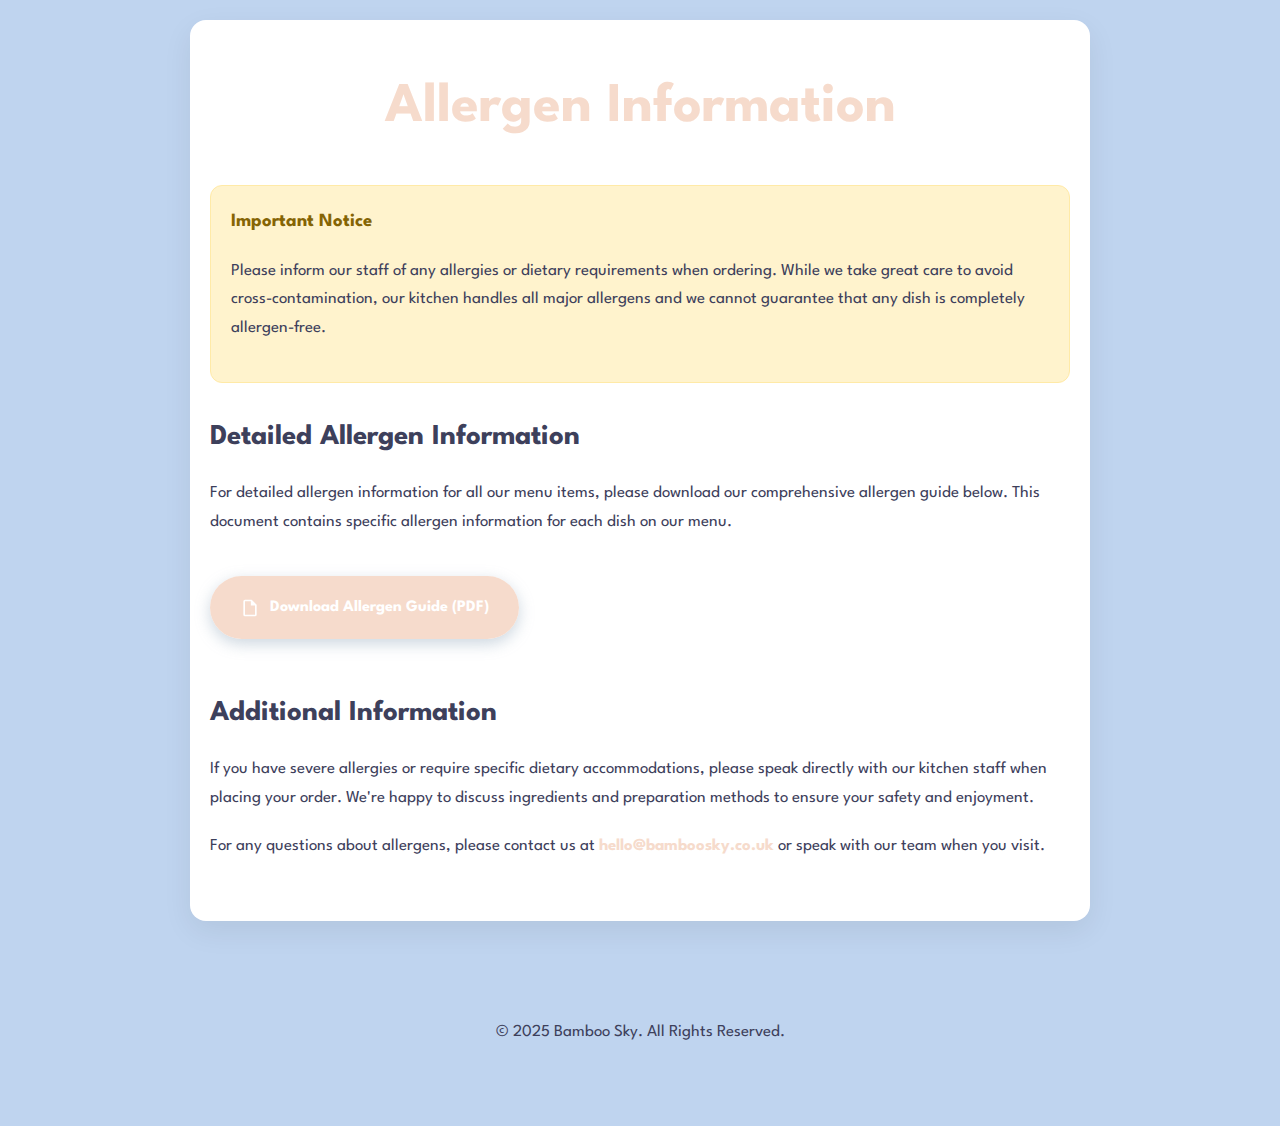
<file: allergens.html>
<!DOCTYPE html>
<html lang="en">
<head>
    <meta charset="UTF-8">
    <meta name="viewport" content="width=device-width, initial-scale=1.0">
    <title>Allergen Information - Bamboo Sky</title>
    <link rel="icon" href="favicon.svg" type="image/svg+xml">
    <meta name="description" content="Allergen information for Bamboo Sky Thai restaurant and botanical brew house in Bourn, Cambridgeshire.">
    <meta name="keywords" content="Bamboo Sky, allergens, allergies, food safety, Thai restaurant, Bourn, Cambridgeshire">
    <meta name="author" content="Bamboo Sky">

    <link rel="canonical" href="https://bamboosky.co.uk/allergens" />
    
    <!-- Google tag (gtag.js) -->
    <script async src="https://www.googletagmanager.com/gtag/js?id=G-J1LDV93507"></script>
    <script>
        window.dataLayer = window.dataLayer || [];
        function gtag(){dataLayer.push(arguments);}
        gtag('js', new Date());
        gtag('config', 'G-J1LDV93507');
    </script>

    <!-- Meta Pixel Code -->
    <script>
        !function(f,b,e,v,n,t,s)
        {if(f.fbq)return;n=f.fbq=function(){n.callMethod?
        n.callMethod.apply(n,arguments):n.queue.push(arguments)};
        if(!f._fbq)f._fbq=n;n.push=n;n.loaded=!0;n.version='2.0';
        n.queue=[];t=b.createElement(e);t.async=!0;
        t.src=v;s=b.getElementsByTagName(e)[0];
        s.parentNode.insertBefore(t,s)}(window, document,'script',
        'https://connect.facebook.net/en_US/fbevents.js');
        fbq('init', '2029408407585795');
        fbq('track', 'PageView');
    </script>
    <noscript><img height="1" width="1" style="display:none"
    src="https://www.facebook.com/tr?id=2029408407585795&ev=PageView&noscript=1"
    /></noscript>
    <!-- End Meta Pixel Code -->

    <link rel="preconnect" href="https://fonts.googleapis.com">
    <link rel="preconnect" href="https://fonts.gstatic.com" crossorigin>
    <link href="https://fonts.googleapis.com/css2?family=League+Spartan:wght@400;700;900&display=swap" rel="stylesheet">
    
    <style>
        /* CSS Variables for easy theme management */
        :root {
            --light-blue: #F6dbcc;
            --nude: #bfd4ef;
            --dark-text: #3d405b;
            --accent-color: #F6dbcc;
            --white: #ffffff;
            --font-family: 'League Spartan', sans-serif;
        }

        /* Base styles */
        body {
            font-family: var(--font-family);
            background-color: var(--nude);
            color: var(--dark-text);
            margin: 0;
            padding: 0;
            line-height: 1.7;
            text-align: center;
        }

        .container {
            max-width: 900px;
            margin: 0 auto;
            padding: 20px;
        }

        /* Header & Logo */
        .page-header {
            padding: 40px 0;
        }
        .logo img {
            max-width: 200px;
            height: auto;
        }

        /* Main Content */
        .content-section {
            padding: 40px 20px;
            background-color: var(--white);
            border-radius: 16px;
            box-shadow: 0 10px 30px rgba(0, 0, 0, 0.07);
            margin-bottom: 40px;
            text-align: left;
        }

        h1 {
            font-size: clamp(2.5rem, 8vw, 3.5rem);
            font-weight: 700;
            color: var(--accent-color);
            margin: 0 0 30px 0;
            text-align: center;
        }

        h2 {
            font-size: 1.8rem;
            font-weight: 700;
            color: var(--dark-text);
            margin-top: 30px;
            margin-bottom: 15px;
        }

        p {
            font-size: 1.05rem;
            margin-bottom: 20px;
        }

        .pdf-download {
            display: inline-flex;
            align-items: center;
            background: linear-gradient(45deg, var(--light-blue), var(--accent-color));
            color: var(--white);
            padding: 18px 30px;
            text-decoration: none;
            font-weight: 700;
            font-size: 1rem;
            border-radius: 50px;
            margin: 20px 0;
            cursor: pointer;
            transition: transform 0.3s ease, box-shadow 0.3s ease;
            box-shadow: 0 5px 15px rgba(129, 155, 178, 0.4);
        }

        .pdf-download:hover {
            transform: translateY(-3px);
            box-shadow: 0 8px 25px rgba(129, 155, 178, 0.6);
        }

        .pdf-download svg {
            width: 20px;
            height: 20px;
            margin-right: 10px;
            fill: currentColor;
        }

        .back-link {
            display: inline-flex;
            align-items: center;
            color: var(--dark-text);
            text-decoration: none;
            font-weight: 700;
            margin-bottom: 20px;
            transition: color 0.3s ease;
        }

        .back-link:hover {
            color: var(--accent-color);
        }

        .back-link svg {
            width: 16px;
            height: 16px;
            margin-right: 8px;
            fill: currentColor;
        }

        .important-notice {
            background: #fff3cd;
            border: 1px solid #ffeaa7;
            padding: 20px;
            border-radius: 12px;
            margin: 20px 0;
        }

        .important-notice h3 {
            margin-top: 0;
            color: #856404;
        }

        .allergen-list {
            display: grid;
            grid-template-columns: repeat(auto-fit, minmax(200px, 1fr));
            gap: 15px;
            margin: 20px 0;
        }

        .allergen-item {
            background: var(--nude);
            padding: 15px;
            border-radius: 8px;
            font-weight: 600;
            text-align: center;
        }

        /* Footer */
        .page-footer {
            padding: 40px 20px;
            text-align: center;
            font-size: 0.9rem;
        }
    </style>
</head>
<body>
    <div class="container">
        <section class="content-section">
            <h1>Allergen Information</h1>
            
            <div class="important-notice">
                <h3>Important Notice</h3>
                <p>Please inform our staff of any allergies or dietary requirements when ordering. While we take great care to avoid cross-contamination, our kitchen handles all major allergens and we cannot guarantee that any dish is completely allergen-free.</p>
            </div>

            <h2>Detailed Allergen Information</h2>
            <p>For detailed allergen information for all our menu items, please download our comprehensive allergen guide below. This document contains specific allergen information for each dish on our menu.</p>

            <a href="allegen-information-summer-2025.pdf" class="pdf-download" download>
                <svg xmlns="http://www.w3.org/2000/svg" viewBox="0 0 24 24"><path d="M14,2H6A2,2 0 0,0 4,4V20A2,2 0 0,0 6,22H18A2,2 0 0,0 20,20V8L14,2M18,20H6V4H13V9H18V20Z" /></svg>
                Download Allergen Guide (PDF)
            </a>

            <h2>Additional Information</h2>
            <p>If you have severe allergies or require specific dietary accommodations, please speak directly with our kitchen staff when placing your order. We're happy to discuss ingredients and preparation methods to ensure your safety and enjoyment.</p>
            
            <p>For any questions about allergens, please contact us at <a href="mailto:hello@bamboosky.co.uk" style="color: var(--accent-color); text-decoration: none; font-weight: 700;">hello@bamboosky.co.uk</a> or speak with our team when you visit.</p>
        </section>

        <footer class="page-footer">
            <p>&copy; 2025 Bamboo Sky. All Rights Reserved.</p>
        </footer>
    </div>
</body>
</html>
</file>
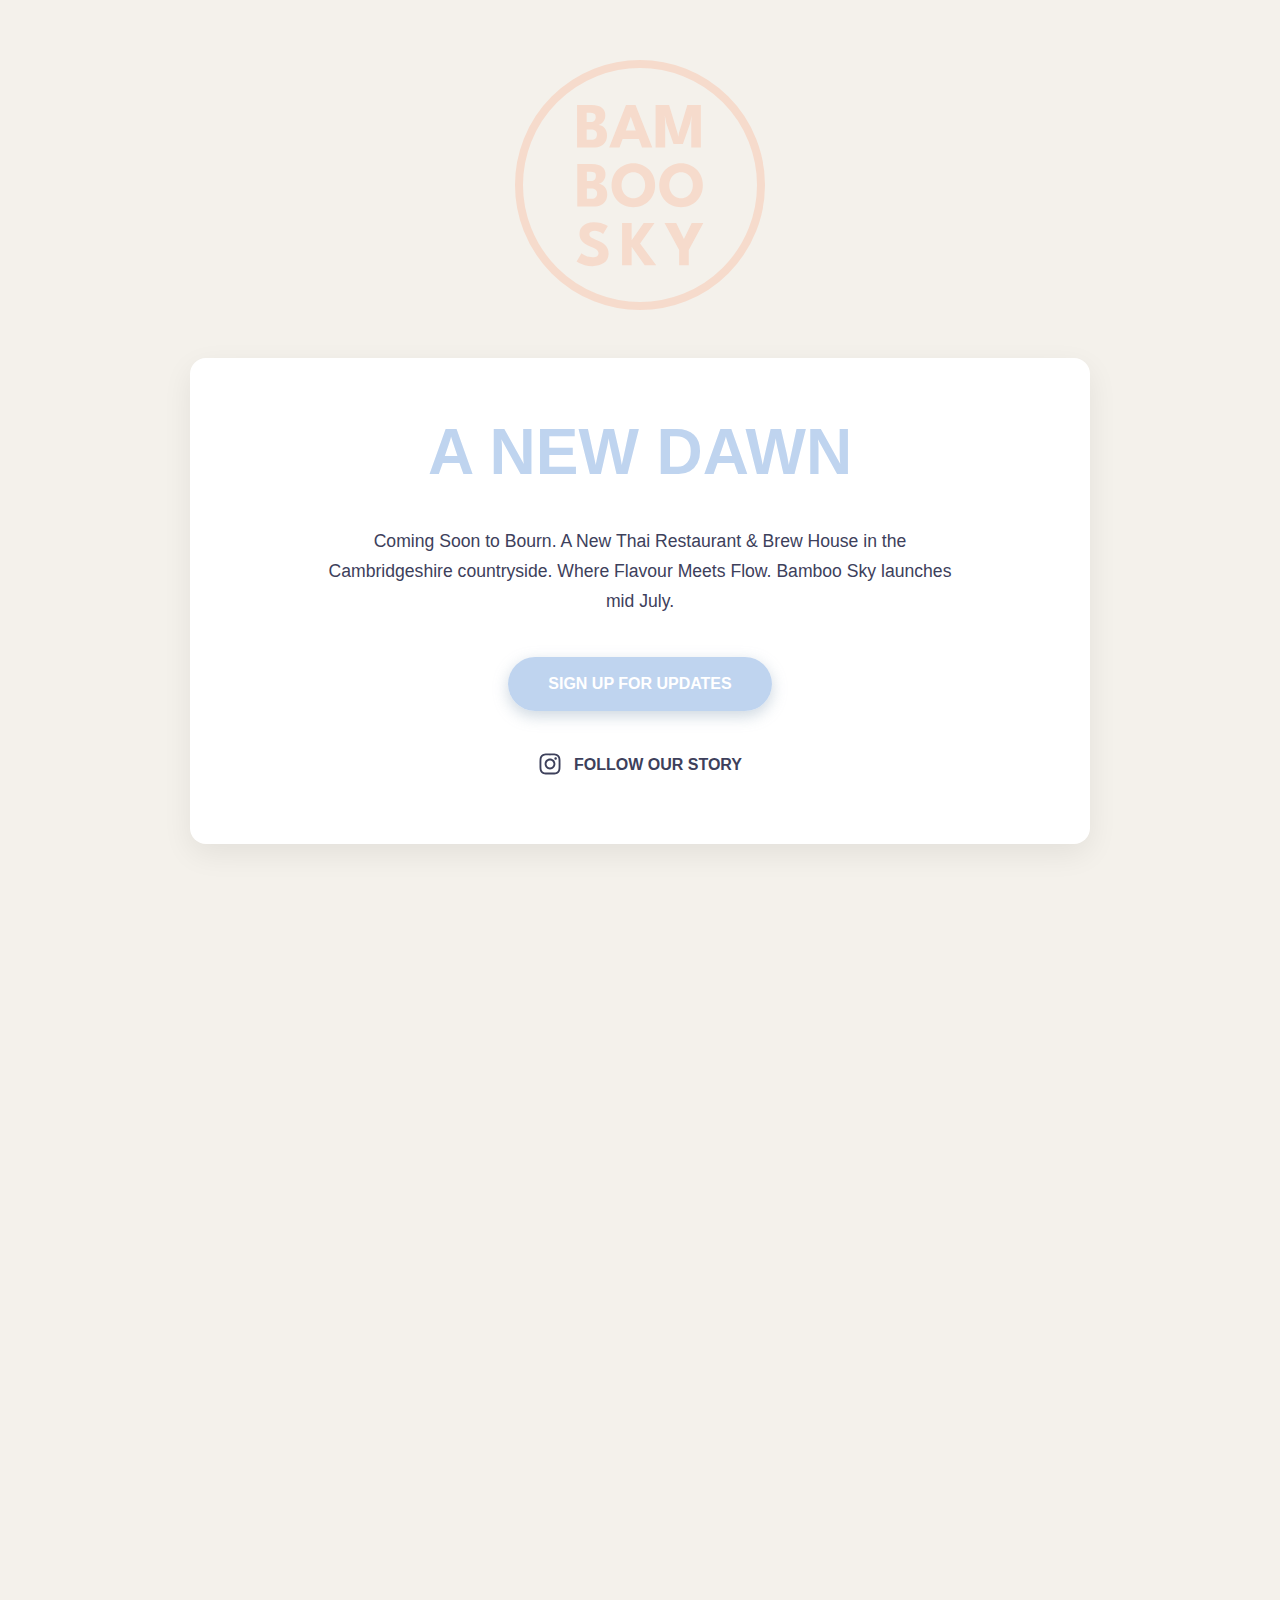
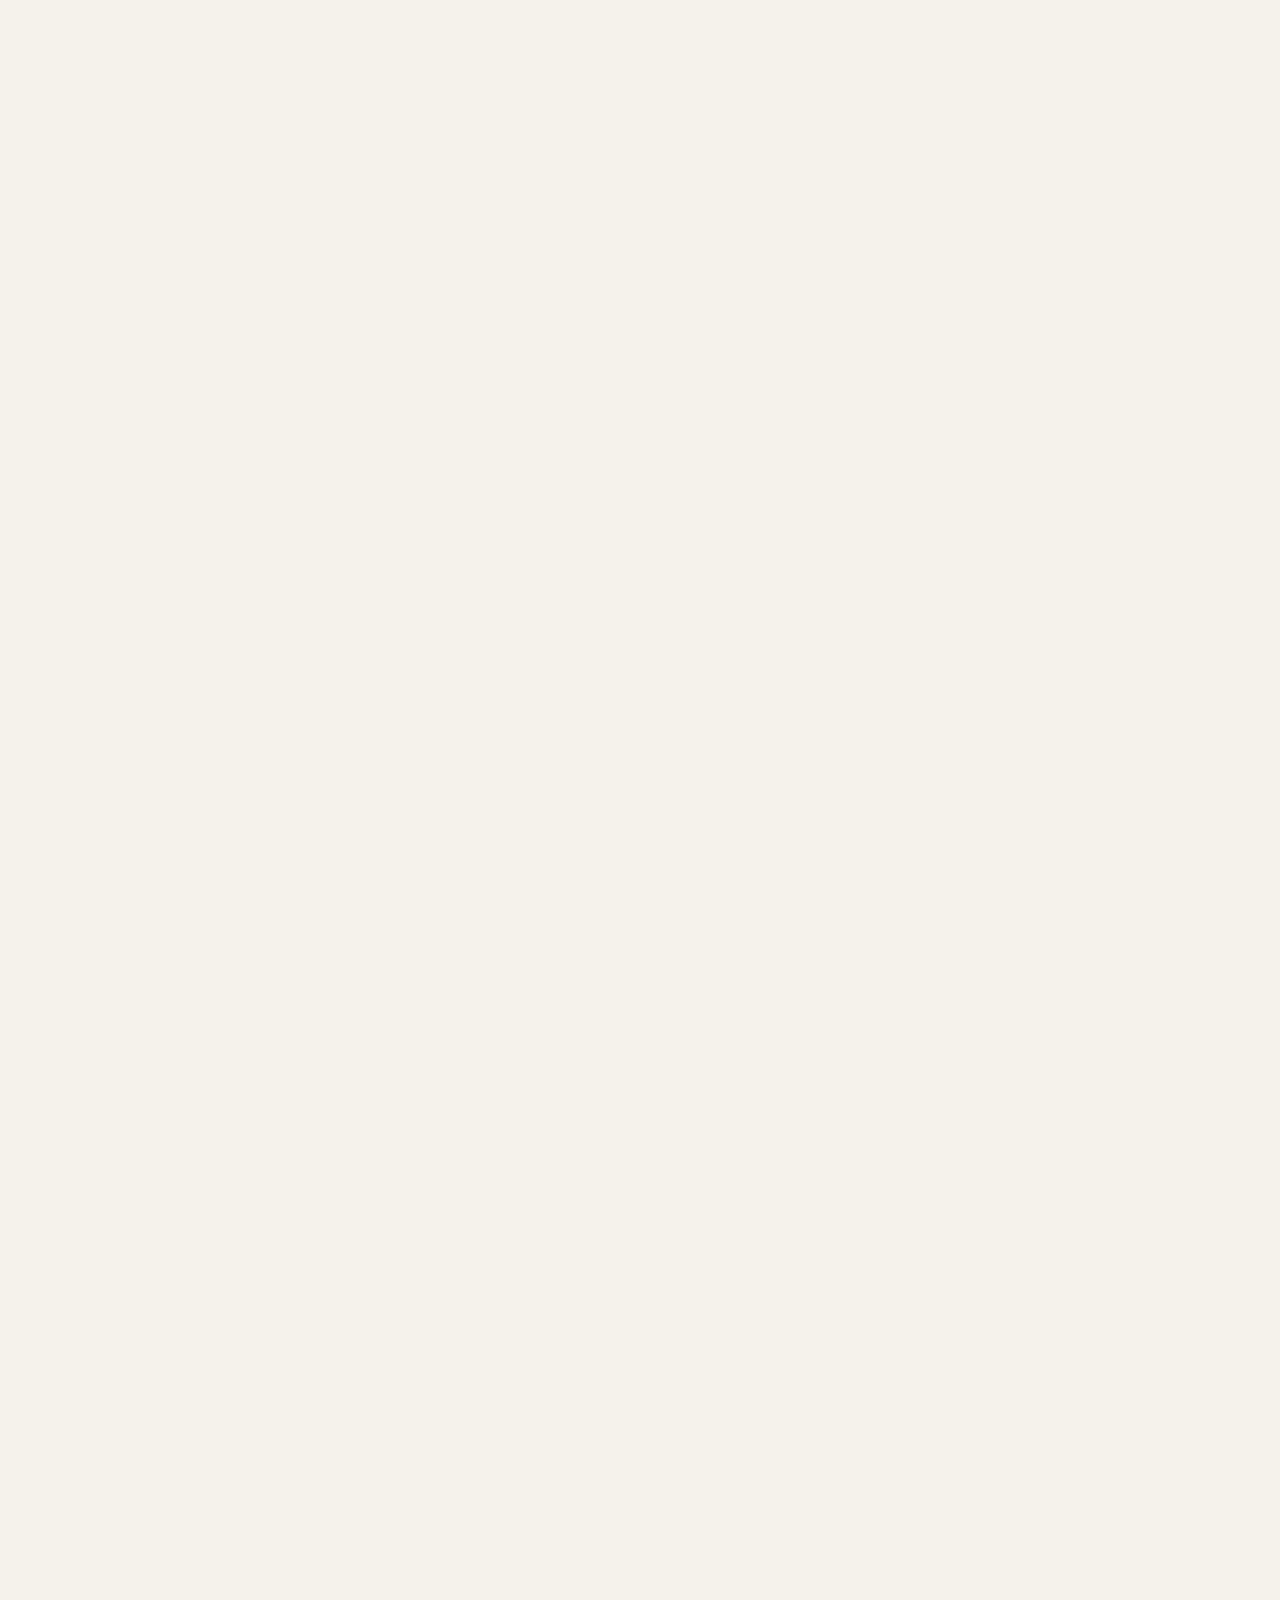
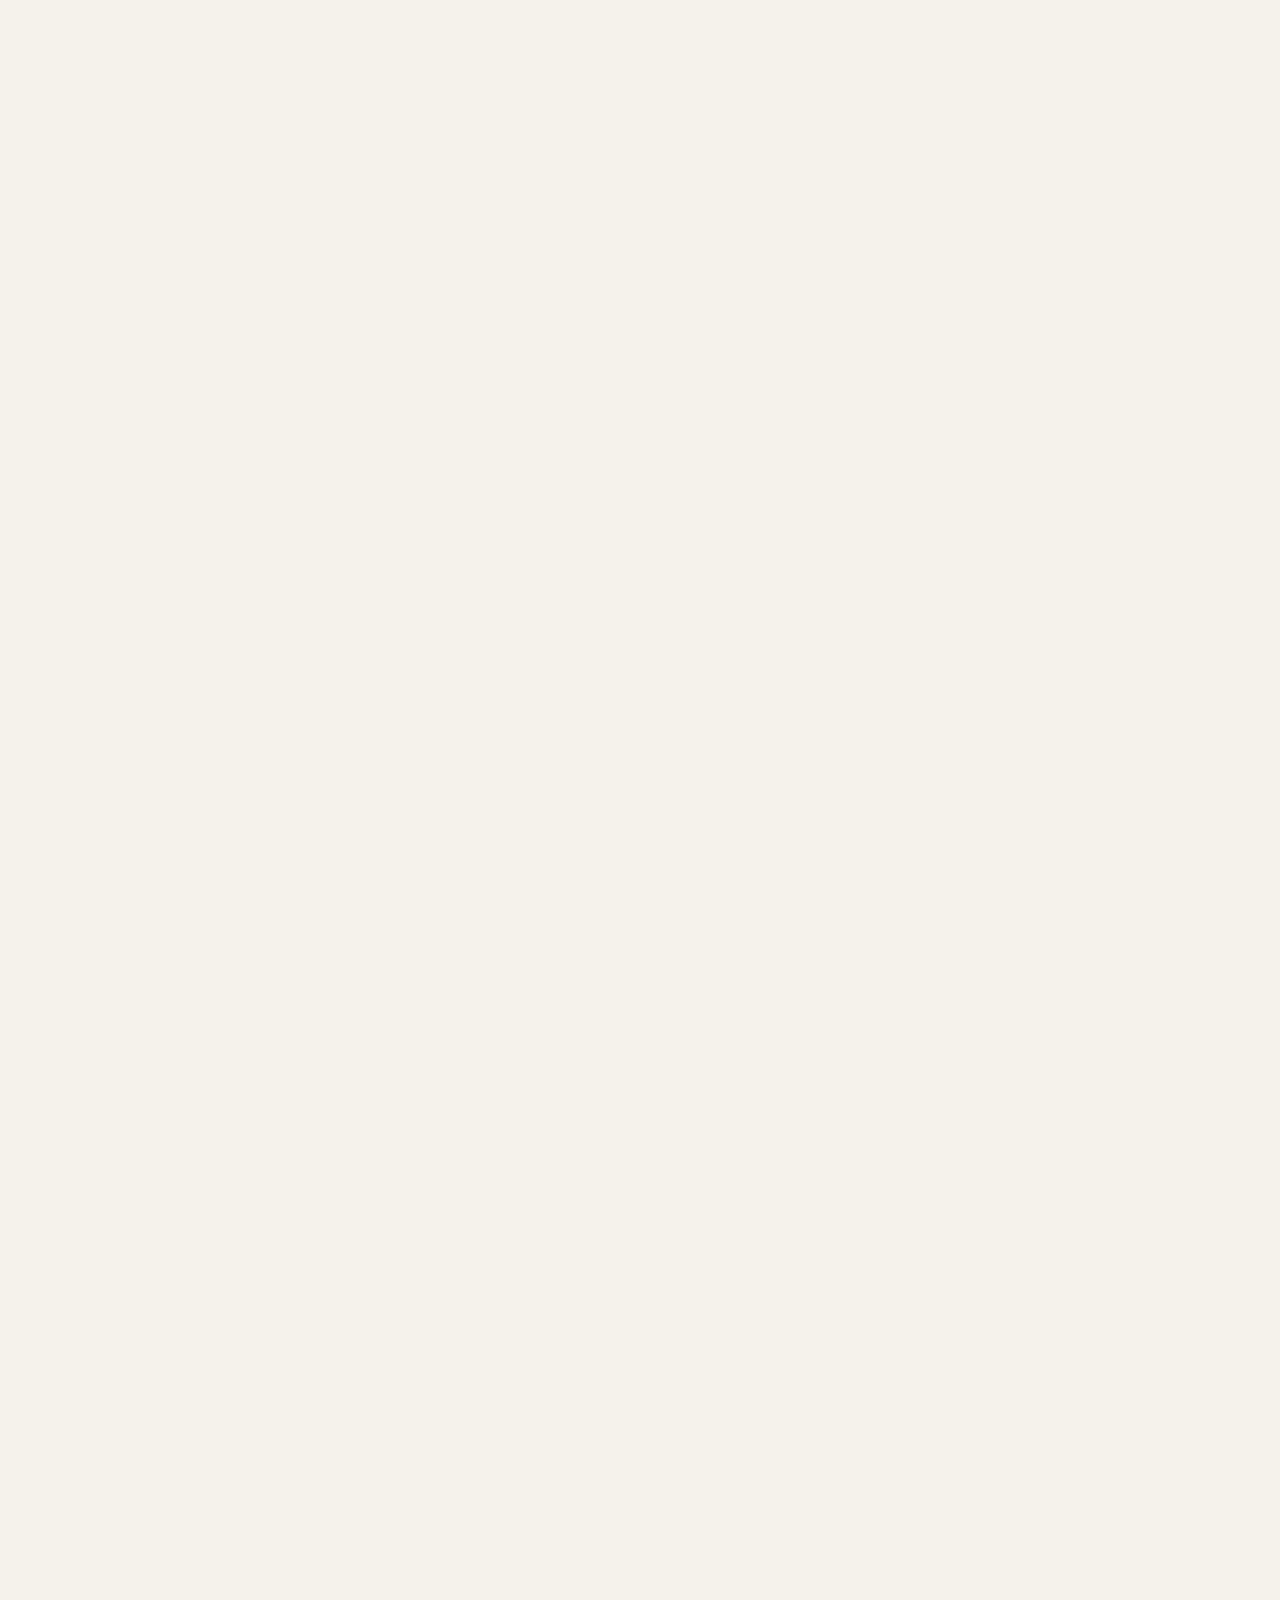
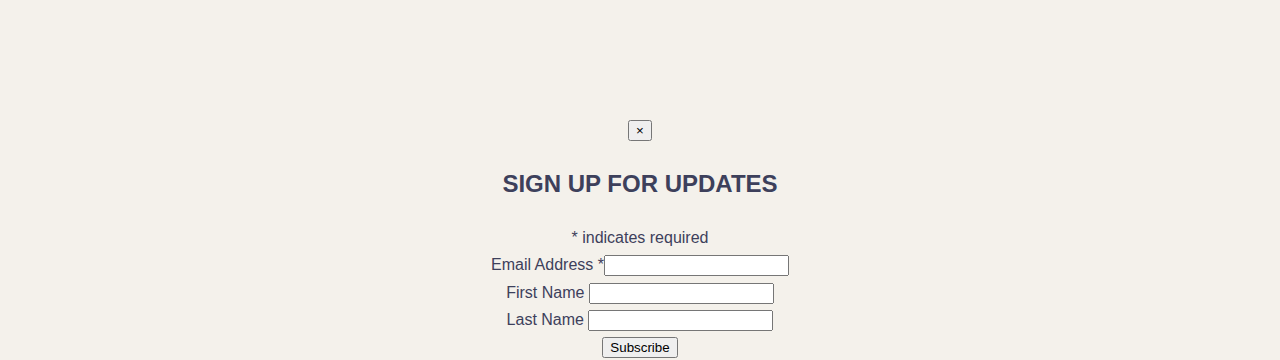
<file: index copy.html>
<!DOCTYPE html>
<html lang="en">
<head>
    <meta charset="UTF-8">
    <meta name="viewport" content="width=device-width, initial-scale=1.0">
    <title>Bamboo Sky - A New Thai Restaurant & Botanical Brew House</title>
    <link rel="icon" href="favicon.svg" type="image/svg+xml">
    <meta name="description" content="Bamboo Sky is a new Thai restaurant and botanical brew house in Bourn, Cambridgeshire. Experience authentic Thai cuisine, craft drinks, and a serene countryside setting.">
    <meta name="keywords" content="Bamboo Sky, Thai restaurant, brew house, Bourn, Cambridgeshire, authentic Thai cuisine, craft drinks, countryside setting">
    <meta name="author" content="Bamboo Sky">

    <link rel="canonical" href="https://bamboosky.co.uk/" />
    
    <!-- Google tag (gtag.js) -->
    <script async src="https://www.googletagmanager.com/gtag/js?id=G-J1LDV93507"></script>
    <script>
        window.dataLayer = window.dataLayer || [];
        function gtag(){dataLayer.push(arguments);}
        gtag('js', new Date());
        gtag('config', 'G-J1LDV93507');
    </script>

    <!-- Meta Pixel Code -->
    <script>
        !function(f,b,e,v,n,t,s)
        {if(f.fbq)return;n=f.fbq=function(){n.callMethod?
        n.callMethod.apply(n,arguments):n.queue.push(arguments)};
        if(!f._fbq)f._fbq=n;n.push=n;n.loaded=!0;n.version='2.0';
        n.queue=[];t=b.createElement(e);t.async=!0;
        t.src=v;s=b.getElementsByTagName(e)[0];
        s.parentNode.insertBefore(t,s)}(window, document,'script',
        'https://connect.facebook.net/en_US/fbevents.js');
        fbq('init', '2029408407585795');
        fbq('track', 'PageView');
    </script>
    <noscript><img height="1" width="1" style="display:none"
    src="https://www.facebook.com/tr?id=2029408407585795&ev=PageView&noscript=1"
    /></noscript>
    <!-- End Meta Pixel Code -->

    <link rel="preconnect" href="https://fonts.googleapis.com">
    <link rel="preconnect" href="https://fonts.gstatic.com" crossorigin>
    <link href="https://fonts.googleapis.com/css2?family=League+Spartan:wght@400;700;900&display=swap" rel="stylesheet">
    
    <link rel="stylesheet" href="style.css">
    
    <script src="script.js" defer></script>
</head>
<body>

    <div class="container">

        <header class="page-header">
            <div class="logo reveal">
                <img src="bamboosky.svg" alt="Bamboo Sky Logo">
            </div>
        </header>

        <section class="hero-section">
            <h1 class="reveal">A NEW DAWN</h1>
            <p class="reveal">
                Coming Soon to Bourn. A New Thai Restaurant & Brew House in the Cambridgeshire countryside. Where Flavour Meets Flow. Bamboo Sky launches mid July.
            </p>

            <button id="open-signup-modal-1" class="cta-button reveal">SIGN UP FOR UPDATES</button><br>

            <a href="https://www.instagram.com/bambooskythai" target="_blank" class="social-link reveal">
                <svg xmlns="http://www.w3.org/2000/svg" viewBox="0 0 448 512"><path d="M224.1 141c-63.6 0-114.9 51.3-114.9 114.9s51.3 114.9 114.9 114.9S339 319.5 339 255.9 287.7 141 224.1 141zm0 189.6c-41.1 0-74.7-33.5-74.7-74.7s33.5-74.7 74.7-74.7 74.7 33.5 74.7 74.7-33.6 74.7-74.7 74.7zm146.4-194.3c0 14.9-12 26.8-26.8 26.8-14.9 0-26.8-12-26.8-26.8s12-26.8 26.8-26.8 26.8 12 26.8 26.8zm76.1 27.2c-1.7-35.9-9.9-67.7-36.2-93.9-26.2-26.2-58-34.4-93.9-36.2-37-2.1-147.9-2.1-184.9 0-35.8 1.7-67.6 9.9-93.9 36.1s-34.4 58-36.2 93.9c-2.1 37-2.1 147.9 0 184.9 1.7 35.9 9.9 67.7 36.2 93.9 26.3 26.2 58 34.4 93.9 36.2 37 2.1 147.9 2.1 184.9 0 35.9-1.7 67.7-9.9 93.9-36.2 26.2-26.2 34.4-58 36.2-93.9 2.1-37 2.1-147.8 0-184.8zM398.8 388c-7.8 19.6-22.9 34.7-42.6 42.6-29.5 11.7-99.5 9-132.1 9s-102.7 2.6-132.1-9c-19.6-7.8-34.7-22.9-42.6-42.6-11.7-29.5-9-99.5-9-132.1s-2.6-102.7 9-132.1c7.8-19.6 22.9-34.7 42.6-42.6 29.5-11.7 99.5-9 132.1-9s102.7-2.6 132.1 9c19.6 7.8 34.7 22.9 42.6 42.6 11.7 29.5 9 99.5 9 132.1s2.7 102.7-9 132.1z"/></svg>
                <span>FOLLOW OUR STORY</span>
            </a>
        </section>

        <div class="stacked-text-wrapper reveal">
            <div class="stacked-text">FIND<br>YOUR<br>FLOW</div>
        </div>

        <section class="content-section">
            <h2 class="reveal">WHAT’S BREWING AT BAMBOO SKY?</h2>
            
            <div class="reveal">
                <h3>‘Bamboology’</h3>
                <p>What’s the story then? It’s a bold new chapter for a timeless venue, brought to you by The Willow Tree owner - Shaina Galvin. The name ‘Bamboo Sky’ is inspired by Shaina’s twin daughters Bohemia Rose and Seraphina Sky. Whilst the Bamboo plant symbolises the direction of the business & the mindset required in todays hospitality market - strength, flexibility, & growth.</p>
                <p>The transformation to Thai restaurant is driven by Shaina’s experience & passion for Thai food & Eastern philosophy. “I want to create an everyday escape in Bourn where people can relax & meet in a calming uplifting space. Whether you come for a brew, a bowl of noodles, a feast, a take out, a special event, or just a moment of countryside calm…. Let it Flow at Bamboo Sky”</p>
            </div>

        </section>

        <div class="stacked-text-wrapper reveal">
            <div class="stacked-text alt">TIME<br>FOR<br>THAI</div>
        </div>

        <section class="content-section">

            <div class="reveal">
                <h3>A Thai Restaurant</h3>
                <p>A fragrant & authentic Thai inspired menu created by our talented family team of Thai Chefs. Light Street Food menu served by day - Dim Sum, Noodles, Soups, Cakes & Bakes.</p>
                <p>Full Thai dining menu served by night. All available for take out too.</p>
            </div>
            
            <div class="reveal">
                <h3>A Botanical Brew House</h3>
                <p>Time for a brew? Get ready for a laid back craft-led drinks space serving specialty coffees, world teas, craft beers, curated cocktails, soft botanicals, bubble tea, kombucha & more. Find your flow at Bamboo Sky.</p>
            </div>

        </section>
        
        <div class="stacked-text-wrapper reveal">
            <div class="stacked-text alt">SIP<br>THE<br>WILD</div>
        </div>

        <section class="content-section">

            <div class="reveal">
                 <h3>Countryside Setting</h3>
                <p>A beautiful & uplifting destination rooted in nature featuring domes, teepee, restaurant, botanical bar, country garden, & wild meadow with country walks. A ‘Gentle Kind of Wild’.</p>
                <p>Sip in the wild, dine amongst the stars, relax beneath the open sky.</p>
            </div>
           
            <div class="reveal">
                <h3>Events & Experiences</h3>
                <p>The perfect spot for intimate gatherings, private dining, and seasonal events in a-one-of-a-kind rural setting. Celebrate your special moments under the Bamboo Sky.
                <p>Watch this space for exclusive Bamboo Sky event news. Follow us to be the first to hear more.</p>
            </div>
        </section>

        <button id="open-signup-modal-2" class="cta-button reveal">SIGN UP FOR UPDATES</button><br><br>

        <section class="qa-section content-section">
            <h2 class="reveal">Q&A’s</h2>
            <div class="reveal">
                <details>
                    <summary>Is this a permanent change?</summary>
                    <div class="faq-content"><p>This is a permanent change. The Willow Tree will be known as Bamboo Sky from July 7th 2025.</p><p>All future bookings for The Willow Tree will be offered the opportunity to transfer their booking to Bamboo Sky.</p></div>
                </details>
                <details>
                    <summary>When can I book a table?</summary>
                    <div class="faq-content"><p>The bookings diary for Bamboo Sky is not open yet. We will announce when the bookings open on Instagram <a href="https://www.instagram.com/bambooskythai" target="_blank">@bambooskythai</a> (follow our story).</p></div>
                </details>
                <details>
                    <summary>What are the new opening hours?</summary>
                    <div class="faq-content"><p>We plan to operate from Wednesday to Sunday, open from 11am to late.</p></div>
                </details>
                <details>
                    <summary>What about my Willow Tree deposit or gift card?</summary>
                    <div class="faq-content"><p>All Willow Tree deposits & gift cards will be honoured at Bamboo Sky up until November 30th 2025.</p></div>
                </details>
                <details>
                    <summary>Are the dining domes staying?</summary>
                    <div class="faq-content"><p>The dining domes will remain as a key offering and we are elevating the experience for Summer 2025.</p></div>
                </details>
            </div>
        </section>

        <footer class="page-footer">

            <div class="stacked-text-wrapper reveal">
                 <div class="stacked-text">TASTE<br>THE<br>SKY</div>
            </div>
            <p class="reveal">&copy; 2025 Bamboo Sky. All Rights Reserved.</p>
        </footer>

    </div>

    <div id="signup-modal" class="modal-overlay">
        <div class="modal-content">
            <button id="close-signup-modal" class="modal-close-btn">&times;</button>

            <div id="mc_embed_shell">
                <div id="mc_embed_signup">
                    <form action="https://bamboosky.us2.list-manage.com/subscribe/post?u=b98e96b955b28d9df0e5abb62&amp;id=f8a6d3df39&amp;f_id=009893e3f0" method="post" id="mc-embedded-subscribe-form" name="mc-embedded-subscribe-form" class="validate" target="_self" novalidate="">
                        <div id="mc_embed_signup_scroll"><h2>SIGN UP FOR UPDATES</h2>
                            <div class="indicates-required"><span class="asterisk">*</span> indicates required</div>
                            <div class="mc-field-group"><label for="mce-EMAIL">Email Address <span class="asterisk">*</span></label><input type="email" name="EMAIL" class="required email" id="mce-EMAIL" required="" value=""></div><div class="mc-field-group"><label for="mce-FNAME">First Name </label><input type="text" name="FNAME" class=" text" id="mce-FNAME" value=""></div><div class="mc-field-group"><label for="mce-LNAME">Last Name </label><input type="text" name="LNAME" class=" text" id="mce-LNAME" value=""></div>
                            <div hidden=""><input type="hidden" name="tags" value="1960553"></div>
                            <div id="mce-responses" class="clear">
                                <div class="response" id="mce-error-response" style="display: none;"></div>
                                <div class="response" id="mce-success-response" style="display: none;"></div>
                            </div>
                            <div aria-hidden="true" style="position: absolute; left: -5000px;"><input type="text" name="b_b98e96b955b28d9df0e5abb62_f8a6d3df39" tabindex="-1" value=""></div><div class="clear"><input type="submit" name="subscribe" id="mc-embedded-subscribe" class="button" value="Subscribe"></div>
                        </div>
                    </form>
                </div>
            </div>

        </div>
    </div>

</body>
</html>
</file>
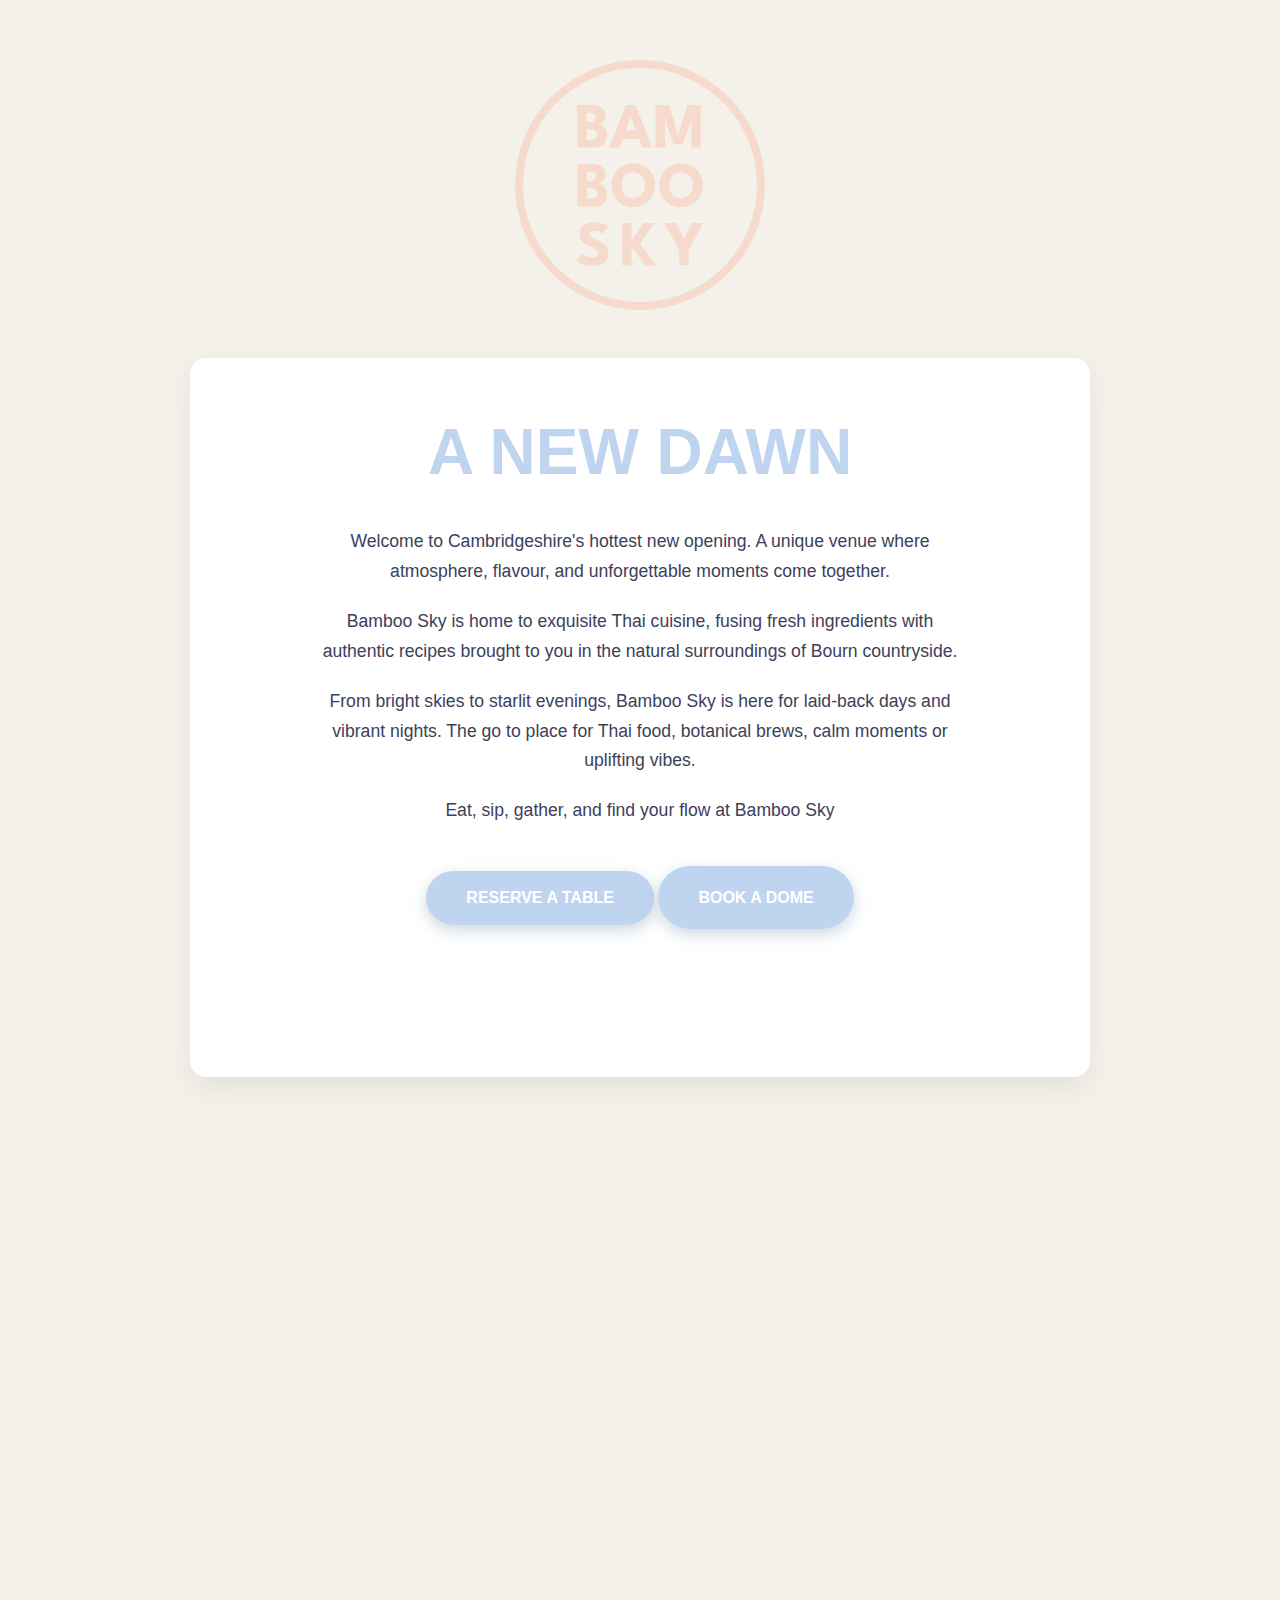
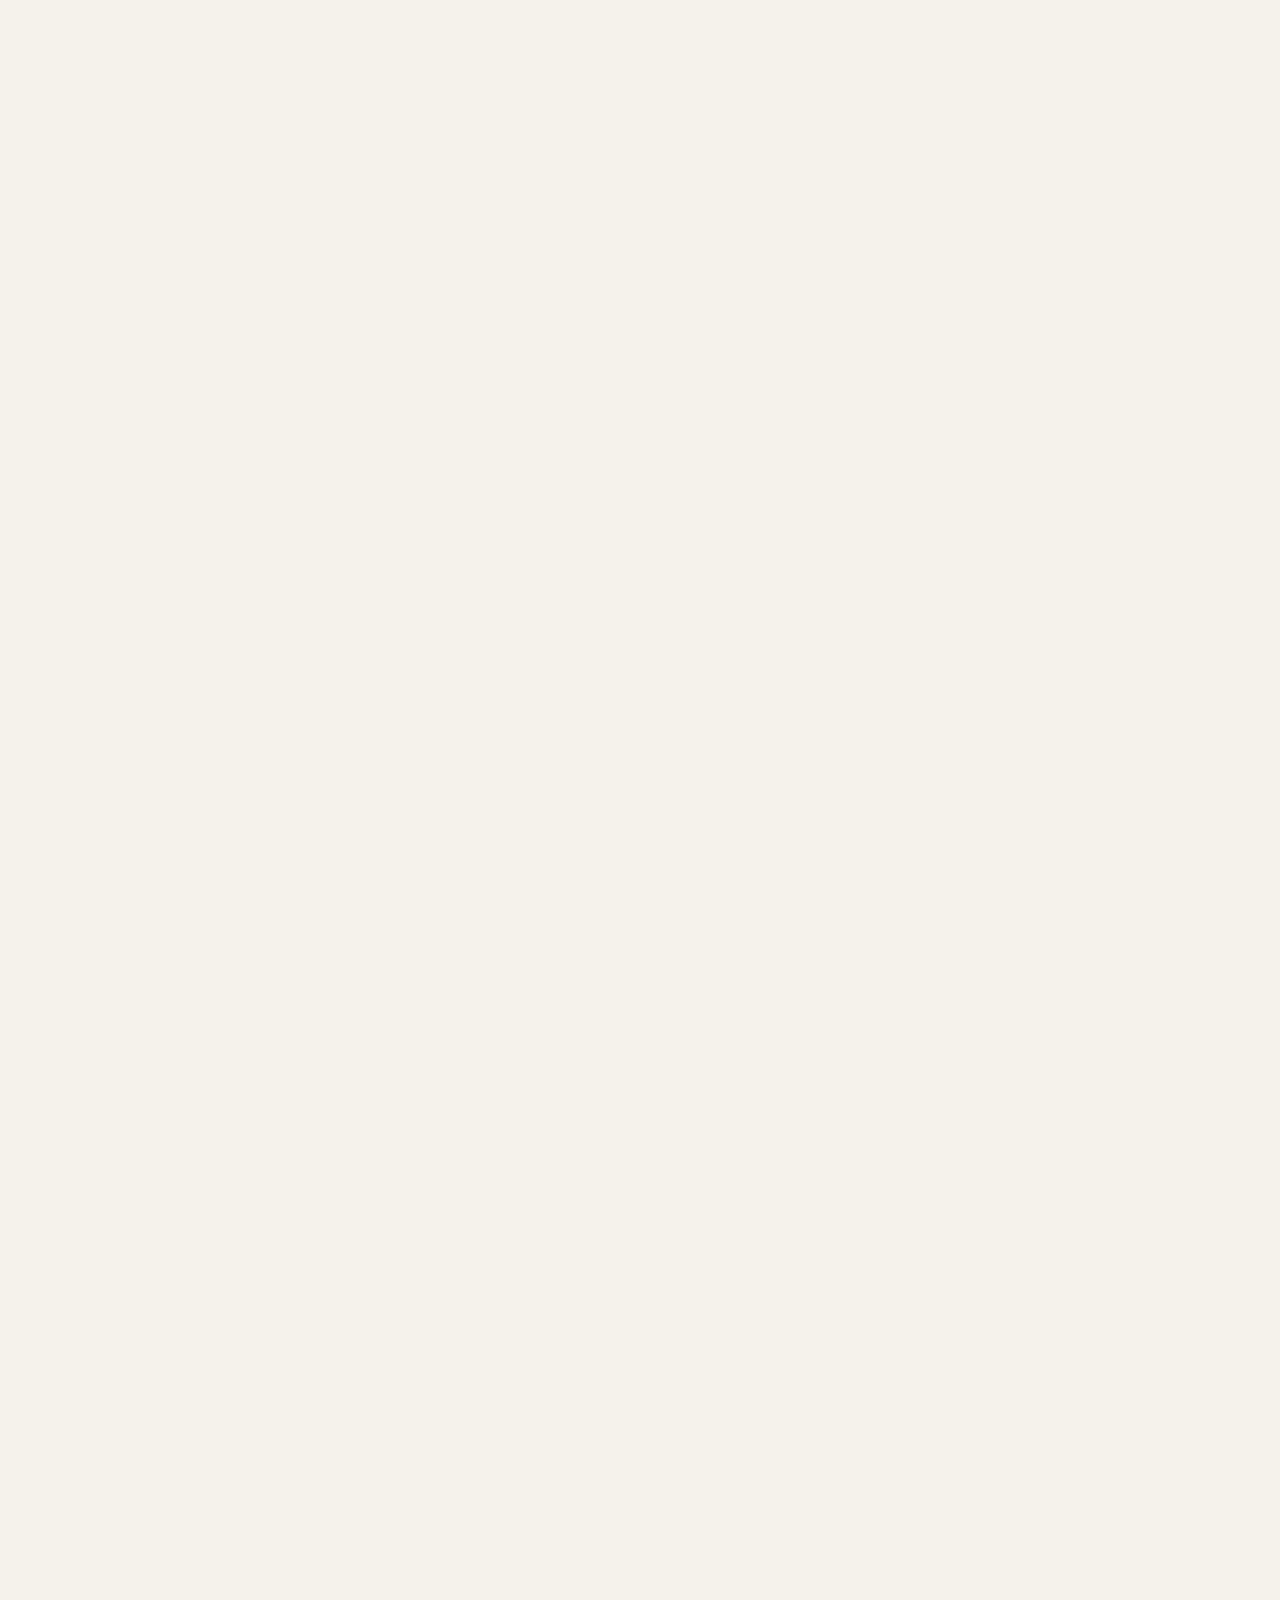
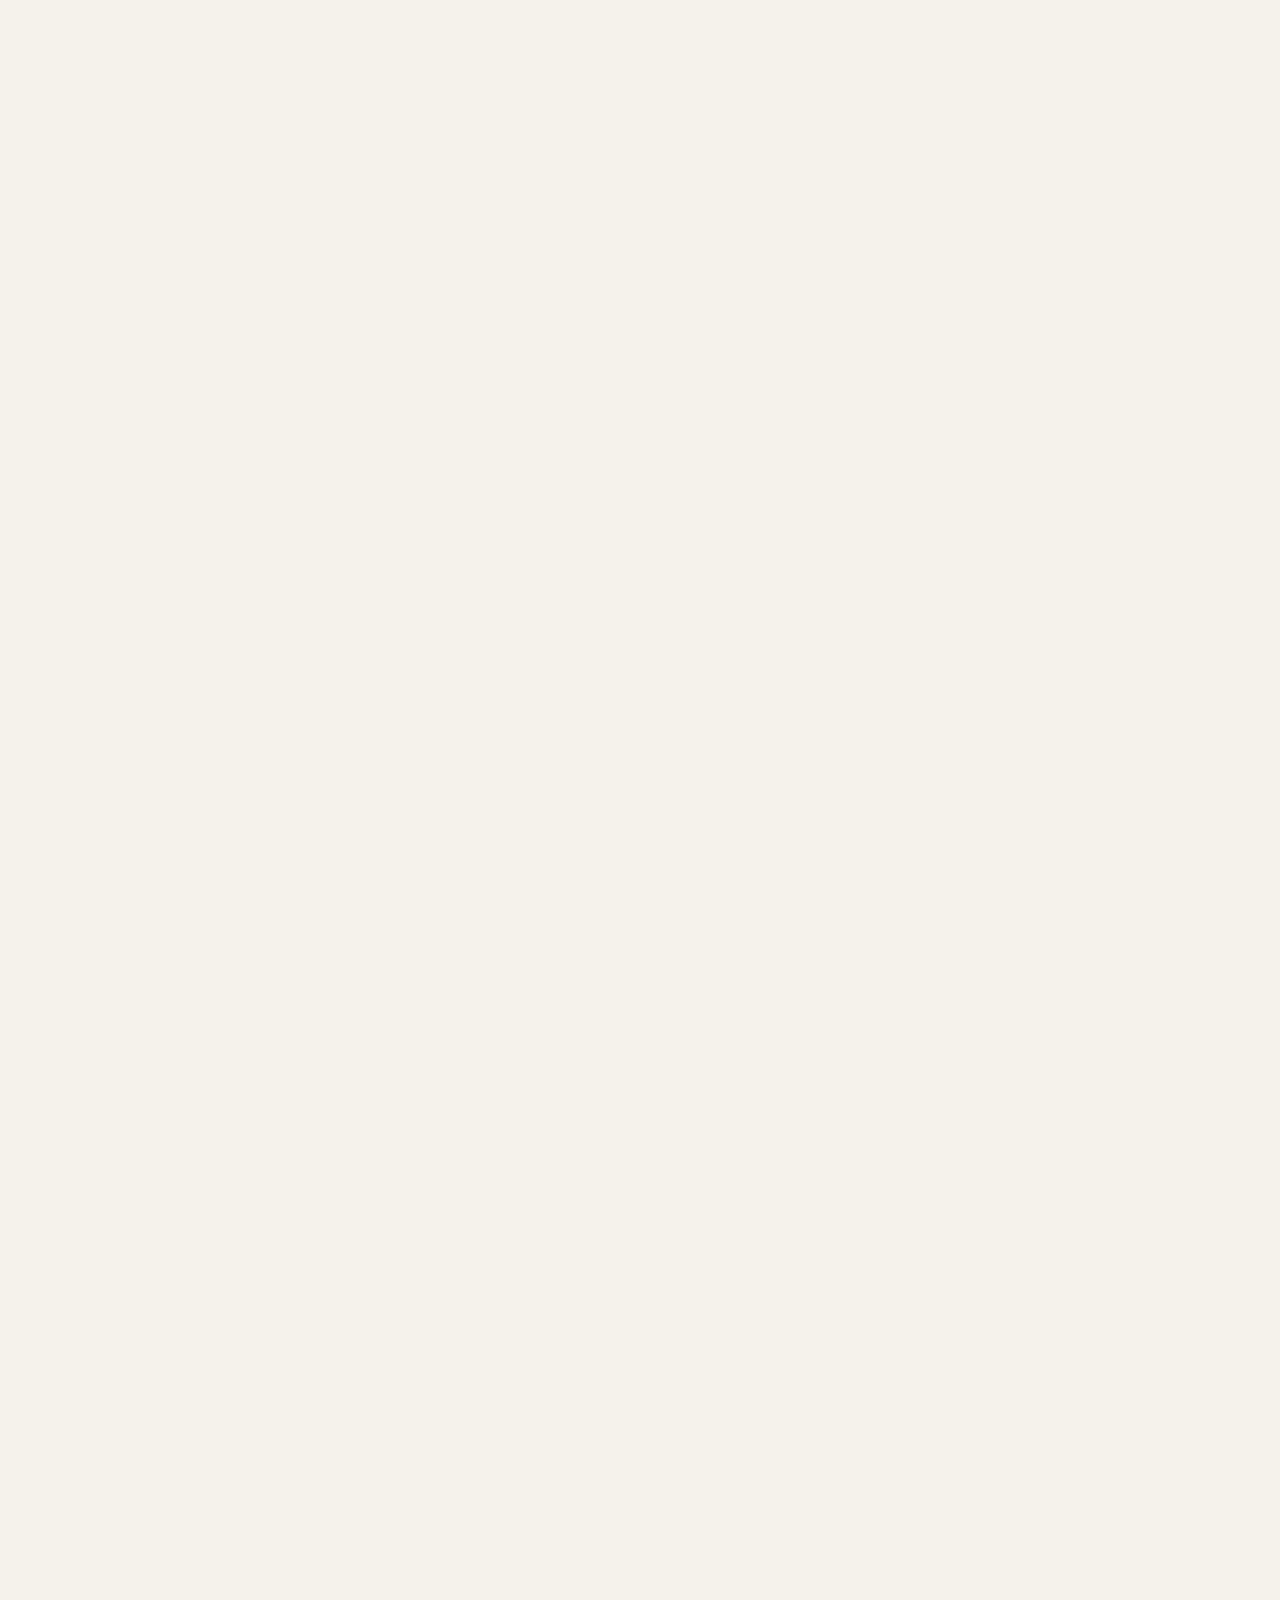
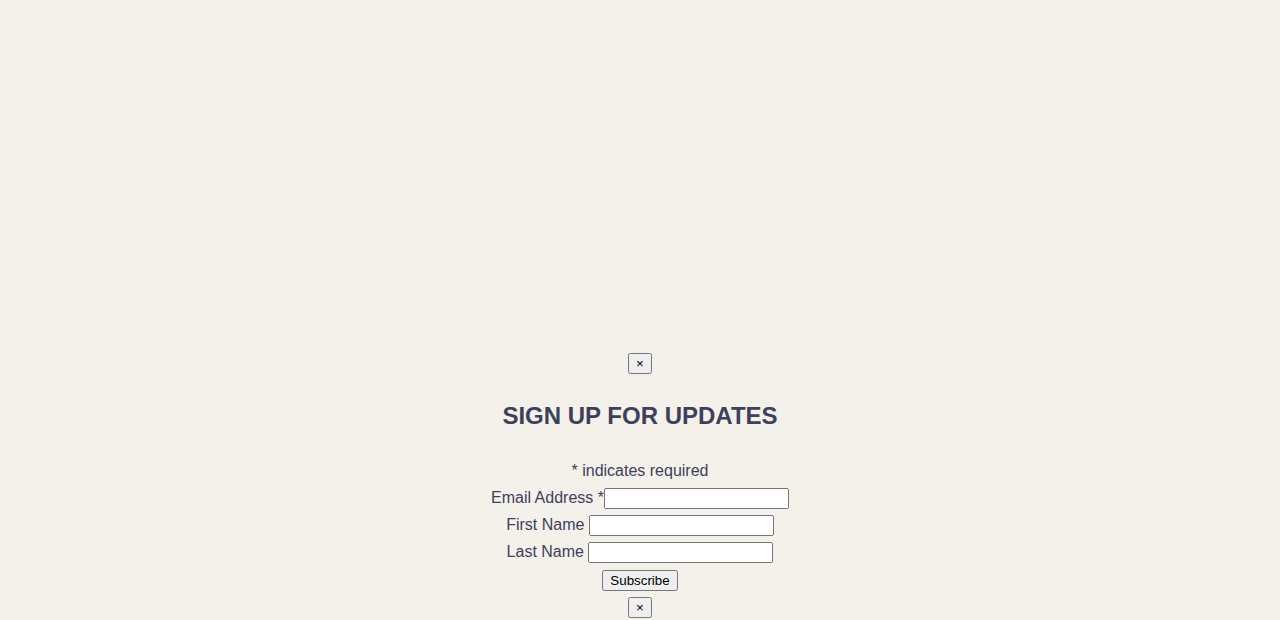
<file: index-new.html>
<!DOCTYPE html>
<html lang="en">
<head>
    <meta charset="UTF-8">
    <meta name="viewport" content="width=device-width, initial-scale=1.0">
    <title>Bamboo Sky - A New Thai Restaurant & Botanical Brew House</title>
    <link rel="icon" href="favicon.svg" type="image/svg+xml">
    <meta name="description" content="Bamboo Sky is a new Thai restaurant and botanical brew house in Bourn, Cambridgeshire. Experience authentic Thai cuisine, craft drinks, and a serene countryside setting.">
    <meta name="keywords" content="Bamboo Sky, Thai restaurant, brew house, Bourn, Cambridgeshire, authentic Thai cuisine, craft drinks, countryside setting">
    <meta name="author" content="Bamboo Sky">

    <link rel="canonical" href="https://bamboosky.co.uk/" />
    
    <!-- Google tag (gtag.js) -->
    <script async src="https://www.googletagmanager.com/gtag/js?id=G-J1LDV93507"></script>
    <script>
        window.dataLayer = window.dataLayer || [];
        function gtag(){dataLayer.push(arguments);}
        gtag('js', new Date());
        gtag('config', 'G-J1LDV93507');
    </script>

    <!-- Meta Pixel Code -->
    <script>
        !function(f,b,e,v,n,t,s)
        {if(f.fbq)return;n=f.fbq=function(){n.callMethod?
        n.callMethod.apply(n,arguments):n.queue.push(arguments)};
        if(!f._fbq)f._fbq=n;n.push=n;n.loaded=!0;n.version='2.0';
        n.queue=[];t=b.createElement(e);t.async=!0;
        t.src=v;s=b.getElementsByTagName(e)[0];
        s.parentNode.insertBefore(t,s)}(window, document,'script',
        'https://connect.facebook.net/en_US/fbevents.js');
        fbq('init', '2029408407585795');
        fbq('track', 'PageView');
    </script>
    <noscript><img height="1" width="1" style="display:none"
    src="https://www.facebook.com/tr?id=2029408407585795&ev=PageView&noscript=1"
    /></noscript>
    <!-- End Meta Pixel Code -->

    <link rel="preconnect" href="https://fonts.googleapis.com">
    <link rel="preconnect" href="https://fonts.gstatic.com" crossorigin>
    <link href="https://fonts.googleapis.com/css2?family=League+Spartan:wght@400;700;900&display=swap" rel="stylesheet">
    
    <link rel="stylesheet" href="style.css">
    
    <script src="script.js" defer></script>
</head>
<body>

    <div class="container">

        <header class="page-header">
            <div class="logo reveal">
                <img src="bamboosky.svg" alt="Bamboo Sky Logo">
            </div>
        </header>

        <section class="hero-section">
            <h1 class="reveal">A NEW DAWN</h1>
            <p class="reveal">
                Welcome to Cambridgeshire's hottest new opening. A unique venue where atmosphere, flavour, and unforgettable moments come together.
            </p>
            <p class="reveal">
                Bamboo Sky is home to exquisite Thai cuisine, fusing fresh ingredients with authentic recipes brought to you in the natural surroundings of Bourn countryside.
            </p>
            <p class="reveal">
                From bright skies to starlit evenings, Bamboo Sky is here for laid-back days and vibrant nights. The go to place for Thai food, botanical brews, calm moments or uplifting vibes.
            </p>
            <p class="reveal">
                Eat, sip, gather, and find your flow at Bamboo Sky
            </p>

            <div class="booking-buttons reveal">
                <button class="cta-button booking-btn primary-btn" id="reserve-table">RESERVE A TABLE</button>
                <a href="https://dineatdome.com/listings/bamboo-sky/" target="_blank" class="cta-button booking-btn primary-btn">BOOK A DOME</a>
            </div>

            <div class="social-updates-section reveal">
                <a href="https://www.instagram.com/bambooskythai" target="_blank" class="social-link">
                    <svg xmlns="http://www.w3.org/2000/svg" viewBox="0 0 448 512"><path d="M224.1 141c-63.6 0-114.9 51.3-114.9 114.9s51.3 114.9 114.9 114.9S339 319.5 339 255.9 287.7 141 224.1 141zm0 189.6c-41.1 0-74.7-33.5-74.7-74.7s33.5-74.7 74.7-74.7 74.7 33.5 74.7 74.7-33.6 74.7-74.7 74.7zm146.4-194.3c0 14.9-12 26.8-26.8 26.8-14.9 0-26.8-12-26.8-26.8s12-26.8 26.8-26.8 26.8 12 26.8 26.8zm76.1 27.2c-1.7-35.9-9.9-67.7-36.2-93.9-26.2-26.2-58-34.4-93.9-36.2-37-2.1-147.9-2.1-184.9 0-35.8 1.7-67.6 9.9-93.9 36.1s-34.4 58-36.2 93.9c-2.1 37-2.1 147.9 0 184.9 1.7 35.9 9.9 67.7 36.2 93.9 26.3 26.2 58 34.4 93.9 36.2 37 2.1 147.9 2.1 184.9 0 35.9-1.7 67.7-9.9 93.9-36.2 26.2-26.2 34.4-58 36.2-93.9 2.1-37 2.1-147.8 0-184.8zM398.8 388c-7.8 19.6-22.9 34.7-42.6 42.6-29.5 11.7-99.5 9-132.1 9s-102.7 2.6-132.1-9c-19.6-7.8-34.7-22.9-42.6-42.6-11.7-29.5-9-99.5-9-132.1s-2.6-102.7 9-132.1c7.8-19.6 22.9-34.7 42.6-42.6 29.5-11.7 99.5-9 132.1-9s102.7-2.6 132.1 9c19.6 7.8 34.7 22.9 42.6 42.6 11.7 29.5 9 99.5 9 132.1s2.7 102.7-9 132.1z"/></svg>
                    <span>FOLLOW OUR STORY</span>
                </a>
                <button id="open-signup-modal-1" class="cta-button secondary-btn">SIGN UP FOR UPDATES</button>
            </div>
        </section>

        <div class="stacked-text-wrapper reveal">
            <div class="stacked-text">FIND<br>YOUR<br>FLOW</div>
        </div>

        <section class="content-section">
            <h2 class="reveal">WHAT’S BREWING AT BAMBOO SKY?</h2>
            
            <div class="reveal">
                <h3>‘Bamboology’</h3>
                <p>What’s the story then? It’s a bold new chapter for a timeless venue, brought to you by The Willow Tree owner - Shaina Galvin. The name ‘Bamboo Sky’ is inspired by Shaina’s twin daughters Bohemia Rose and Seraphina Sky. Whilst the Bamboo plant symbolises the direction of the business & the mindset required in todays hospitality market - strength, flexibility, & growth.</p>
                <p>The transformation to Thai restaurant is driven by Shaina’s experience & passion for Thai food & Eastern philosophy. “I want to create an everyday escape in Bourn where people can relax & meet in a calming uplifting space. Whether you come for a brew, a bowl of noodles, a feast, a take out, a special event, or just a moment of countryside calm…. Let it Flow at Bamboo Sky”</p>
            </div>

        </section>

        <div class="stacked-text-wrapper reveal">
            <div class="stacked-text alt">TIME<br>FOR<br>THAI</div>
        </div>

        <section class="content-section">

            <div class="reveal">
                <h3>A Thai Restaurant</h3>
                <p>A fragrant & authentic Thai inspired menu created by our talented family team of Thai Chefs. Light Street Food menu served by day - Dim Sum, Noodles, Soups, Cakes & Bakes.</p>
                <p>Full Thai dining menu served by night. All available for take out too.</p>
            </div>
            
            <div class="reveal">
                <h3>A Botanical Brew House</h3>
                <p>Time for a brew? Get ready for a laid back craft-led drinks space serving specialty coffees, world teas, craft beers, curated cocktails, soft botanicals, bubble tea, kombucha & more. Find your flow at Bamboo Sky.</p>
            </div>

        </section>
        
        <div class="stacked-text-wrapper reveal">
            <div class="stacked-text alt">SIP<br>THE<br>WILD</div>
        </div>

        <section class="content-section">

            <div class="reveal">
                 <h3>Countryside Setting</h3>
                <p>A beautiful & uplifting destination rooted in nature featuring domes, teepee, restaurant, botanical bar, country garden, & wild meadow with country walks. A ‘Gentle Kind of Wild’.</p>
                <p>Sip in the wild, dine amongst the stars, relax beneath the open sky.</p>
            </div>
           
            <div class="reveal">
                <h3>Events & Experiences</h3>
                <p>The perfect spot for intimate gatherings, private dining, and seasonal events in a-one-of-a-kind rural setting. Celebrate your special moments under the Bamboo Sky.
                <p>Watch this space for exclusive Bamboo Sky event news. Follow us to be the first to hear more.</p>
            </div>
        </section>

        <button id="open-signup-modal-2" class="cta-button reveal">SIGN UP FOR UPDATES</button><br><br>

        <section class="qa-section content-section">
            <h2 class="reveal">Q&A’s</h2>
            <div class="reveal">
                <details>
                    <summary>Is this a permanent change?</summary>
                    <div class="faq-content"><p>This is a permanent change. The Willow Tree will be known as Bamboo Sky from July 7th 2025.</p><p>All future bookings for The Willow Tree will be offered the opportunity to transfer their booking to Bamboo Sky.</p></div>
                </details>
                <details>
                    <summary>When can I book a table?</summary>
                    <div class="faq-content"><p>The bookings diary for Bamboo Sky is not open yet. We will announce when the bookings open on Instagram <a href="https://www.instagram.com/bambooskythai" target="_blank">@bambooskythai</a> (follow our story).</p></div>
                </details>
                <details>
                    <summary>What are the new opening hours?</summary>
                    <div class="faq-content"><p>We plan to operate from Wednesday to Sunday, open from 11am to late.</p></div>
                </details>
                <details>
                    <summary>What about my Willow Tree deposit or gift card?</summary>
                    <div class="faq-content"><p>All Willow Tree deposits & gift cards will be honoured at Bamboo Sky up until November 30th 2025.</p></div>
                </details>
                <details>
                    <summary>Are the dining domes staying?</summary>
                    <div class="faq-content"><p>The dining domes will remain as a key offering and we are elevating the experience for Summer 2025.</p></div>
                </details>
            </div>
        </section>

        <footer class="page-footer">

            <div class="stacked-text-wrapper reveal">
                 <div class="stacked-text">TASTE<br>THE<br>SKY</div>
            </div>
            <p class="reveal">&copy; 2025 Bamboo Sky. All Rights Reserved.</p>
        </footer>

    </div>

    <div id="signup-modal" class="modal-overlay">
        <div class="modal-content">
            <button id="close-signup-modal" class="modal-close-btn">&times;</button>

            <div id="mc_embed_shell">
                <div id="mc_embed_signup">
                    <form action="https://bamboosky.us2.list-manage.com/subscribe/post?u=b98e96b955b28d9df0e5abb62&amp;id=f8a6d3df39&amp;f_id=009893e3f0" method="post" id="mc-embedded-subscribe-form" name="mc-embedded-subscribe-form" class="validate" target="_self" novalidate="">
                        <div id="mc_embed_signup_scroll"><h2>SIGN UP FOR UPDATES</h2>
                            <div class="indicates-required"><span class="asterisk">*</span> indicates required</div>
                            <div class="mc-field-group"><label for="mce-EMAIL">Email Address <span class="asterisk">*</span></label><input type="email" name="EMAIL" class="required email" id="mce-EMAIL" required="" value=""></div><div class="mc-field-group"><label for="mce-FNAME">First Name </label><input type="text" name="FNAME" class=" text" id="mce-FNAME" value=""></div><div class="mc-field-group"><label for="mce-LNAME">Last Name </label><input type="text" name="LNAME" class=" text" id="mce-LNAME" value=""></div>
                            <div hidden=""><input type="hidden" name="tags" value="1960553"></div>
                            <div id="mce-responses" class="clear">
                                <div class="response" id="mce-error-response" style="display: none;"></div>
                                <div class="response" id="mce-success-response" style="display: none;"></div>
                            </div>
                            <div aria-hidden="true" style="position: absolute; left: -5000px;"><input type="text" name="b_b98e96b955b28d9df0e5abb62_f8a6d3df39" tabindex="-1" value=""></div><div class="clear"><input type="submit" name="subscribe" id="mc-embedded-subscribe" class="button" value="Subscribe"></div>
                        </div>
                    </form>
                </div>
            </div>

        </div>
    </div>

    <!-- Reservation Modal -->
    <div id="reservation-modal" class="modal-overlay">
        <div class="reservation-modal-content">
            <button id="close-reservation-modal" class="modal-close-btn">&times;</button>
            <div id="dmn-partner-widget">
                <link rel="stylesheet" type="text/css" href="https://onsass.designmynight.com/?background-color=%23FFFFFF&primary-color=%236DA8A6&body-text-color=%23000000&outer-border-color=gray">
                <script src="//widgets.designmynight.com/bookings-partner.min.js" dmn-booking-form="true" venue="68483baa2394b18ed04ef5ab" hide-offers="false" hide-powered-by="false" search-venues="false" monday-first="true" locale="undefined"></script>
            </div>
        </div>
    </div>

</body>
</html>
</file>
<file: style.css>
/* CSS Variables for easy theme management */
:root {
    --light-blue: #bfd4ef;/*#a8d8e0;*/
    --nude: /*#f1d7c3;*/ #f4f1eb;
    --dark-text: #3d405b;
    --accent-color: #bfd4ef;/*#81b29a;*/
    --white: #ffffff;
    --font-family: 'Figtree', sans-serif;
}

/* Base styles */
body {
    font-family: var(--font-family);
    background-color: var(--nude);
    color: var(--dark-text);
    margin: 0;
    padding: 0;
    line-height: 1.7;
    text-align: center;
    overflow-x: hidden; /* Prevents horizontal scrollbar from animations */
}

.container {
    max-width: 900px;
    margin: 0 auto;
    padding: 20px;
}

/* Header & Logo */
.page-header {
    padding: 40px 0;
}
.logo img {
    max-width: 250px;
    height: auto;
}

/* Hero Section */
.hero-section {
    padding: 40px 20px 60px;
    background-color: var(--white);
    border-radius: 16px;
    box-shadow: 0 10px 30px rgba(0, 0, 0, 0.07);
    margin-bottom: 60px;
}

.hero-section h1 {
    font-size: clamp(2.5rem, 8vw, 4rem); /* Responsive font size */
    font-weight: 900;
    color: var(--accent-color);
    margin: 0 0 20px 0;
}

.hero-section p {
    font-size: 1.1rem;
    max-width: 650px;
    margin: 20px auto;
}

/* Call to Action Button */
.cta-button {
    display: inline-block;
    background: linear-gradient(45deg, var(--light-blue), var(--accent-color));
    color: var(--white);
    padding: 18px 40px;
    text-decoration: none;
    font-weight: 700;
    font-size: 1rem;
    border: none;
    border-radius: 50px;
    margin-top: 20px;
    cursor: pointer;
    transition: transform 0.3s ease, box-shadow 0.3s ease;
    box-shadow: 0 5px 15px rgba(129, 155, 178, 0.4);
}
.cta-button:hover {
    transform: translateY(-3px);
    box-shadow: 0 8px 25px rgba(129, 155, 178, 0.6);
}

/* Social Link */
.social-link {
    display: inline-flex;
    align-items: center;
    justify-content: center;
    margin-top: 40px;
    text-decoration: none;
    color: var(--dark-text);
    font-weight: 700;
    transition: color 0.3s ease;
}
.social-link:hover {
    color: var(--accent-color);
}
.social-link svg {
    width: 24px;
    height: 24px;
    fill: currentColor;
    margin-right: 12px;
}

/* Stacked Text "Grid" */
.stacked-text-wrapper {
    padding: 40px 0;
}
.stacked-text {
    font-weight: 900;
    font-size: clamp(4rem, 15vw, 7rem);
    line-height: 0.85;
    letter-spacing: -3px;
    color: var(--light-blue);
    text-transform: uppercase;
}
.stacked-text.alt {
    color: var(--accent-color);
}


/* Content Sections */
.content-section {
    padding: 40px 20px;
    text-align: left;
}
.content-section h2 {
    text-align: center;
    font-size: clamp(2rem, 6vw, 2.8rem);
    font-weight: 900;
    margin-bottom: 40px;
}
.content-section h3 {
    font-size: 1.6rem;
    font-weight: 700;
    color: var(--dark-text);
    margin-top: 30px;
    margin-bottom: 15px;
}
.content-section p {
    font-size: 1.05rem;
    margin-bottom: 20px;
}

/* Q&A Section */
.qa-section details {
    background: var(--white);
    border-radius: 12px;
    margin-bottom: 12px;
    border: 1px solid rgba(0,0,0,0.05);
    transition: all 0.3s ease-in-out;
}
.qa-section details[open] {
    box-shadow: 0 5px 20px rgba(0,0,0,0.08);
}
.qa-section summary {
    padding: 25px;
    font-weight: 700;
    font-size: 1.1rem;
    cursor: pointer;
    outline: none;
    list-style: none; /* remove triangle */
    display: flex;
    justify-content: space-between;
    align-items: center;
}
.qa-section summary::-webkit-details-marker {
    display: none;
}
.qa-section summary::after {
    content: '+';
    font-size: 1.8rem;
    font-weight: 400;
    color: var(--light-blue);
    transition: transform 0.3s ease;
}
.qa-section details[open] summary::after {
    transform: rotate(45deg);
}
.faq-content {
    padding: 0 25px 25px 25px;
    overflow: hidden;
}

/* Footer */
.page-footer {
    padding: 40px 20px;
    text-align: center;
    font-size: 0.9rem;
}

/* REVEAL ON SCROLL ANIMATION */
.reveal {
    opacity: 0;
    transform: translateY(30px);
    transition: opacity 0.8s ease-out, transform 0.6s ease-out;
}

.reveal.visible {
    opacity: 1;
    transform: translateY(0);
}

/* Staggered animation for children */
.reveal.visible .reveal {
    opacity: 1;
    transform: translateY(0);
}
.hero-section.visible p, 
.hero-section.visible form, 
.hero-section.visible .social-link {
    transition-delay: 0.2s;
}

/* Add different delays for a more dynamic feel */
.reveal:nth-child(2) { transition-delay: 0.1s; }
.reveal:nth-child(3) { transition-delay: 0.2s; }
/* ... and so on, if needed */
</file>
<file: landing/style.css>
/* CSS Variables for easy theme management */
:root {
    /*
    --light-blue: #bfd4ef;
    --nude: #f4f1eb;
    --dark-text: #3d405b;
    --accent-color: #bfd4ef;
    --white: #ffffff;
    --font-family: 'Figtree', sans-serif;
    */

    --light-blue: #F6dbcc;
    --nude: #bfd4ef; /*background*/
    --dark-text: #3d405b;
    --accent-color: #F6dbcc;
    --white: #ffffff;
    --font-family: 'League Spartan', sans-serif;
}

/* Base styles */
body {
    font-family: var(--font-family);
    background-color: var(--nude);
    color: var(--dark-text);
    margin: 0;
    padding: 0;
    line-height: 1.7;
    text-align: center;
    overflow-x: hidden; /* Prevents horizontal scrollbar from animations */
}

/* Class added by JS to prevent page scroll when modal is open */
.modal-open {
    overflow: hidden;
}

.container {
    max-width: 900px;
    margin: 0 auto;
    padding: 20px;
}

/* Header & Logo */
.page-header {
    padding: 40px 0;
}
.logo img {
    max-width: 250px;
    height: auto;
}

/* Hero Section */
.hero-section {
    padding: 40px 20px 60px;
    background-color: var(--white);
    border-radius: 16px;
    box-shadow: 0 10px 30px rgba(0, 0, 0, 0.07);
    margin-bottom: 60px;
}

.hero-section h1 {
    font-size: clamp(2.5rem, 8vw, 4rem); /* Responsive font size */
    font-weight: 700;
    color: var(--accent-color);
    margin: 0 0 20px 0;
}

.hero-section p {
    font-size: 1.1rem;
    max-width: 650px;
    margin: 20px auto;
}

/* Call to Action Button */
.cta-button {
    display: inline-block;
    padding: 18px 40px;
    text-decoration: none;
    font-weight: 700;
    font-size: 1rem;
    border: none;
    border-radius: 50px;
    margin-top: 20px;
    cursor: pointer;
    transition: transform 0.3s ease, box-shadow 0.3s ease, background-color 0.3s ease;
    text-align: center;
}

/* Primary Button Style */
.primary-btn {
    background: linear-gradient(45deg, var(--light-blue), var(--accent-color));
    color: var(--white);
    box-shadow: 0 5px 15px rgba(129, 155, 178, 0.4);
}

.primary-btn:hover {
    transform: translateY(-3px);
    box-shadow: 0 8px 25px rgba(129, 155, 178, 0.6);
}

/* Secondary Button Style */
.secondary-btn {
    background: transparent;
    color: var(--dark-text);
    border: 2px solid var(--light-blue);
    padding: 16px 38px;
    font-size: 0.9rem;
    opacity: 0.8;
}

.secondary-btn:hover {
    background: var(--light-blue);
    color: var(--white);
    opacity: 1;
}

/* Booking Buttons */
.booking-buttons {
    display: flex;
    gap: 20px;
    justify-content: center;
    margin: 40px 0;
}

.booking-btn {
    margin: 0;
    width: 220px; /* Fixed width for booking buttons */
    padding: 18px 20px; /* Adjusted padding for fixed width */
    box-sizing: border-box; /* Include padding in width calculation */
}

/* Force same dimensions for both button and anchor */
.booking-btn.primary-btn {
    display: inline-flex;
    align-items: center;
    justify-content: center;
    height: 60px; /* Fixed height */
    line-height: 1.2;
    white-space: nowrap;
}

/* Ensure anchor tag has same properties as button */
a.booking-btn {
    text-decoration: none;
}

/* Social and Updates Section */
.social-updates-section {
    display: flex;
    flex-direction: column;
    align-items: center;
    gap: 20px;
    margin-top: 50px;
    padding-top: 30px;
    border-top: 1px solid rgba(129, 155, 178, 0.2);
}

.hero-section .social-link,
.hero-section .secondary-btn {
    display: inline-flex;
    align-items: center;
    justify-content: center;
    margin: 0;
    width: auto;
    min-width: 200px;
    font-size: 0.95rem;
}

.hero-section .social-link {
    opacity: 0.9;
    transition: opacity 0.3s ease;
}

.hero-section .social-link:hover {
    opacity: 1;
}

/* Social Link */
.social-link {
    display: inline-flex;
    align-items: center;
    justify-content: center;
    margin-top: 40px;
    text-decoration: none;
    color: var(--dark-text);
    font-weight: 700;
    transition: color 0.3s ease;
}
.social-link:hover {
    color: var(--accent-color);
}
.social-link svg {
    width: 24px;
    height: 24px;
    fill: currentColor;
    margin-right: 12px;
}

/* Stacked Text "Grid" */
.stacked-text-wrapper {
    padding: 40px 0;
}
.stacked-text {
    font-weight: 700;
    font-size: clamp(4rem, 15vw, 7rem);
    line-height: 0.85;
    letter-spacing: -3px;
    color: var(--light-blue);
    text-transform: uppercase;
}
.stacked-text.alt {
    color: var(--accent-color);
}


/* Content Sections */
.content-section {
    padding: 40px 20px;
    text-align: left;
}
.content-section h2 {
    text-align: center;
    font-size: clamp(2rem, 6vw, 2.8rem);
    font-weight: 700;
    margin-bottom: 40px;
}
.content-section h3 {
    font-size: 1.6rem;
    font-weight: 700;
    color: var(--dark-text);
    margin-top: 30px;
    margin-bottom: 15px;
}
.content-section p {
    font-size: 1.05rem;
    margin-bottom: 20px;
}

/* Q&A Section */
.qa-section details {
    background: var(--white);
    border-radius: 12px;
    margin-bottom: 12px;
    border: 1px solid rgba(0,0,0,0.05);
    transition: all 0.3s ease-in-out;
}
.qa-section details[open] {
    box-shadow: 0 5px 20px rgba(0,0,0,0.08);
}
.qa-section summary {
    padding: 25px;
    font-weight: 700;
    font-size: 1.1rem;
    cursor: pointer;
    outline: none;
    list-style: none; /* remove triangle */
    display: flex;
    justify-content: space-between;
    align-items: center;
}
.qa-section summary::-webkit-details-marker {
    display: none;
}
.qa-section summary::after {
    content: '+';
    font-size: 1.8rem;
    font-weight: 400;
    color: var(--light-blue);
    transition: transform 0.3s ease;
}
.qa-section details[open] summary::after {
    transform: rotate(45deg);
}
.faq-content {
    padding: 0 25px 25px 25px;
    overflow: hidden;
}

.qa-section a{
    color: var(--accent-color);
    text-decoration: none;
    font-weight: 700;
}

/* Footer */
.page-footer {
    padding: 40px 20px;
    text-align: center;
    font-size: 0.9rem;
}

/* REVEAL ON SCROLL ANIMATION */
.reveal {
    opacity: 0;
    transform: translateY(30px);
    transition: opacity 0.8s ease-out, transform 0.6s ease-out;
}

.reveal.visible {
    opacity: 1;
    transform: translateY(0);
}

/* Staggered animation for children */
.reveal.visible .reveal {
    opacity: 1;
    transform: translateY(0);
}
.hero-section.visible p, 
.hero-section.visible form, 
.hero-section.visible .social-link {
    transition-delay: 0.2s;
}

/* --- Modal Styles --- */

.modal-overlay {
    position: fixed;
    top: 0;
    left: 0;
    width: 100%;
    height: 100%;
    background-color: rgba(61, 64, 91, 0.6);
    backdrop-filter: blur(5px);
    display: flex;
    justify-content: center;
    align-items: center;
    z-index: 1000;
    opacity: 0;
    visibility: hidden;
    transition: opacity 0.4s ease, visibility 0.4s ease;
}

.modal-overlay.visible {
    opacity: 1;
    visibility: visible;
}

.modal-content {
    position: relative;
    background-color: var(--white);
    padding: 40px;
    border-radius: 16px;
    box-shadow: 0 10px 40px rgba(0,0,0,0.2);
    max-width: 500px;
    width: 90%;
    transform: scale(0.9);
    transition: transform 0.4s cubic-bezier(0.22, 1, 0.36, 1);
}

.modal-overlay.visible .modal-content {
    transform: scale(1);
}

.modal-close-btn {
    position: absolute;
    top: 15px;
    right: 15px;
    background: transparent;
    border: none;
    font-size: 2rem;
    line-height: 1;
    color: #aaa;
    cursor: pointer;
    transition: color 0.3s ease;
}
.modal-close-btn:hover {
    color: var(--dark-text);
}

/* --- Mailchimp Form Styles (inside the modal) --- */

#signup-form {
    background-color: var(--white);
    border-radius: 16px;
    box-shadow: 0 10px 30px rgba(0, 0, 0, 0.07);
    padding: 40px 20px 60px;
}

#mc_embed_signup {
    background: transparent;
    font-family: var(--font-family);
    color: var(--dark-text);
    width: 100%;
    max-width: 500px;
    margin: 0 auto;
}

#mc_embed_signup h2 {
    font-weight: 900;
    font-size: clamp(2rem, 6vw, 2.8rem);
    color: var(--dark-text);
    margin-bottom: 10px;
    text-align: center;
}

#mc_embed_signup .indicates-required {
    font-size: 0.8rem;
    text-align: center;
    margin-bottom: 30px;
}

.mc-field-group {
    margin-bottom: 20px;
    width: 100%;
}

.mc-field-group label {
    display: block;
    margin-bottom: 8px;
    font-weight: 700;
    font-size: 0.9rem;
    text-align: left;
}

.mc-field-group input[type="email"],
.mc-field-group input[type="text"] {
    width: 100%;
    padding: 15px;
    border: 1px solid #ccc;
    border-radius: 8px;
    font-family: var(--font-family);
    font-size: 1rem;
    box-sizing: border-box; /* Important for padding and width */
    transition: border-color 0.3s, box-shadow 0.3s;
}

.mc-field-group input:focus {
    border-color: var(--accent-color);
    box-shadow: 0 0 0 3px rgba(129, 178, 154, 0.3);
    outline: none;
}

#mc-embedded-subscribe {
    /* Apply the exact same styles as .cta-button */
    display: inline-block;
    background: linear-gradient(45deg, var(--light-blue), var(--accent-color));
    color: var(--white);
    padding: 18px 40px;
    text-decoration: none;
    font-weight: 700;
    font-size: 1rem;
    border: none;
    border-radius: 50px;
    margin-top: 20px;
    cursor: pointer;
    transition: transform 0.3s ease, box-shadow 0.3s ease;
    box-shadow: 0 5px 15px rgba(129, 155, 178, 0.4);
    width: 100%; /* Make button full width on form */
    -webkit-appearance: none;
}
#mc-embedded-subscribe:hover {
    transform: translateY(-3px);
    box-shadow: 0 8px 25px rgba(129, 155, 178, 0.6);
}

#mce-responses {
    margin: 20px 0;
}
.response {
    text-align: center;
    font-weight: 700;
}
#mce-error-response {
    color: #e74c3c;
}
#mce-success-response {
    color: var(--accent-color);
}

/* Reservation Modal */
#reservation-modal {
    position: fixed;
    top: 0;
    left: 0;
    width: 100%;
    height: 100%;
    background-color: rgba(61, 64, 91, 0.9);
    backdrop-filter: blur(5px);
    display: flex;
    justify-content: center;
    align-items: center;
    z-index: 1000;
    opacity: 0;
    visibility: hidden;
    transition: opacity 0.4s ease, visibility 0.4s ease;
}

#reservation-modal.visible {
    opacity: 1;
    visibility: visible;
}

.reservation-modal-content {
    background: var(--white);
    padding: 30px;
    border-radius: 16px;
    position: relative;
    width: 90%;
    max-width: 600px;
    max-height: 90vh;
    overflow-y: auto;
}

/* DesignMyNight Widget Styles */
#dmn-partner-widget {
    min-height: 450px;
    width: 100%;
    margin: 0 auto;
}

#dmn-partner-widget iframe {
    width: 100% !important;
    min-height: 450px !important;
    border: none !important;
}

/* Ensure the widget is visible in the modal */
#reservation-modal.visible #dmn-partner-widget {
    opacity: 1;
    visibility: visible;
}

/* Media Queries for Booking Buttons */
@media (max-width: 600px) {
    .booking-buttons {
        flex-direction: column;
        gap: 10px;
    }
    
    .booking-btn {
        width: 100%;
    }

    .hero-section .social-link,
    .hero-section .secondary-btn {
        width: 100%;
    }

    .social-updates-section {
        margin-top: 40px;
        padding-top: 25px;
    }
}
</file>
